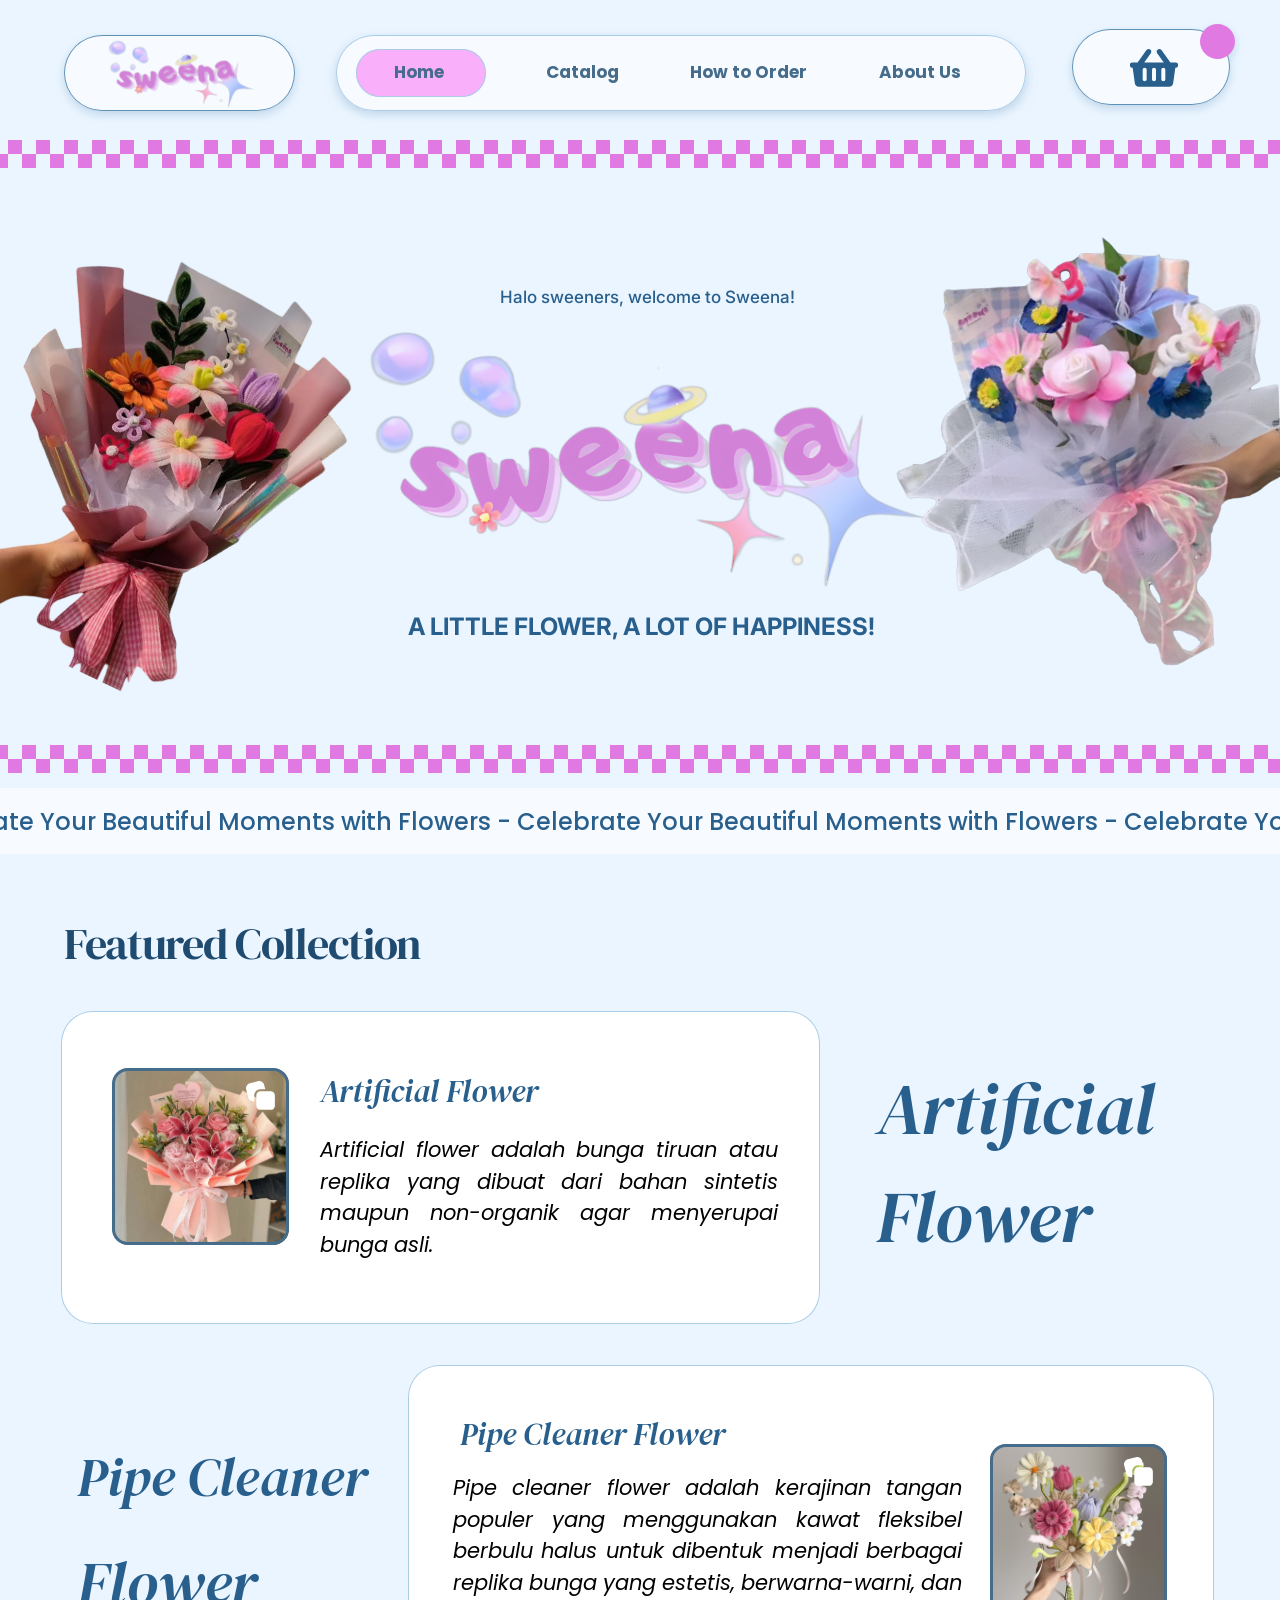
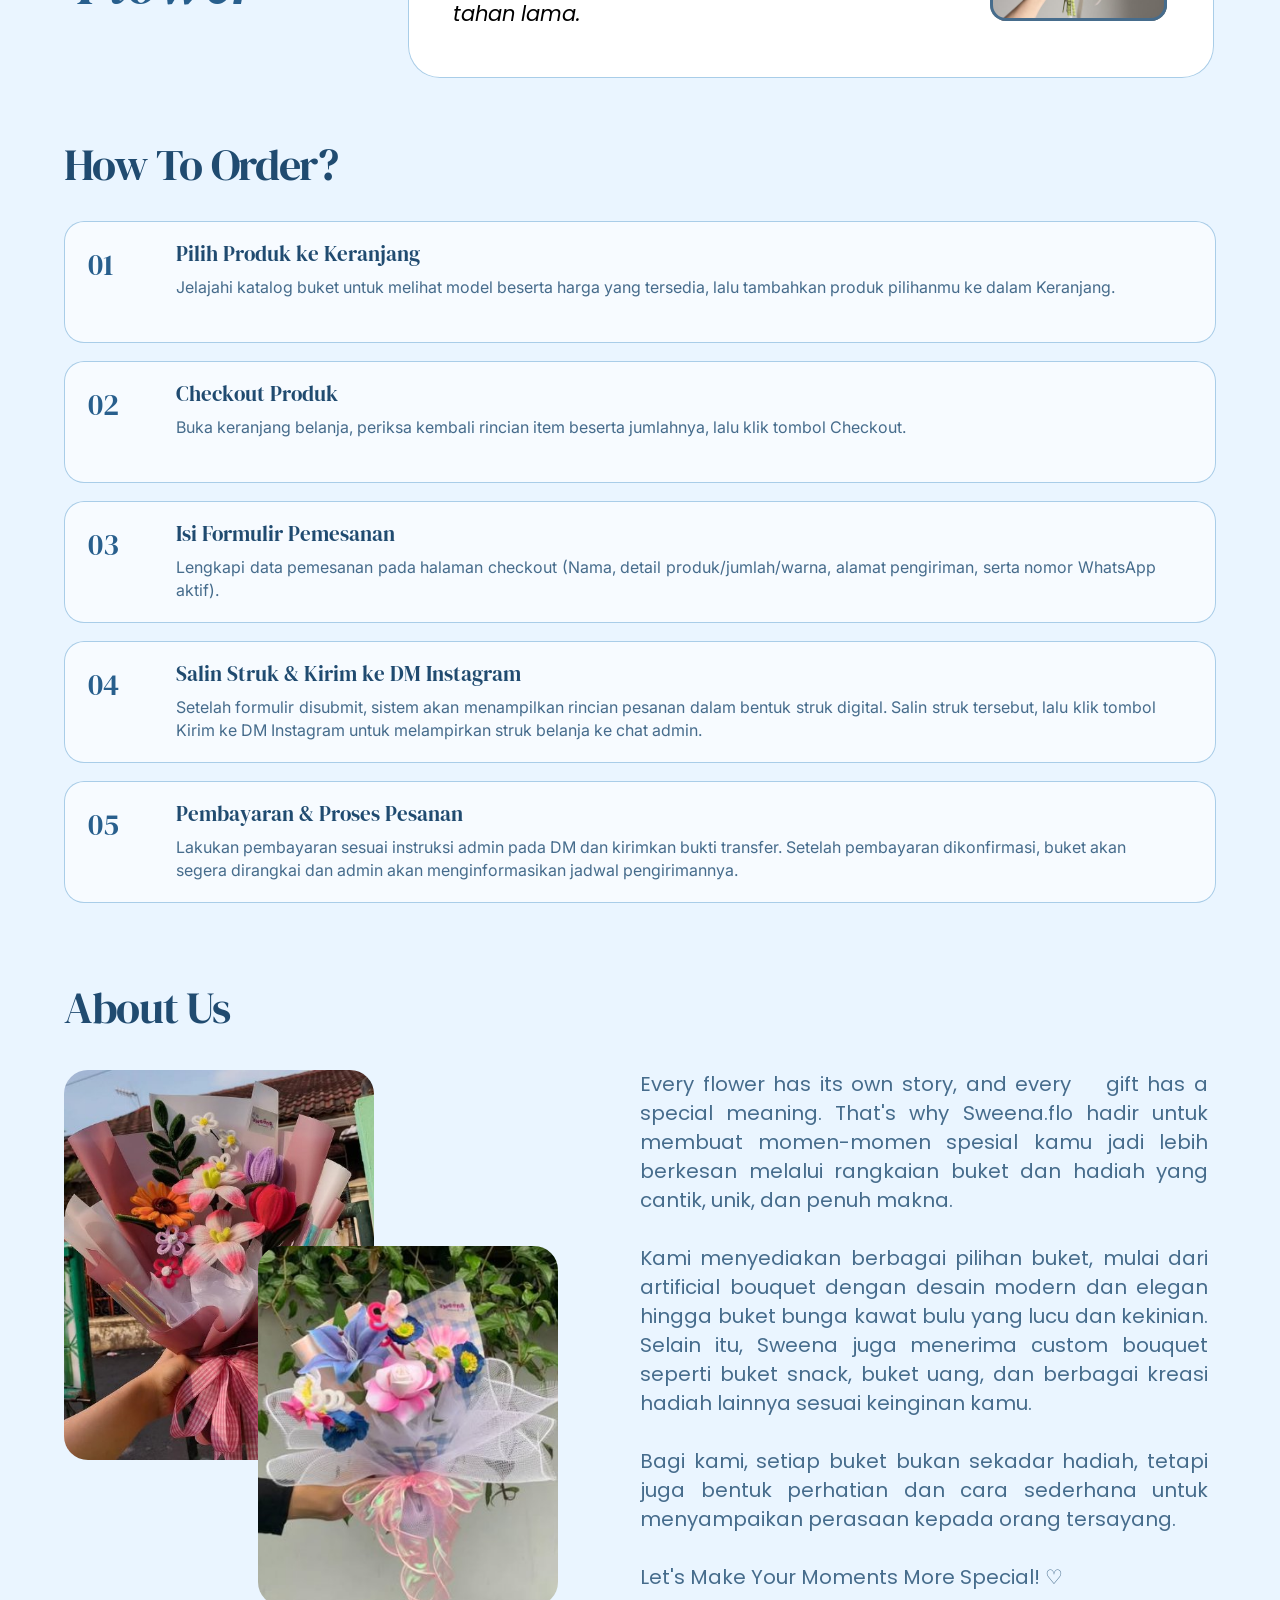
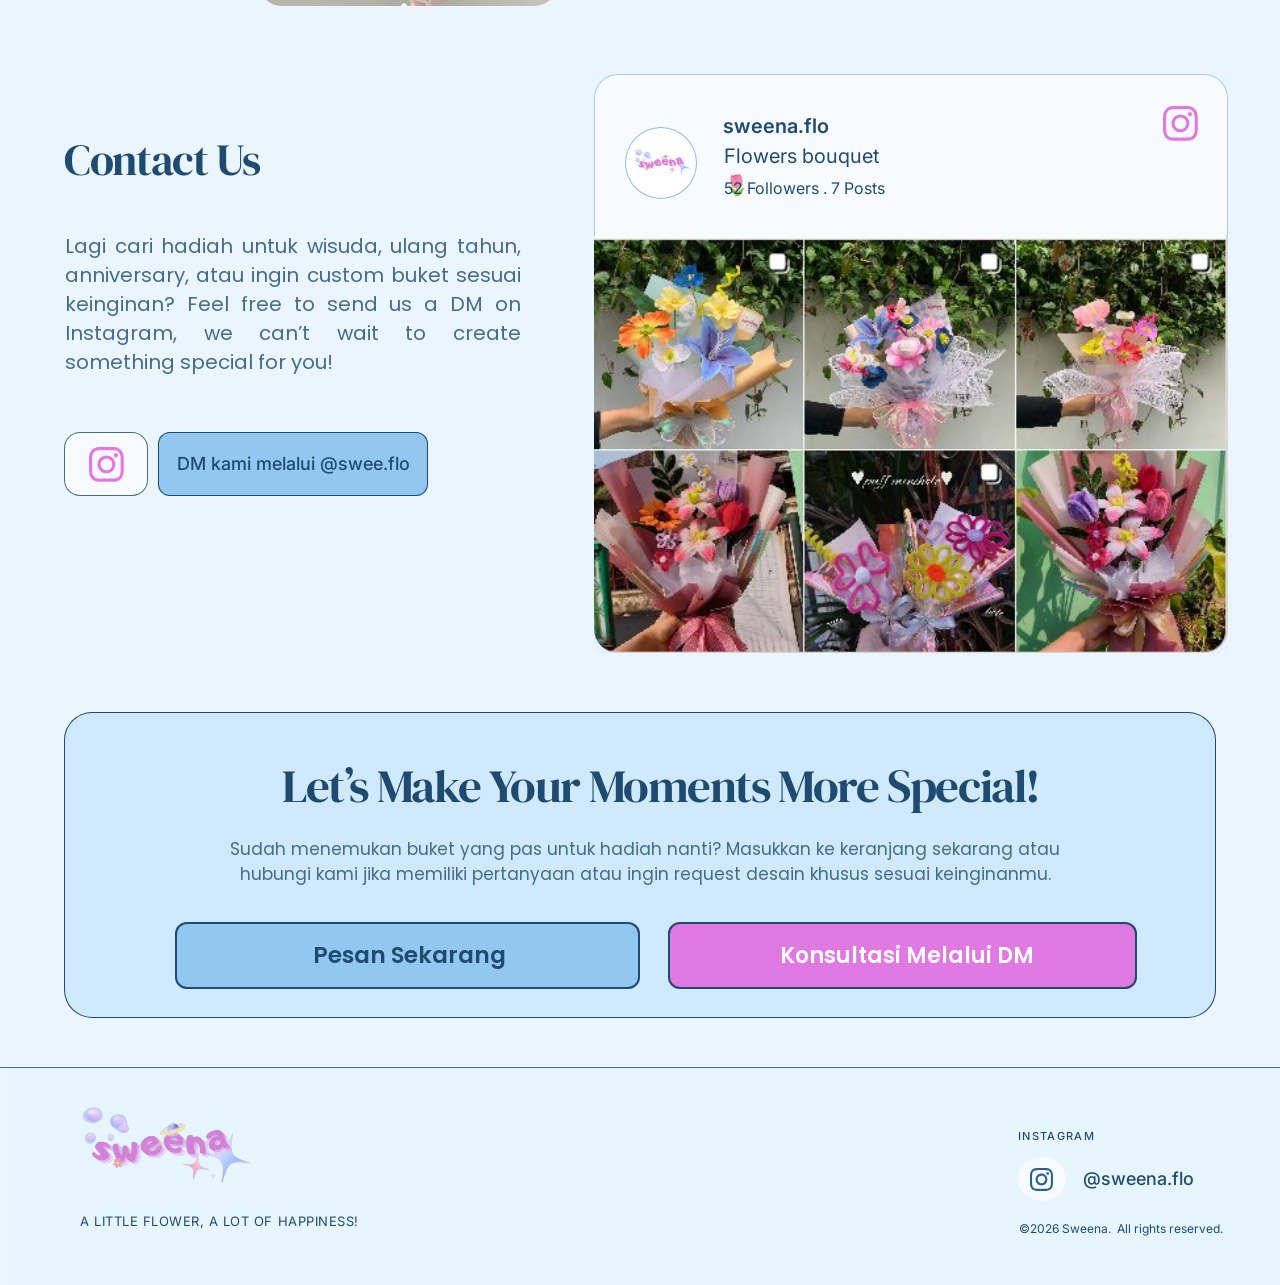
<file: index.html>
<!DOCTYPE html>
<html lang="id">
<head>
  <meta charset="utf-8">
  <meta name="viewport" content="width=device-width, initial-scale=1">
  <title>Sweena – A Little Flower, A Lot of Happiness</title>
  <link rel="preconnect" href="https://fonts.googleapis.com">
  <link href="https://fonts.googleapis.com/css2?family=DM+Serif+Display:ital@0;1&family=DM+Serif+Text:ital@0;1&family=Inter:wght@300;400;500;600;700&family=Poppins:ital,wght@0,300;0,400;0,500;0,600;0,700;1,400&display=swap" rel="stylesheet">
  <link rel="stylesheet" href="style.css">
</head>
<body data-page="index">
  <main class="page">
    <div class="fit fit--desktop" data-width="1280" data-height="4485">
      <div class="frame">
        <div class="landing-page">
          <div class="tagline-container"></div>
          <p class="tagline">Celebrate Your Beautiful Moments with Flowers - Celebrate Your Beautiful Moments with Flowers - Celebrate Your Beautiful Moments with Flowers</p>
          <div class="hero-image"></div>
          <div class="hero-image-2"></div>
          <div class="order-step-5-surface"></div>
          <div class="order-step-4-surface"></div>
          <div class="order-step-3-surface"></div>
          <div class="order-step-2-surface"></div>
          <div class="order-step-1-surface"></div>
          <div class="about-us-image">
            <div class="about-us-image-2"></div>
            <div class="about-us-image-3"></div>
          </div>
          <p class="about-us-label" id="about">About Us</p>
          <p class="catalog-label" id="catalog">Featured Collection</p>
          <p class="how-to-order-label" id="order">How To Order?</p>
          <div class="how-to-order-steps">
            <div class="step-1">
              <p class="how-to-order-step-1">01</p>
              <p class="how-to-order-step-1-text">Pilih Produk ke Keranjang</p>
              <p class="how-to-order-step-1-desc">Jelajahi katalog buket untuk melihat model beserta harga yang tersedia, lalu tambahkan produk pilihanmu ke dalam Keranjang.</p>
            </div>
            <div class="step-2">
              <p class="how-to-order-step-1">02</p>
              <p class="how-to-order-step-1-text">Checkout Produk</p>
              <p class="how-to-order-step-1-desc">Buka keranjang belanja, periksa kembali rincian item beserta jumlahnya, lalu klik tombol Checkout.</p>
            </div>
            <div class="step-3">
              <p class="how-to-order-step-1">03</p>
              <p class="how-to-order-step-1-text">Isi Formulir Pemesanan</p>
              <p class="how-to-order-step-3-desc">Lengkapi data pemesanan pada halaman checkout (Nama, detail produk/jumlah/warna, alamat pengiriman, serta nomor WhatsApp aktif).</p>
            </div>
            <div class="step-4">
              <p class="how-to-order-step-1">04</p>
              <p class="how-to-order-step-1-text">Salin Struk &amp; Kirim ke DM Instagram</p>
              <p class="how-to-order-step-3-desc">Setelah formulir disubmit, sistem akan menampilkan rincian pesanan dalam bentuk struk digital. Salin struk tersebut, lalu klik tombol Kirim ke DM Instagram untuk melampirkan struk belanja ke chat admin.</p>
            </div>
            <div class="step-5">
              <p class="how-to-order-step-1">05</p>
              <p class="how-to-order-step-1-text">Pembayaran &amp; Proses Pesanan</p>
              <p class="how-to-order-step-5-desc">Lakukan pembayaran sesuai instruksi admin pada DM dan kirimkan bukti transfer. Setelah pembayaran dikonfirmasi, buket akan segera dirangkai dan admin akan menginformasikan jadwal pengirimannya.</p>
            </div>
          </div>
          <p class="about-us-words">Every flower has its own story, and every    gift has a special meaning. That&#x27;s why Sweena.flo hadir untuk membuat momen-momen spesial kamu jadi lebih berkesan melalui rangkaian buket dan hadiah yang cantik, unik, dan penuh makna.

Kami menyediakan berbagai pilihan buket, mulai dari artificial bouquet dengan desain modern dan elegan hingga buket bunga kawat bulu yang lucu dan kekinian. Selain itu, Sweena juga menerima custom bouquet seperti buket snack, buket uang, dan berbagai kreasi hadiah lainnya sesuai keinginan kamu.

Bagi kami, setiap buket bukan sekadar hadiah, tetapi juga bentuk perhatian dan cara sederhana untuk menyampaikan perasaan kepada orang tersayang.

Let&#x27;s Make Your Moments More Special! ♡</p>
          <p class="contact-us-label" id="contact">Contact Us</p>
          <p class="contact-words">Lagi cari hadiah untuk wisuda, ulang tahun, anniversary, atau ingin custom buket sesuai keinginan? Feel free to send us a DM on Instagram, we can’t wait to create something special for you! </p>
          <a class="contact-us-button" href="https://instagram.com/sweena.flo" rel="noopener" target="_blank">
            <div class="cta-container"></div>
            <p class="cta-text">DM kami melalui @swee.flo</p>
          </a>
          <div class="instagram-icon">
            <div class="instgaram-logo-container"></div>
            <div class="akar-icons-instagram-fill">
              <svg class="vector" aria-hidden="true" viewBox="0 0 34.83 34.83"><path d="M10.24 0.1 C12.09 0.02 12.69 0 17.42 0 C22.15 0 22.74 0.02 24.6 0.1 C26.45 0.19 27.72 0.48 28.83 0.91 C29.99 1.35 31.04 2.04 31.91 2.92 C32.8 3.79 33.48 4.84 33.92 6.01 C34.35 7.12 34.64 8.38 34.73 10.23 C34.81 12.1 34.83 12.69 34.83 17.42 C34.83 22.15 34.81 22.74 34.73 24.6 C34.64 26.45 34.35 27.72 33.92 28.82 C33.48 29.99 32.8 31.04 31.91 31.91 C31.04 32.8 29.99 33.48 28.83 33.92 C27.72 34.35 26.45 34.64 24.6 34.73 C22.74 34.81 22.15 34.83 17.42 34.83 C12.69 34.83 12.09 34.81 10.24 34.73 C8.38 34.64 7.12 34.35 6.01 33.92 C4.85 33.48 3.79 32.8 2.92 31.91 C2.04 31.04 1.35 29.99 0.91 28.83 C0.48 27.72 0.19 26.45 0.1 24.6 C0.02 22.74 0 22.15 0 17.42 C0 12.69 0.02 12.09 0.1 10.24 C0.19 8.38 0.48 7.12 0.91 6.01 C1.35 4.85 2.04 3.79 2.92 2.92 C3.79 2.04 4.85 1.35 6.01 0.91 C7.12 0.48 8.38 0.19 10.24 0.1 Z M24.45 3.24 C22.62 3.16 22.07 3.14 17.42 3.14 C12.76 3.14 12.21 3.16 10.38 3.24 C8.68 3.32 7.76 3.6 7.14 3.84 C6.33 4.16 5.75 4.53 5.14 5.14 C4.56 5.7 4.12 6.39 3.84 7.14 C3.6 7.76 3.32 8.68 3.24 10.38 C3.15 12.22 3.14 12.77 3.14 17.42 C3.14 22.07 3.15 22.62 3.24 24.45 C3.32 26.15 3.6 27.07 3.84 27.69 C4.12 28.44 4.56 29.13 5.14 29.69 C5.7 30.27 6.39 30.72 7.14 30.99 C7.76 31.23 8.68 31.52 10.38 31.59 C12.21 31.68 12.76 31.7 17.42 31.7 C22.07 31.7 22.62 31.68 24.45 31.59 C26.15 31.52 27.07 31.23 27.69 30.99 C28.5 30.68 29.08 30.3 29.69 29.69 C30.27 29.13 30.71 28.44 30.99 27.69 C31.23 27.07 31.51 26.15 31.59 24.45 C31.68 22.62 31.69 22.07 31.69 17.42 C31.69 12.77 31.68 12.22 31.59 10.38 C31.51 8.68 31.23 7.76 30.99 7.14 C30.68 6.33 30.3 5.75 29.69 5.14 C29.13 4.56 28.44 4.12 27.69 3.84 C27.07 3.6 26.15 3.32 24.45 3.24 Z M15.19 22.79 C16.43 23.3 17.82 23.37 19.1 22.98 C20.39 22.59 21.51 21.77 22.25 20.65 C23 19.53 23.34 18.19 23.2 16.85 C23.07 15.51 22.48 14.26 21.52 13.31 C20.92 12.7 20.18 12.24 19.37 11.95 C18.56 11.66 17.7 11.55 16.85 11.64 C15.99 11.72 15.17 11.99 14.43 12.43 C13.69 12.88 13.06 13.48 12.58 14.19 C12.11 14.9 11.79 15.72 11.67 16.56 C11.54 17.41 11.61 18.28 11.86 19.1 C12.1 19.93 12.53 20.68 13.11 21.32 C13.69 21.96 14.4 22.46 15.19 22.79 Z M11.09 11.09 C11.92 10.26 12.9 9.6 13.99 9.15 C15.08 8.7 16.24 8.46 17.42 8.46 C18.59 8.46 19.76 8.7 20.84 9.15 C21.93 9.6 22.92 10.26 23.75 11.09 C24.58 11.92 25.24 12.9 25.69 13.99 C26.14 15.08 26.37 16.24 26.37 17.42 C26.37 18.59 26.14 19.76 25.69 20.84 C25.24 21.93 24.58 22.92 23.75 23.75 C22.07 25.43 19.79 26.37 17.42 26.37 C15.04 26.37 12.77 25.43 11.09 23.75 C9.41 22.07 8.46 19.79 8.46 17.42 C8.46 15.04 9.41 12.77 11.09 11.09 Z M28.35 9.8 C28.56 9.6 28.73 9.37 28.84 9.11 C28.95 8.85 29.01 8.57 29.02 8.29 C29.02 8.01 28.97 7.72 28.86 7.46 C28.76 7.2 28.6 6.96 28.4 6.76 C28.2 6.56 27.96 6.4 27.7 6.3 C27.44 6.19 27.15 6.14 26.87 6.14 C26.59 6.15 26.31 6.21 26.05 6.32 C25.79 6.43 25.56 6.6 25.36 6.81 C24.98 7.21 24.78 7.74 24.79 8.29 C24.79 8.84 25.02 9.37 25.4 9.75 C25.79 10.14 26.32 10.37 26.87 10.37 C27.42 10.38 27.95 10.18 28.35 9.8 Z" fill-rule="evenodd"/></svg>
            </div>
          </div>
          <a class="iframe-instagram" href="https://instagram.com/sweena.flo" rel="noopener" target="_blank">
            <div class="iframe-container"></div>
            <div class="profil-picture"></div>
            <p class="username">sweena.flo</p>
            <p class="alternate-name">Flowers bouquet🌷</p>
            <p class="acount-details">52 Followers . 7 Posts</p>
            <div class="instagram-post"></div>
            <div class="akar-icons-instagram-fill-2">
              <svg class="vector" aria-hidden="true" viewBox="0 0 34.83 34.83"><path d="M10.24 0.1 C12.09 0.02 12.69 0 17.42 0 C22.15 0 22.74 0.02 24.6 0.1 C26.45 0.19 27.72 0.48 28.83 0.91 C29.99 1.35 31.04 2.04 31.91 2.92 C32.8 3.79 33.48 4.84 33.92 6.01 C34.35 7.12 34.64 8.38 34.73 10.23 C34.81 12.1 34.83 12.69 34.83 17.42 C34.83 22.15 34.81 22.74 34.73 24.6 C34.64 26.45 34.35 27.72 33.92 28.82 C33.48 29.99 32.8 31.04 31.91 31.91 C31.04 32.8 29.99 33.48 28.83 33.92 C27.72 34.35 26.45 34.64 24.6 34.73 C22.74 34.81 22.15 34.83 17.42 34.83 C12.69 34.83 12.09 34.81 10.24 34.73 C8.38 34.64 7.12 34.35 6.01 33.92 C4.85 33.48 3.79 32.8 2.92 31.91 C2.04 31.04 1.35 29.99 0.91 28.83 C0.48 27.72 0.19 26.45 0.1 24.6 C0.02 22.74 0 22.15 0 17.42 C0 12.69 0.02 12.09 0.1 10.24 C0.19 8.38 0.48 7.12 0.91 6.01 C1.35 4.85 2.04 3.79 2.92 2.92 C3.79 2.04 4.85 1.35 6.01 0.91 C7.12 0.48 8.38 0.19 10.24 0.1 Z M24.45 3.24 C22.62 3.16 22.07 3.14 17.42 3.14 C12.76 3.14 12.21 3.16 10.38 3.24 C8.68 3.32 7.76 3.6 7.14 3.84 C6.33 4.16 5.75 4.53 5.14 5.14 C4.56 5.7 4.12 6.39 3.84 7.14 C3.6 7.76 3.32 8.68 3.24 10.38 C3.15 12.22 3.14 12.77 3.14 17.42 C3.14 22.07 3.15 22.62 3.24 24.45 C3.32 26.15 3.6 27.07 3.84 27.69 C4.12 28.44 4.56 29.13 5.14 29.69 C5.7 30.27 6.39 30.72 7.14 30.99 C7.76 31.23 8.68 31.52 10.38 31.59 C12.21 31.68 12.76 31.7 17.42 31.7 C22.07 31.7 22.62 31.68 24.45 31.59 C26.15 31.52 27.07 31.23 27.69 30.99 C28.5 30.68 29.08 30.3 29.69 29.69 C30.27 29.13 30.71 28.44 30.99 27.69 C31.23 27.07 31.51 26.15 31.59 24.45 C31.68 22.62 31.69 22.07 31.69 17.42 C31.69 12.77 31.68 12.22 31.59 10.38 C31.51 8.68 31.23 7.76 30.99 7.14 C30.68 6.33 30.3 5.75 29.69 5.14 C29.13 4.56 28.44 4.12 27.69 3.84 C27.07 3.6 26.15 3.32 24.45 3.24 Z M15.19 22.79 C16.43 23.3 17.82 23.37 19.1 22.98 C20.39 22.59 21.51 21.77 22.25 20.65 C23 19.53 23.34 18.19 23.2 16.85 C23.07 15.51 22.48 14.26 21.52 13.31 C20.92 12.7 20.18 12.24 19.37 11.95 C18.56 11.66 17.7 11.55 16.85 11.64 C15.99 11.72 15.17 11.99 14.43 12.43 C13.69 12.88 13.06 13.48 12.58 14.19 C12.11 14.9 11.79 15.72 11.67 16.56 C11.54 17.41 11.61 18.28 11.86 19.1 C12.1 19.93 12.53 20.68 13.11 21.32 C13.69 21.96 14.4 22.46 15.19 22.79 Z M11.09 11.09 C11.92 10.26 12.9 9.6 13.99 9.15 C15.08 8.7 16.24 8.46 17.42 8.46 C18.59 8.46 19.76 8.7 20.84 9.15 C21.93 9.6 22.92 10.26 23.75 11.09 C24.58 11.92 25.24 12.9 25.69 13.99 C26.14 15.08 26.37 16.24 26.37 17.42 C26.37 18.59 26.14 19.76 25.69 20.84 C25.24 21.93 24.58 22.92 23.75 23.75 C22.07 25.43 19.79 26.37 17.42 26.37 C15.04 26.37 12.77 25.43 11.09 23.75 C9.41 22.07 8.46 19.79 8.46 17.42 C8.46 15.04 9.41 12.77 11.09 11.09 Z M28.35 9.8 C28.56 9.6 28.73 9.37 28.84 9.11 C28.95 8.85 29.01 8.57 29.02 8.29 C29.02 8.01 28.97 7.72 28.86 7.46 C28.76 7.2 28.6 6.96 28.4 6.76 C28.2 6.56 27.96 6.4 27.7 6.3 C27.44 6.19 27.15 6.14 26.87 6.14 C26.59 6.15 26.31 6.21 26.05 6.32 C25.79 6.43 25.56 6.6 25.36 6.81 C24.98 7.21 24.78 7.74 24.79 8.29 C24.79 8.84 25.02 9.37 25.4 9.75 C25.79 10.14 26.32 10.37 26.87 10.37 C27.42 10.38 27.95 10.18 28.35 9.8 Z" fill-rule="evenodd"/></svg>
            </div>
          </a>
          <div class="cta-box">
            <div class="cta-container-2"></div>
            <a class="pesan-sekarang" href="kategori-artificial.html">
              <p class="pesan-sekarang-2">Pesan Sekarang</p>
            </a>
            <a class="konsultasi-melalui-dm" href="https://ig.me/m/sweena.flo" rel="noopener" target="_blank">
              <p class="konsultasi-melalui-dm-2">Konsultasi Melalui DM</p>
            </a>
            <p class="cta-desc">Sudah menemukan buket yang pas untuk hadiah nanti? Masukkan ke keranjang sekarang atau hubungi kami jika memiliki pertanyaan atau ingin request desain khusus sesuai keinginanmu.</p>
            <p class="cta-text-2">Let’s Make Your Moments More Special!</p>
          </div>
          <footer class="footer">
            <div class="footer-container"></div>
            <div class="sweena-logo-footer"></div>
            <p class="tagline-footer">A LITTLE FLOWER, A LOT OF HAPPINESS!</p>
            <p class="copyright">©2026 Sweena.  All rights reserved.</p>
            <a class="footer-instagram" href="https://instagram.com/sweena.flo" rel="noopener" target="_blank">
              <div class="instagram-icon-surface"></div>
              <p class="instagram-username">@sweena.flo</p>
              <div class="akar-icons-instagram-fill-3">
                <svg class="vector-2" aria-hidden="true" viewBox="0 0 22.96 22.96"><path d="M6.75 0.07 C7.97 0.01 8.36 0 11.48 0 C14.6 0 14.99 0.01 16.21 0.07 C17.44 0.12 18.27 0.32 19 0.6 C19.77 0.89 20.46 1.34 21.03 1.93 C21.62 2.5 22.07 3.19 22.36 3.96 C22.64 4.69 22.84 5.53 22.89 6.75 C22.95 7.97 22.96 8.36 22.96 11.48 C22.96 14.6 22.95 14.99 22.89 16.21 C22.84 17.43 22.64 18.27 22.36 19 C22.07 19.77 21.62 20.46 21.03 21.03 C20.46 21.62 19.77 22.07 19 22.36 C18.27 22.64 17.44 22.84 16.21 22.89 C14.99 22.95 14.6 22.96 11.48 22.96 C8.36 22.96 7.97 22.95 6.75 22.89 C5.53 22.84 4.69 22.64 3.96 22.36 C3.19 22.07 2.5 21.62 1.93 21.03 C1.34 20.46 0.89 19.77 0.6 19 C0.32 18.27 0.13 17.44 0.07 16.21 C0.01 14.99 0 14.6 0 11.48 C0 8.36 0.01 7.97 0.07 6.75 C0.12 5.53 0.32 4.69 0.6 3.96 C0.89 3.19 1.34 2.5 1.93 1.93 C2.5 1.34 3.19 0.89 3.96 0.6 C4.69 0.32 5.53 0.13 6.75 0.07 Z M16.12 2.14 C14.91 2.08 14.54 2.07 11.48 2.07 C8.41 2.07 8.05 2.08 6.84 2.14 C5.72 2.19 5.11 2.37 4.71 2.53 C4.17 2.74 3.79 2.99 3.39 3.39 C3.01 3.76 2.71 4.21 2.53 4.71 C2.37 5.11 2.19 5.72 2.13 6.84 C2.08 8.05 2.07 8.42 2.07 11.48 C2.07 14.55 2.08 14.91 2.13 16.12 C2.19 17.24 2.37 17.85 2.53 18.25 C2.71 18.75 3.01 19.2 3.39 19.57 C3.76 19.95 4.21 20.25 4.71 20.43 C5.11 20.59 5.72 20.77 6.84 20.83 C8.05 20.88 8.41 20.89 11.48 20.89 C14.55 20.89 14.91 20.88 16.12 20.83 C17.24 20.77 17.85 20.59 18.25 20.43 C18.79 20.22 19.17 19.97 19.57 19.57 C19.95 19.2 20.25 18.75 20.43 18.25 C20.59 17.85 20.77 17.24 20.82 16.12 C20.88 14.91 20.89 14.55 20.89 11.48 C20.89 8.42 20.88 8.05 20.82 6.84 C20.77 5.72 20.59 5.11 20.43 4.71 C20.22 4.17 19.97 3.79 19.57 3.39 C19.2 3.01 18.75 2.71 18.25 2.53 C17.85 2.37 17.24 2.19 16.12 2.14 Z M10.01 15.02 C10.83 15.36 11.74 15.41 12.59 15.15 C13.44 14.89 14.18 14.35 14.67 13.61 C15.16 12.87 15.38 11.99 15.3 11.11 C15.21 10.22 14.82 9.4 14.19 8.77 C13.79 8.37 13.3 8.07 12.77 7.87 C12.24 7.68 11.67 7.61 11.1 7.67 C10.54 7.73 10 7.91 9.51 8.2 C9.03 8.49 8.61 8.88 8.3 9.35 C7.98 9.82 7.77 10.36 7.69 10.92 C7.61 11.48 7.65 12.05 7.81 12.59 C7.98 13.13 8.26 13.63 8.64 14.05 C9.02 14.47 9.49 14.8 10.01 15.02 Z M7.31 7.31 C7.86 6.76 8.51 6.33 9.22 6.03 C9.94 5.73 10.71 5.58 11.48 5.58 C12.26 5.58 13.02 5.73 13.74 6.03 C14.45 6.33 15.11 6.76 15.65 7.31 C16.2 7.86 16.64 8.51 16.93 9.22 C17.23 9.94 17.38 10.71 17.38 11.48 C17.38 12.26 17.23 13.02 16.93 13.74 C16.64 14.45 16.2 15.11 15.65 15.65 C14.55 16.76 13.05 17.38 11.48 17.38 C9.92 17.38 8.41 16.76 7.31 15.65 C6.2 14.55 5.58 13.05 5.58 11.48 C5.58 9.92 6.2 8.41 7.31 7.31 Z M18.69 6.46 C18.83 6.33 18.93 6.18 19.01 6.01 C19.09 5.83 19.13 5.65 19.13 5.46 C19.13 5.28 19.1 5.09 19.03 4.92 C18.96 4.75 18.85 4.59 18.72 4.46 C18.59 4.32 18.43 4.22 18.26 4.15 C18.08 4.08 17.9 4.05 17.71 4.05 C17.53 4.05 17.34 4.09 17.17 4.17 C17 4.24 16.85 4.35 16.72 4.49 C16.47 4.75 16.33 5.1 16.34 5.46 C16.34 5.83 16.49 6.17 16.75 6.43 C17 6.69 17.35 6.83 17.71 6.84 C18.08 6.84 18.43 6.71 18.69 6.46 Z" fill-rule="evenodd"/></svg>
              </div>
              <p class="instagram-section-label">INSTAGRAM</p>
            </a>
            <div class="footer-line"></div>
          </footer>
          <div class="sweena-logo"></div>
          <p class="greetings">Halo sweeners, welcome to Sweena!</p>
          <p class="slogan">A LITTLE FLOWER, A LOT OF HAPPINESS!</p>
          <div class="retro-line"></div>
          <div class="retro-line-2"></div>
          <div class="rectangle-121" data-link="kategori-artificial.html"></div>
          <p class="artificial-flower-adalah-bunga-tiruan-atau-replika-yang-dibuat-dari-bahan-sintetis-maupun-non-organik-agar-menyerupai-bunga-asli">Artificial flower adalah bunga tiruan atau replika yang dibuat dari bahan sintetis maupun non-organik agar menyerupai bunga asli.</p>
          <p class="artificial-flower">Artificial Flower</p>
          <p class="artificial-flower-2">Artificial Flower</p>
          <p class="pipe-cleaner-flower"><span style="font-family: 'DM Serif Display', sans-serif; font-size: 54px; font-weight: 400; font-style: italic; color: #285f8d">Pipe Cleaner </span><span style="font-family: 'DM Serif Display', sans-serif; font-size: 60px; font-weight: 400; font-style: italic; color: #285f8d">Flower</span></p>
          <div class="artificial-flower-ilust"></div>
          <div class="fluent-collections-empty-16-filled">
            <svg class="vector-3" aria-hidden="true" viewBox="0 0 19.25 19.25"><path d="M2.55 1.54 C2.11 1.66 1.7 1.86 1.35 2.13 C0.99 2.41 0.69 2.75 0.46 3.14 C0.23 3.53 0.09 3.96 0.03 4.41 C-0.03 4.86 0 5.31 0.12 5.75 L1.54 11.06 C1.76 11.9 2.3 12.62 3.03 13.09 C3.76 13.55 4.65 13.71 5.5 13.55 L5.5 9.62 C5.5 8.53 5.93 7.48 6.71 6.71 C7.48 5.93 8.53 5.5 9.62 5.5 L12.86 5.5 L12.07 2.55 C11.95 2.11 11.75 1.7 11.48 1.35 C11.2 0.99 10.86 0.69 10.47 0.46 C10.08 0.23 9.65 0.09 9.2 0.03 C8.75 -0.03 8.3 0 7.86 0.12 L2.55 1.54 Z M6.87 9.62 C6.87 8.89 7.16 8.2 7.68 7.68 C8.2 7.16 8.89 6.87 9.62 6.87 L16.5 6.87 C17.23 6.87 17.93 7.16 18.44 7.68 C18.96 8.2 19.25 8.89 19.25 9.62 L19.25 16.5 C19.25 17.23 18.96 17.93 18.44 18.44 C17.93 18.96 17.23 19.25 16.5 19.25 L9.62 19.25 C8.89 19.25 8.2 18.96 7.68 18.44 C7.16 17.93 6.87 17.23 6.87 16.5 L6.87 9.62 Z" fill-rule="nonzero"/></svg>
          </div>
          <div class="rectangle-122" data-link="kategori-pipecleaner.html"></div>
          <p class="pipe-cleaner-flower-adalah-kerajinan-tangan-populer-yang-menggunakan-kawat-fleksibel-berbulu-halus-untuk-dibentuk-menjadi-berbagai-replika-bunga-yang-estetis-berwarna-warni-dan-tahan-lama">Pipe cleaner flower adalah kerajinan tangan populer yang menggunakan kawat fleksibel berbulu halus untuk dibentuk menjadi berbagai replika bunga yang estetis, berwarna-warni, dan tahan lama.</p>
          <p class="pipe-cleaner-flower-2">Pipe Cleaner Flower</p>
          <div class="artificial-flower-ilust-2"></div>
          <div class="fluent-collections-empty-16-filled-2">
            <svg class="vector-3" aria-hidden="true" viewBox="0 0 19.25 19.25"><path d="M2.55 1.54 C2.11 1.66 1.7 1.86 1.35 2.13 C0.99 2.41 0.69 2.75 0.46 3.14 C0.23 3.53 0.09 3.96 0.03 4.41 C-0.03 4.86 0 5.31 0.12 5.75 L1.54 11.06 C1.76 11.9 2.3 12.62 3.03 13.09 C3.76 13.55 4.65 13.71 5.5 13.55 L5.5 9.62 C5.5 8.53 5.93 7.48 6.71 6.71 C7.48 5.93 8.53 5.5 9.62 5.5 L12.86 5.5 L12.07 2.55 C11.95 2.11 11.75 1.7 11.48 1.35 C11.2 0.99 10.86 0.69 10.47 0.46 C10.08 0.23 9.65 0.09 9.2 0.03 C8.75 -0.03 8.3 0 7.86 0.12 L2.55 1.54 Z M6.87 9.62 C6.87 8.89 7.16 8.2 7.68 7.68 C8.2 7.16 8.89 6.87 9.62 6.87 L16.5 6.87 C17.23 6.87 17.93 7.16 18.44 7.68 C18.96 8.2 19.25 8.89 19.25 9.62 L19.25 16.5 C19.25 17.23 18.96 17.93 18.44 18.44 C17.93 18.96 17.23 19.25 16.5 19.25 L9.62 19.25 C8.89 19.25 8.2 18.96 7.68 18.44 C7.16 17.93 6.87 17.23 6.87 16.5 L6.87 9.62 Z" fill-rule="nonzero"/></svg>
          </div>
          <nav class="navbar">
            <div class="navbar-container"></div>
            <div class="selected"></div>
            <a class="how-to-order" href="index.html#order">How to Order</a>
            <a class="about-us" href="index.html#about">About Us</a>
            <div class="cart" aria-label="Buka keranjang" data-action="open-cart" role="button" tabindex="0">
              <div class="cart-button"></div>
              <div class="basket">
                <svg class="vector-4" aria-hidden="true" viewBox="0 0 48 37.63"><path d="M48 15.45 L48 16.8 C48 17.91 47.1 18.81 46 18.81 L45.33 18.81 L43.16 34.16 C42.88 36.15 41.19 37.63 39.2 37.63 L8.8 37.63 C6.81 37.63 5.12 36.15 4.84 34.16 L2.67 18.81 L2 18.81 C0.9 18.81 0 17.91 0 16.8 L0 15.45 C0 14.34 0.9 13.44 2 13.44 L7.61 13.44 L16.51 1.11 C17.38 -0.09 19.04 -0.36 20.24 0.51 C21.43 1.39 21.69 3.07 20.82 4.27 L14.21 13.44 L33.79 13.44 L27.18 4.27 C26.31 3.07 26.57 1.39 27.76 0.51 C28.96 -0.36 30.62 -0.09 31.49 1.11 L40.39 13.44 L46 13.44 C47.1 13.44 48 14.34 48 15.45 Z M26 30.23 L26 20.83 C26 19.72 25.1 18.81 24 18.81 C22.9 18.81 22 19.72 22 20.83 L22 30.23 C22 31.35 22.9 32.25 24 32.25 C25.1 32.25 26 31.35 26 30.23 Z M35.33 30.23 L35.33 20.83 C35.33 19.72 34.44 18.81 33.33 18.81 C32.23 18.81 31.33 19.72 31.33 20.83 L31.33 30.23 C31.33 31.35 32.23 32.25 33.33 32.25 C34.44 32.25 35.33 31.35 35.33 30.23 Z M16.67 30.23 L16.67 20.83 C16.67 19.72 15.77 18.81 14.67 18.81 C13.56 18.81 12.67 19.72 12.67 20.83 L12.67 30.23 C12.67 31.35 13.56 32.25 14.67 32.25 C15.77 32.25 16.67 31.35 16.67 30.23 Z" fill-rule="nonzero"/></svg>
              </div>
              <svg class="amount-container" aria-hidden="true" data-bind="badge" viewBox="0 0 35 35"><path d="M35 17.5 C35 27.16 27.16 35 17.5 35 C7.84 35 0 27.16 0 17.5 C0 7.84 7.84 0 17.5 0 C27.16 0 35 7.84 35 17.5 Z" fill-rule="nonzero"/></svg>
              <p class="item-amount" data-bind="count">1</p>
            </div>
            <div class="logo">
              <div class="home-button"></div>
              <div class="sweena-logo-2"></div>
            </div>
            <a class="catalog" href="index.html#catalog">Catalog</a>
            <a class="home" href="index.html">Home</a>
          </nav>
        </div>
      </div>
    </div>
    <div class="fit fit--mobile" data-width="402" data-height="2516">
      <div class="frame">
        <div class="home-2">
          <div class="mobile-header">
            <div class="brand-and-cart">
              <div class="sweena-logo-3">
                <div class="logo-container"></div>
                <div class="sweena-logo-4"></div>
              </div>
              <div class="keranjang-dan-menu">
                <div class="buka-keranjang" data-action="open-cart" role="button" tabindex="0">
                  <div class="cart-container"></div>
                  <div class="basket-2">
                    <svg class="vector-5" aria-hidden="true" viewBox="0 0 48 37.63"><path d="M48 15.45 L48 16.8 C48 17.91 47.1 18.81 46 18.81 L45.33 18.81 L43.16 34.16 C42.88 36.15 41.19 37.63 39.2 37.63 L8.8 37.63 C6.81 37.63 5.12 36.15 4.84 34.16 L2.67 18.81 L2 18.81 C0.9 18.81 0 17.91 0 16.8 L0 15.45 C0 14.34 0.9 13.44 2 13.44 L7.61 13.44 L16.51 1.11 C17.38 -0.09 19.04 -0.36 20.24 0.51 C21.43 1.39 21.69 3.07 20.82 4.27 L14.21 13.44 L33.79 13.44 L27.18 4.27 C26.31 3.07 26.57 1.39 27.76 0.51 C28.96 -0.36 30.62 -0.09 31.49 1.11 L40.39 13.44 L46 13.44 C47.1 13.44 48 14.34 48 15.45 Z M26 30.23 L26 20.83 C26 19.72 25.1 18.81 24 18.81 C22.9 18.81 22 19.72 22 20.83 L22 30.23 C22 31.35 22.9 32.25 24 32.25 C25.1 32.25 26 31.35 26 30.23 Z M35.33 30.23 L35.33 20.83 C35.33 19.72 34.44 18.81 33.33 18.81 C32.23 18.81 31.33 19.72 31.33 20.83 L31.33 30.23 C31.33 31.35 32.23 32.25 33.33 32.25 C34.44 32.25 35.33 31.35 35.33 30.23 Z M16.67 30.23 L16.67 20.83 C16.67 19.72 15.77 18.81 14.67 18.81 C13.56 18.81 12.67 19.72 12.67 20.83 L12.67 30.23 C12.67 31.35 13.56 32.25 14.67 32.25 C15.77 32.25 16.67 31.35 16.67 30.23 Z" fill-rule="nonzero"/></svg>
                  </div>
                  <div class="item-notif">
                    <div class="amount-container-2" data-bind="badge"></div>
                    <p class="item-amount-2" data-bind="count">1</p>
                  </div>
                </div>
                <div class="buka-atau-tutup-navigasi" data-action="toggle-menu" role="button" tabindex="0">
                  <div class="hamburger-menu-container"></div>
                  <div class="hamburger-icon">
                    <div class="garis-menu-1"></div>
                    <div class="garis-menu-2"></div>
                    <div class="garis-menu-3"></div>
                  </div>
                </div>
              </div>
            </div>
          </div>
          <div class="full-length-page-content">
            <div class="scroll-content">
              <div class="hero">
                <p class="halo-sweeners-welcome-to-sweena">Halo sweeners, welcome to Sweena!</p>
                <div class="bouquets-and-logo">
                  <div class="sweena-hero-logo"></div>
                </div>
                <p class="a-little-flower-a-lot-of-happiness">A LITTLE FLOWER, A LOT OF HAPPINESS!</p>
                <div class="retro-line-3"></div>
                <div class="retro-line-4"></div>
              </div>
              <div class="brand-marquee">
                <div class="scrolling-brand-phrase">
                  <p class="celebrate-your-beautiful-moments-with-flowers">Celebrate Your Beautiful Moments with Flowers - Celebrate Your Beautiful Moments with Flowers - Celebrate Your Beautiful Moments with Flowers</p>
                </div>
              </div>
              <div class="our-catalog">
                <div class="background-catalog"></div>
                <p class="our-catalog-2" id="catalog-mobile">Featured Collection</p>
                <div class="af">
                  <div class="artificial-flower-ilust-3" data-link="kategori-artificial.html"></div>
                </div>
                <div class="af-2">
                  <div class="artificial-flower-ilust-4" data-link="kategori-pipecleaner.html"></div>
                </div>
                <p class="artificial-flower-3">Artificial Flower</p>
                <p class="pipe-cleaner-flower-3">Pipe Cleaner Flower</p>
                <div class="fluent-collections-empty-16-filled-3">
                  <svg class="vector-6" aria-hidden="true" viewBox="0 0 19.25 19.25"><path d="M2.55 1.54 C2.11 1.66 1.7 1.86 1.35 2.13 C0.99 2.41 0.69 2.75 0.46 3.14 C0.23 3.53 0.09 3.96 0.03 4.41 C-0.03 4.86 0 5.31 0.12 5.75 L1.54 11.06 C1.76 11.9 2.3 12.62 3.03 13.09 C3.76 13.55 4.65 13.71 5.5 13.55 L5.5 9.62 C5.5 8.53 5.93 7.48 6.71 6.71 C7.48 5.93 8.53 5.5 9.62 5.5 L12.86 5.5 L12.07 2.55 C11.95 2.11 11.75 1.7 11.48 1.35 C11.2 0.99 10.86 0.69 10.47 0.46 C10.08 0.23 9.65 0.09 9.2 0.03 C8.75 -0.03 8.3 0 7.86 0.12 L2.55 1.54 Z M6.87 9.62 C6.87 8.89 7.16 8.2 7.68 7.68 C8.2 7.16 8.89 6.87 9.62 6.87 L16.5 6.87 C17.23 6.87 17.93 7.16 18.44 7.68 C18.96 8.2 19.25 8.89 19.25 9.62 L19.25 16.5 C19.25 17.23 18.96 17.93 18.44 18.44 C17.93 18.96 17.23 19.25 16.5 19.25 L9.62 19.25 C8.89 19.25 8.2 18.96 7.68 18.44 C7.16 17.93 6.87 17.23 6.87 16.5 L6.87 9.62 Z" fill-rule="nonzero"/></svg>
                </div>
                <div class="fluent-collections-empty-16-filled-4">
                  <svg class="vector-6" aria-hidden="true" viewBox="0 0 19.25 19.25"><path d="M2.55 1.54 C2.11 1.66 1.7 1.86 1.35 2.13 C0.99 2.41 0.69 2.75 0.46 3.14 C0.23 3.53 0.09 3.96 0.03 4.41 C-0.03 4.86 0 5.31 0.12 5.75 L1.54 11.06 C1.76 11.9 2.3 12.62 3.03 13.09 C3.76 13.55 4.65 13.71 5.5 13.55 L5.5 9.62 C5.5 8.53 5.93 7.48 6.71 6.71 C7.48 5.93 8.53 5.5 9.62 5.5 L12.86 5.5 L12.07 2.55 C11.95 2.11 11.75 1.7 11.48 1.35 C11.2 0.99 10.86 0.69 10.47 0.46 C10.08 0.23 9.65 0.09 9.2 0.03 C8.75 -0.03 8.3 0 7.86 0.12 L2.55 1.54 Z M6.87 9.62 C6.87 8.89 7.16 8.2 7.68 7.68 C8.2 7.16 8.89 6.87 9.62 6.87 L16.5 6.87 C17.23 6.87 17.93 7.16 18.44 7.68 C18.96 8.2 19.25 8.89 19.25 9.62 L19.25 16.5 C19.25 17.23 18.96 17.93 18.44 18.44 C17.93 18.96 17.23 19.25 16.5 19.25 L9.62 19.25 C8.89 19.25 8.2 18.96 7.68 18.44 C7.16 17.93 6.87 17.23 6.87 16.5 L6.87 9.62 Z" fill-rule="nonzero"/></svg>
                </div>
              </div>
              <div class="how-to-order-2">
                <p class="how-to-order-3" id="order-mobile">How To Order?</p>
                <div class="langkah-pemesanan-geser-horizontal">
                  <div class="lima-langkah-pemesanan">
                    <div class="langkah-01">
                      <p class="n-01">01</p>
                      <p class="pilih-produk-ke-keranjang">Pilih Produk ke Keranjang</p>
                      <p class="jelajahi-katalog-buket-untuk-melihat-model-beser">Jelajahi katalog buket untuk melihat model beserta harga yang tersedia, lalu tambahkan produk pilihanmu ke dalam Keranjang.</p>
                    </div>
                    <div class="langkah-02">
                      <p class="n-01">02</p>
                      <p class="pilih-produk-ke-keranjang">Checkout Produk</p>
                      <p class="buka-keranjang-belanja-periksa-kembali-rincian">Buka keranjang belanja, periksa kembali rincian item beserta jumlahnya, lalu klik tombol Checkout.</p>
                    </div>
                    <div class="langkah-03">
                      <p class="n-01">03</p>
                      <p class="pilih-produk-ke-keranjang">Isi Formulir Pemesanan</p>
                      <p class="jelajahi-katalog-buket-untuk-melihat-model-beser">Lengkapi data pemesanan pada halaman checkout (Nama, detail produk/jumlah/warna, alamat pengiriman, serta nomor WhatsApp aktif).</p>
                    </div>
                    <div class="langkah-04">
                      <p class="n-01">04</p>
                      <p class="pilih-produk-ke-keranjang">Salin Struk &amp; Kirim ke DM Instagram</p>
                      <p class="setelah-formulir-disubmit-sistem-akan-menampilk">Setelah formulir disubmit, sistem akan menampilkan rincian pesanan dalam bentuk struk digital. Salin struk tersebut, lalu klik tombol Kirim ke DM Instagram untuk melampirkan struk belanja ke chat admin.</p>
                    </div>
                    <div class="langkah-05">
                      <p class="n-01">05</p>
                      <p class="pilih-produk-ke-keranjang">Pembayaran &amp; Proses Pesanan</p>
                      <p class="setelah-formulir-disubmit-sistem-akan-menampilk">Lakukan pembayaran sesuai instruksi admin pada DM dan kirimkan bukti transfer. Setelah pembayaran dikonfirmasi, buket akan segera dirangkai dan admin akan menginformasikan jadwal pengirimannya.</p>
                    </div>
                  </div>
                </div>
              </div>
              <div class="about-us-2">
                <p class="about-us-3" id="about-mobile">About Us</p>
                <p class="every-flower-has-its-own-story-and-every-gif">Every flower has its own story, and every gift has a special meaning.</p>
                <div class="pilihan-buket-dan-kreasi-hadiah">
                  <p class="kami-menyediakan-berbagai-pilihan-buket-mulai-d"><span style="font-family: 'Poppins', sans-serif; font-size: 14px; font-weight: 400; color: #466c8c">Sweena.flo hadir untuk membuat momen-momen spesial kamu jadi lebih berkesan melalui rangkaian buket dan hadiah yang cantik, unik, dan penuh makna.

Kami menyediakan berbagai pilihan buket, mulai dari artificial bouquet dengan desain modern dan elegan hingga buket bunga kawat bulu yang lucu dan kekinian. Selain itu, Sweena juga menerima custom bouquet seperti buket snack, buket uang, dan berbagai kreasi hadiah lainnya sesuai keinginan kamu.

Bagi kami, setiap buket bukan sekadar hadiah, tetapi juga bentuk perhatian dan cara sederhana untuk menyampaikan perasaan kepada orang tersayang.

</span><span style="font-family: 'Poppins', sans-serif; font-size: 14px; font-weight: 700; color: #466c8c">Let&#x27;s Make Your Moments More Special! ♡</span></p>
                </div>
              </div>
              <div class="contact-us">
                <p class="contact-us-2" id="contact-mobile">Contact Us</p>
                <p class="lagi-cari-hadiah-untuk-wisuda-ulang-tahun-anni">Lagi cari hadiah untuk wisuda, ulang tahun, anniversary, atau ingin custom buket sesuai keinginan? Feel free to send us a DM on Instagram, we can’t wait to create something special for you! </p>
                <div class="instagram-preview">
                  <div class="profil-instagram">
                    <div class="profil-picture-2"></div>
                    <div class="nama-dan-statistik-instagram">
                      <p class="sweena-flo">sweena.flo</p>
                      <p class="n-52-followers-7-posts">52 Followers . 7 Posts</p>
                    </div>
                    <div class="akar-icons-instagram-fill-4">
                      <svg class="vector-7" aria-hidden="true" viewBox="0 0 34.83 34.83"><path d="M10.24 0.1 C12.09 0.02 12.69 0 17.42 0 C22.15 0 22.74 0.02 24.6 0.1 C26.45 0.19 27.72 0.48 28.83 0.91 C29.99 1.35 31.04 2.04 31.91 2.92 C32.8 3.79 33.48 4.84 33.92 6.01 C34.35 7.12 34.64 8.38 34.73 10.23 C34.81 12.1 34.83 12.69 34.83 17.42 C34.83 22.15 34.81 22.74 34.73 24.6 C34.64 26.45 34.35 27.72 33.92 28.82 C33.48 29.99 32.8 31.04 31.91 31.91 C31.04 32.8 29.99 33.48 28.83 33.92 C27.72 34.35 26.45 34.64 24.6 34.73 C22.74 34.81 22.15 34.83 17.42 34.83 C12.69 34.83 12.09 34.81 10.24 34.73 C8.38 34.64 7.12 34.35 6.01 33.92 C4.85 33.48 3.79 32.8 2.92 31.91 C2.04 31.04 1.35 29.99 0.91 28.83 C0.48 27.72 0.19 26.45 0.1 24.6 C0.02 22.74 0 22.15 0 17.42 C0 12.69 0.02 12.09 0.1 10.24 C0.19 8.38 0.48 7.12 0.91 6.01 C1.35 4.85 2.04 3.79 2.92 2.92 C3.79 2.04 4.85 1.35 6.01 0.91 C7.12 0.48 8.38 0.19 10.24 0.1 Z M24.45 3.24 C22.62 3.16 22.07 3.14 17.42 3.14 C12.76 3.14 12.21 3.16 10.38 3.24 C8.68 3.32 7.76 3.6 7.14 3.84 C6.33 4.16 5.75 4.53 5.14 5.14 C4.56 5.7 4.12 6.39 3.84 7.14 C3.6 7.76 3.32 8.68 3.24 10.38 C3.15 12.22 3.14 12.77 3.14 17.42 C3.14 22.07 3.15 22.62 3.24 24.45 C3.32 26.15 3.6 27.07 3.84 27.69 C4.12 28.44 4.56 29.13 5.14 29.69 C5.7 30.27 6.39 30.72 7.14 30.99 C7.76 31.23 8.68 31.52 10.38 31.59 C12.21 31.68 12.76 31.7 17.42 31.7 C22.07 31.7 22.62 31.68 24.45 31.59 C26.15 31.52 27.07 31.23 27.69 30.99 C28.5 30.68 29.08 30.3 29.69 29.69 C30.27 29.13 30.71 28.44 30.99 27.69 C31.23 27.07 31.51 26.15 31.59 24.45 C31.68 22.62 31.69 22.07 31.69 17.42 C31.69 12.77 31.68 12.22 31.59 10.38 C31.51 8.68 31.23 7.76 30.99 7.14 C30.68 6.33 30.3 5.75 29.69 5.14 C29.13 4.56 28.44 4.12 27.69 3.84 C27.07 3.6 26.15 3.32 24.45 3.24 Z M15.19 22.79 C16.43 23.3 17.82 23.37 19.1 22.98 C20.39 22.59 21.51 21.77 22.25 20.65 C23 19.53 23.34 18.19 23.2 16.85 C23.07 15.51 22.48 14.26 21.52 13.31 C20.92 12.7 20.18 12.24 19.37 11.95 C18.56 11.66 17.7 11.55 16.85 11.64 C15.99 11.72 15.17 11.99 14.43 12.43 C13.69 12.88 13.06 13.48 12.58 14.19 C12.11 14.9 11.79 15.72 11.67 16.56 C11.54 17.41 11.61 18.28 11.86 19.1 C12.1 19.93 12.53 20.68 13.11 21.32 C13.69 21.96 14.4 22.46 15.19 22.79 Z M11.09 11.09 C11.92 10.26 12.9 9.6 13.99 9.15 C15.08 8.7 16.24 8.46 17.42 8.46 C18.59 8.46 19.76 8.7 20.84 9.15 C21.93 9.6 22.92 10.26 23.75 11.09 C24.58 11.92 25.24 12.9 25.69 13.99 C26.14 15.08 26.37 16.24 26.37 17.42 C26.37 18.59 26.14 19.76 25.69 20.84 C25.24 21.93 24.58 22.92 23.75 23.75 C22.07 25.43 19.79 26.37 17.42 26.37 C15.04 26.37 12.77 25.43 11.09 23.75 C9.41 22.07 8.46 19.79 8.46 17.42 C8.46 15.04 9.41 12.77 11.09 11.09 Z M28.35 9.8 C28.56 9.6 28.73 9.37 28.84 9.11 C28.95 8.85 29.01 8.57 29.02 8.29 C29.02 8.01 28.97 7.72 28.86 7.46 C28.76 7.2 28.6 6.96 28.4 6.76 C28.2 6.56 27.96 6.4 27.7 6.3 C27.44 6.19 27.15 6.14 26.87 6.14 C26.59 6.15 26.31 6.21 26.05 6.32 C25.79 6.43 25.56 6.6 25.36 6.81 C24.98 7.21 24.78 7.74 24.79 8.29 C24.79 8.84 25.02 9.37 25.4 9.75 C25.79 10.14 26.32 10.37 26.87 10.37 C27.42 10.38 27.95 10.18 28.35 9.8 Z" fill-rule="evenodd"/></svg>
                    </div>
                  </div>
                  <div class="instagram-post-2"></div>
                </div>
                <div class="dm-kami-melalui-swee-flo">
                  <p class="dm-kami-melalui-swee-flo-2">DM kami melalui @swee.flo</p>
                </div>
                <div class="instagram-icon-2">
                  <div class="instgaram-logo-container-2"></div>
                  <div class="akar-icons-instagram-fill-5">
                    <svg class="vector-8" aria-hidden="true" viewBox="0 0 34.83 34.83"><path d="M10.24 0.1 C12.09 0.02 12.69 0 17.42 0 C22.15 0 22.74 0.02 24.6 0.1 C26.45 0.19 27.72 0.48 28.83 0.91 C29.99 1.35 31.04 2.04 31.91 2.92 C32.8 3.79 33.48 4.84 33.92 6.01 C34.35 7.12 34.64 8.38 34.73 10.23 C34.81 12.1 34.83 12.69 34.83 17.42 C34.83 22.15 34.81 22.74 34.73 24.6 C34.64 26.45 34.35 27.72 33.92 28.82 C33.48 29.99 32.8 31.04 31.91 31.91 C31.04 32.8 29.99 33.48 28.83 33.92 C27.72 34.35 26.45 34.64 24.6 34.73 C22.74 34.81 22.15 34.83 17.42 34.83 C12.69 34.83 12.09 34.81 10.24 34.73 C8.38 34.64 7.12 34.35 6.01 33.92 C4.85 33.48 3.79 32.8 2.92 31.91 C2.04 31.04 1.35 29.99 0.91 28.83 C0.48 27.72 0.19 26.45 0.1 24.6 C0.02 22.74 0 22.15 0 17.42 C0 12.69 0.02 12.09 0.1 10.24 C0.19 8.38 0.48 7.12 0.91 6.01 C1.35 4.85 2.04 3.79 2.92 2.92 C3.79 2.04 4.85 1.35 6.01 0.91 C7.12 0.48 8.38 0.19 10.24 0.1 Z M24.45 3.24 C22.62 3.16 22.07 3.14 17.42 3.14 C12.76 3.14 12.21 3.16 10.38 3.24 C8.68 3.32 7.76 3.6 7.14 3.84 C6.33 4.16 5.75 4.53 5.14 5.14 C4.56 5.7 4.12 6.39 3.84 7.14 C3.6 7.76 3.32 8.68 3.24 10.38 C3.15 12.22 3.14 12.77 3.14 17.42 C3.14 22.07 3.15 22.62 3.24 24.45 C3.32 26.15 3.6 27.07 3.84 27.69 C4.12 28.44 4.56 29.13 5.14 29.69 C5.7 30.27 6.39 30.72 7.14 30.99 C7.76 31.23 8.68 31.52 10.38 31.59 C12.21 31.68 12.76 31.7 17.42 31.7 C22.07 31.7 22.62 31.68 24.45 31.59 C26.15 31.52 27.07 31.23 27.69 30.99 C28.5 30.68 29.08 30.3 29.69 29.69 C30.27 29.13 30.71 28.44 30.99 27.69 C31.23 27.07 31.51 26.15 31.59 24.45 C31.68 22.62 31.69 22.07 31.69 17.42 C31.69 12.77 31.68 12.22 31.59 10.38 C31.51 8.68 31.23 7.76 30.99 7.14 C30.68 6.33 30.3 5.75 29.69 5.14 C29.13 4.56 28.44 4.12 27.69 3.84 C27.07 3.6 26.15 3.32 24.45 3.24 Z M15.19 22.79 C16.43 23.3 17.82 23.37 19.1 22.98 C20.39 22.59 21.51 21.77 22.25 20.65 C23 19.53 23.34 18.19 23.2 16.85 C23.07 15.51 22.48 14.26 21.52 13.31 C20.92 12.7 20.18 12.24 19.37 11.95 C18.56 11.66 17.7 11.55 16.85 11.64 C15.99 11.72 15.17 11.99 14.43 12.43 C13.69 12.88 13.06 13.48 12.58 14.19 C12.11 14.9 11.79 15.72 11.67 16.56 C11.54 17.41 11.61 18.28 11.86 19.1 C12.1 19.93 12.53 20.68 13.11 21.32 C13.69 21.96 14.4 22.46 15.19 22.79 Z M11.09 11.09 C11.92 10.26 12.9 9.6 13.99 9.15 C15.08 8.7 16.24 8.46 17.42 8.46 C18.59 8.46 19.76 8.7 20.84 9.15 C21.93 9.6 22.92 10.26 23.75 11.09 C24.58 11.92 25.24 12.9 25.69 13.99 C26.14 15.08 26.37 16.24 26.37 17.42 C26.37 18.59 26.14 19.76 25.69 20.84 C25.24 21.93 24.58 22.92 23.75 23.75 C22.07 25.43 19.79 26.37 17.42 26.37 C15.04 26.37 12.77 25.43 11.09 23.75 C9.41 22.07 8.46 19.79 8.46 17.42 C8.46 15.04 9.41 12.77 11.09 11.09 Z M28.35 9.8 C28.56 9.6 28.73 9.37 28.84 9.11 C28.95 8.85 29.01 8.57 29.02 8.29 C29.02 8.01 28.97 7.72 28.86 7.46 C28.76 7.2 28.6 6.96 28.4 6.76 C28.2 6.56 27.96 6.4 27.7 6.3 C27.44 6.19 27.15 6.14 26.87 6.14 C26.59 6.15 26.31 6.21 26.05 6.32 C25.79 6.43 25.56 6.6 25.36 6.81 C24.98 7.21 24.78 7.74 24.79 8.29 C24.79 8.84 25.02 9.37 25.4 9.75 C25.79 10.14 26.32 10.37 26.87 10.37 C27.42 10.38 27.95 10.18 28.35 9.8 Z" fill-rule="evenodd"/></svg>
                  </div>
                </div>
              </div>
              <div class="final-call-to-action">
                <div class="pesan-atau-konsultasi">
                  <p class="let-s-make-your-moments-more-special">Let’s Make Your Moments More Special!</p>
                  <p class="sudah-menemukan-buket-yang-pas-untuk-hadiah-nant">Sudah menemukan buket yang pas untuk hadiah nanti? Masukkan ke keranjang sekarang atau hubungi kami jika memiliki pertanyaan atau ingin request desain khusus sesuai keinginanmu.</p>
                  <a class="pesan-sekarang-3" href="kategori-artificial.html">
                    <p class="pesan-sekarang-4">Pesan Sekarang</p>
                  </a>
                  <a class="konsultasi-melalui-dm-3" href="https://ig.me/m/sweena.flo" rel="noopener" target="_blank">
                    <p class="konsultasi-melalui-dm-4">Konsultasi Melalui DM</p>
                  </a>
                </div>
              </div>
              <footer class="footer-2">
                <p class="copyright-2">2026©Sweena. All Rights Reserved</p>
              </footer>
              <div class="dot-indicator">
                <div class="rectangle-31-2"></div>
                <div class="ellipse-1"></div>
                <div class="ellipse-2"></div>
                <div class="ellipse-3"></div>
                <div class="ellipse-4"></div>
              </div>
            </div>
          </div>
        </div>
      </div>
    </div>
  </main>

    <!-- Menu navigasi untuk layar mobile (tombol hamburger) -->
    <nav class="mobile-menu" id="mobile-menu" aria-label="Menu utama" hidden>
      <a href="index.html">Home</a>
      <a href="index.html#catalog">Catalog</a>
      <a href="index.html#order">How to Order</a>
      <a href="index.html#about">About Us</a>
      <a href="index.html#contact">Contact Us</a>
    </nav>

    <!-- Panel keranjang (muncul saat ikon keranjang diklik) -->
    <div class="cart-overlay" id="cart-overlay" hidden>
    <div class="fit fit--desktop fit--overlay" data-width="640" data-height="536">
        <div class="frame">
          <div class="side-panel" data-base-height="536" data-grow="cart-d">
            <div class="sidepanel-cart" data-base-height="536" data-grow="cart-d"></div>
            <div class="cart-items" data-empty-h="96" data-gap="16" data-kind="items" data-region="cart-d" data-row-h="184">
              <template>
                <div class="cart-item">
                  <div class="cart-item-surface"></div>
                  <div class="delete-button" aria-label="Hapus item" data-action="remove" role="button" tabindex="0">
                    <div class="container-delete" aria-label="Hapus item" data-action="remove" role="button" tabindex="0"></div>
                    <div class="ep-delete-filled" aria-label="Hapus item" data-action="remove" role="button" tabindex="0">
                      <svg class="vector-9" aria-hidden="true" viewBox="0 0 19.25 19.25"><path d="M6.19 2.75 L6.19 0.69 C6.19 0.51 6.26 0.33 6.39 0.2 C6.52 0.07 6.69 0 6.88 0 L12.38 0 C12.56 0 12.73 0.07 12.86 0.2 C12.99 0.33 13.06 0.51 13.06 0.69 L13.06 2.75 L18.56 2.75 C18.74 2.75 18.92 2.82 19.05 2.95 C19.18 3.08 19.25 3.26 19.25 3.44 C19.25 3.62 19.18 3.79 19.05 3.92 C18.92 4.05 18.74 4.12 18.56 4.12 L0.69 4.12 C0.51 4.12 0.33 4.05 0.2 3.92 C0.07 3.79 0 3.62 0 3.44 C0 3.26 0.07 3.08 0.2 2.95 C0.33 2.82 0.51 2.75 0.69 2.75 L6.19 2.75 Z M7.56 2.75 L11.69 2.75 L11.69 1.38 L7.56 1.38 L7.56 2.75 Z M2.75 19.25 C2.57 19.25 2.39 19.18 2.26 19.05 C2.13 18.92 2.06 18.74 2.06 18.56 L2.06 4.12 L17.19 4.12 L17.19 18.56 C17.19 18.74 17.12 18.92 16.99 19.05 C16.86 19.18 16.68 19.25 16.5 19.25 L2.75 19.25 Z M7.56 15.12 C7.74 15.12 7.92 15.05 8.05 14.92 C8.18 14.79 8.25 14.62 8.25 14.44 L8.25 7.56 C8.25 7.38 8.18 7.21 8.05 7.08 C7.92 6.95 7.74 6.88 7.56 6.88 C7.38 6.88 7.21 6.95 7.08 7.08 C6.95 7.21 6.88 7.38 6.88 7.56 L6.88 14.44 C6.88 14.62 6.95 14.79 7.08 14.92 C7.21 15.05 7.38 15.12 7.56 15.12 Z M11.69 15.12 C11.87 15.12 12.04 15.05 12.17 14.92 C12.3 14.79 12.38 14.62 12.38 14.44 L12.38 7.56 C12.38 7.38 12.3 7.21 12.17 7.08 C12.04 6.95 11.87 6.88 11.69 6.88 C11.51 6.88 11.33 6.95 11.2 7.08 C11.07 7.21 11 7.38 11 7.56 L11 14.44 C11 14.62 11.07 14.79 11.2 14.92 C11.33 15.05 11.51 15.12 11.69 15.12 Z" fill-rule="nonzero"/></svg>
                    </div>
                  </div>
                  <div class="amount-button">
                    <div class="amount-container-3"></div>
                    <p class="item-amount-3" data-bind="qty">2</p>
                  </div>
                  <div class="plus-button" data-action="inc" role="button" tabindex="0">
                    <div class="container"></div>
                    <p class="plus-icon">+</p>
                  </div>
                  <div class="minus-button" data-action="dec" role="button" tabindex="0">
                    <div class="container-2"></div>
                    <p class="minus-icon">-</p>
                  </div>
                  <p class="product-description" data-bind="unit-price" data-compact="1">Rp90.000/Item</p>
                  <div class="rincian-item">
                    <p class="nama-produk" data-bind="name">Blooming Aurora Bouquet</p>
                    <p class="subtotal" data-bind="subtotal">Rp 180.000</p>
                  </div>
                  <div class="bouquet-thumbnail" data-bind="image"></div>
                </div>
              </template>
              <p class="items-empty" hidden>Keranjang masih kosong. Pilih produk di katalog dulu, ya.</p>
            </div>
            <p class="cart-label">Keranjangmu</p>
            <div class="close-sidebar" aria-label="Tutup keranjang" data-action="close-cart" role="button" tabindex="0">
              <svg class="vector-10" aria-hidden="true" viewBox="0 0 24.61 24.61"><path d="M3.5 0.61 C2.7 -0.19 1.4 -0.19 0.6 0.61 C-0.2 1.41 -0.2 2.71 0.6 3.51 L9.4 12.3 L0.61 21.11 C-0.19 21.91 -0.19 23.21 0.61 24.01 C1.41 24.81 2.71 24.81 3.51 24.01 L12.3 15.21 L21.11 24 C21.91 24.8 23.21 24.8 24.01 24 C24.81 23.2 24.81 21.9 24.01 21.1 L15.21 12.3 L24 3.5 C24.8 2.7 24.8 1.4 24 0.6 C23.2 -0.2 21.9 -0.2 21.1 0.6 L12.3 9.4 L3.5 0.61 Z" fill-rule="nonzero"/></svg>
            </div>
            <div class="line"></div>
            <div class="line-2" data-base-top="346" data-follow="cart-d"></div>
            <div class="total" data-base-top="369" data-follow="cart-d">
              <p class="total-2" data-bind="total">Rp 180.000</p>
              <p class="total-label">Total</p>
            </div>
            <a class="checkout-button" href="checkout.html" data-action="checkout" data-base-top="440" data-follow="cart-d">
              <div class="button-checkout"></div>
              <p class="checkout-pesanan">Checkout Pesanan</p>
            </a>
          </div>
        </div>
      </div>
    <div class="fit fit--mobile fit--overlay" data-width="402" data-height="874">
        <div class="frame">
          <div class="cart-2">
            <div class="mobile-header-2">
              <div class="cart-header">
                <div class="icon-button" aria-label="Tutup keranjang" data-action="close-cart" role="button" tabindex="0">
                  <div class="back">
                    <svg class="vector-11" aria-hidden="true" viewBox="0 0 11.96 23.92"><path d="M9.97 23.92 C9.72 23.92 9.46 23.86 9.23 23.75 C9 23.64 8.8 23.48 8.64 23.29 L0.39 13.04 C0.14 12.73 0 12.35 0 11.95 C0 11.56 0.14 11.17 0.39 10.87 L8.93 0.62 C9.22 0.27 9.64 0.05 10.09 0.01 C10.54 -0.03 10.99 0.11 11.34 0.4 C11.69 0.69 11.91 1.1 11.95 1.55 C11.99 2.01 11.85 2.45 11.56 2.8 L3.92 11.96 L11.3 21.12 C11.51 21.37 11.65 21.67 11.69 22 C11.73 22.32 11.68 22.65 11.54 22.94 C11.39 23.24 11.17 23.49 10.9 23.66 C10.62 23.83 10.3 23.92 9.97 23.92 Z" fill-rule="nonzero"/></svg>
                  </div>
                </div>
                <p class="keranjangmu">Keranjangmu</p>
              </div>
            </div>
            <div class="vertical-scroll-viewport" data-scroll>
              <div class="scroll-content-2" data-base-height="242" data-grow="cart-m">
                <div class="cart-items-2" data-empty-h="96" data-gap="16" data-kind="items" data-region="cart-m" data-row-h="198">
                  <template>
                    <div class="cart-item-2">
                      <div class="rincian-produk-dalam-keranjang">
                        <div class="foto-dan-informasi-produk">
                          <div class="foto-produk-keranjang" data-bind="image"></div>
                          <div class="informasi-produk">
                            <p class="blooming-aurora-bouquet" data-bind="name">Blooming Aurora Bouquet</p>
                            <p class="flower-description-goes-here" data-bind="unit-price" data-compact="0">Rp 90.00/Item</p>
                            <p class="rp-180-000" data-bind="subtotal">Rp 180.000</p>
                          </div>
                        </div>
                        <div class="hapus-dan-ubah-jumlah">
                          <div class="hapus-produk" aria-label="Hapus item" data-action="remove" role="button" tabindex="0">
                            <div class="ep-delete-filled-2" aria-label="Hapus item" data-action="remove" role="button" tabindex="0">
                              <svg class="vector-12" aria-hidden="true" viewBox="0 0 19.25 19.25"><path d="M6.19 2.75 L6.19 0.69 C6.19 0.51 6.26 0.33 6.39 0.2 C6.52 0.07 6.69 0 6.88 0 L12.38 0 C12.56 0 12.73 0.07 12.86 0.2 C12.99 0.33 13.06 0.51 13.06 0.69 L13.06 2.75 L18.56 2.75 C18.74 2.75 18.92 2.82 19.05 2.95 C19.18 3.08 19.25 3.26 19.25 3.44 C19.25 3.62 19.18 3.79 19.05 3.92 C18.92 4.05 18.74 4.12 18.56 4.12 L0.69 4.12 C0.51 4.12 0.33 4.05 0.2 3.92 C0.07 3.79 0 3.62 0 3.44 C0 3.26 0.07 3.08 0.2 2.95 C0.33 2.82 0.51 2.75 0.69 2.75 L6.19 2.75 Z M7.56 2.75 L11.69 2.75 L11.69 1.38 L7.56 1.38 L7.56 2.75 Z M2.75 19.25 C2.57 19.25 2.39 19.18 2.26 19.05 C2.13 18.92 2.06 18.74 2.06 18.56 L2.06 4.12 L17.19 4.12 L17.19 18.56 C17.19 18.74 17.12 18.92 16.99 19.05 C16.86 19.18 16.68 19.25 16.5 19.25 L2.75 19.25 Z M7.56 15.12 C7.74 15.12 7.92 15.05 8.05 14.92 C8.18 14.79 8.25 14.62 8.25 14.44 L8.25 7.56 C8.25 7.38 8.18 7.21 8.05 7.08 C7.92 6.95 7.74 6.88 7.56 6.88 C7.38 6.88 7.21 6.95 7.08 7.08 C6.95 7.21 6.88 7.38 6.88 7.56 L6.88 14.44 C6.88 14.62 6.95 14.79 7.08 14.92 C7.21 15.05 7.38 15.12 7.56 15.12 Z M11.69 15.12 C11.87 15.12 12.04 15.05 12.17 14.92 C12.3 14.79 12.38 14.62 12.38 14.44 L12.38 7.56 C12.38 7.38 12.3 7.21 12.17 7.08 C12.04 6.95 11.87 6.88 11.69 6.88 C11.51 6.88 11.33 6.95 11.2 7.08 C11.07 7.21 11 7.38 11 7.56 L11 14.44 C11 14.62 11.07 14.79 11.2 14.92 C11.33 15.05 11.51 15.12 11.69 15.12 Z" fill-rule="nonzero"/></svg>
                            </div>
                          </div>
                          <div class="kontrol-jumlah">
                            <div class="layer" data-action="dec" role="button" tabindex="0">
                              <p class="layer-2">−</p>
                            </div>
                            <div class="n-2">
                              <p class="n-2-2" data-bind="qty">2</p>
                            </div>
                            <div class="layer-3" data-action="inc" role="button" tabindex="0">
                              <p class="layer-2">+</p>
                            </div>
                          </div>
                        </div>
                      </div>
                    </div>
                  </template>
                  <p class="items-empty" hidden>Keranjang masih kosong. Pilih produk di katalog dulu, ya.</p>
                </div>
              </div>
            </div>
            <div class="bottom-actions">
              <div class="total-belanja">
                <p class="total-3">Total</p>
                <p class="rp-180-000-2" data-bind="total">Rp 180.000</p>
              </div>
              <a class="checkout-pesanan-2" href="checkout.html" data-action="checkout">
                <p class="checkout-pesanan-3">Checkout Pesanan</p>
              </a>
            </div>
          </div>
        </div>
      </div>
    </div>

  <script src="script.js"></script>
</body>
</html>
</file>
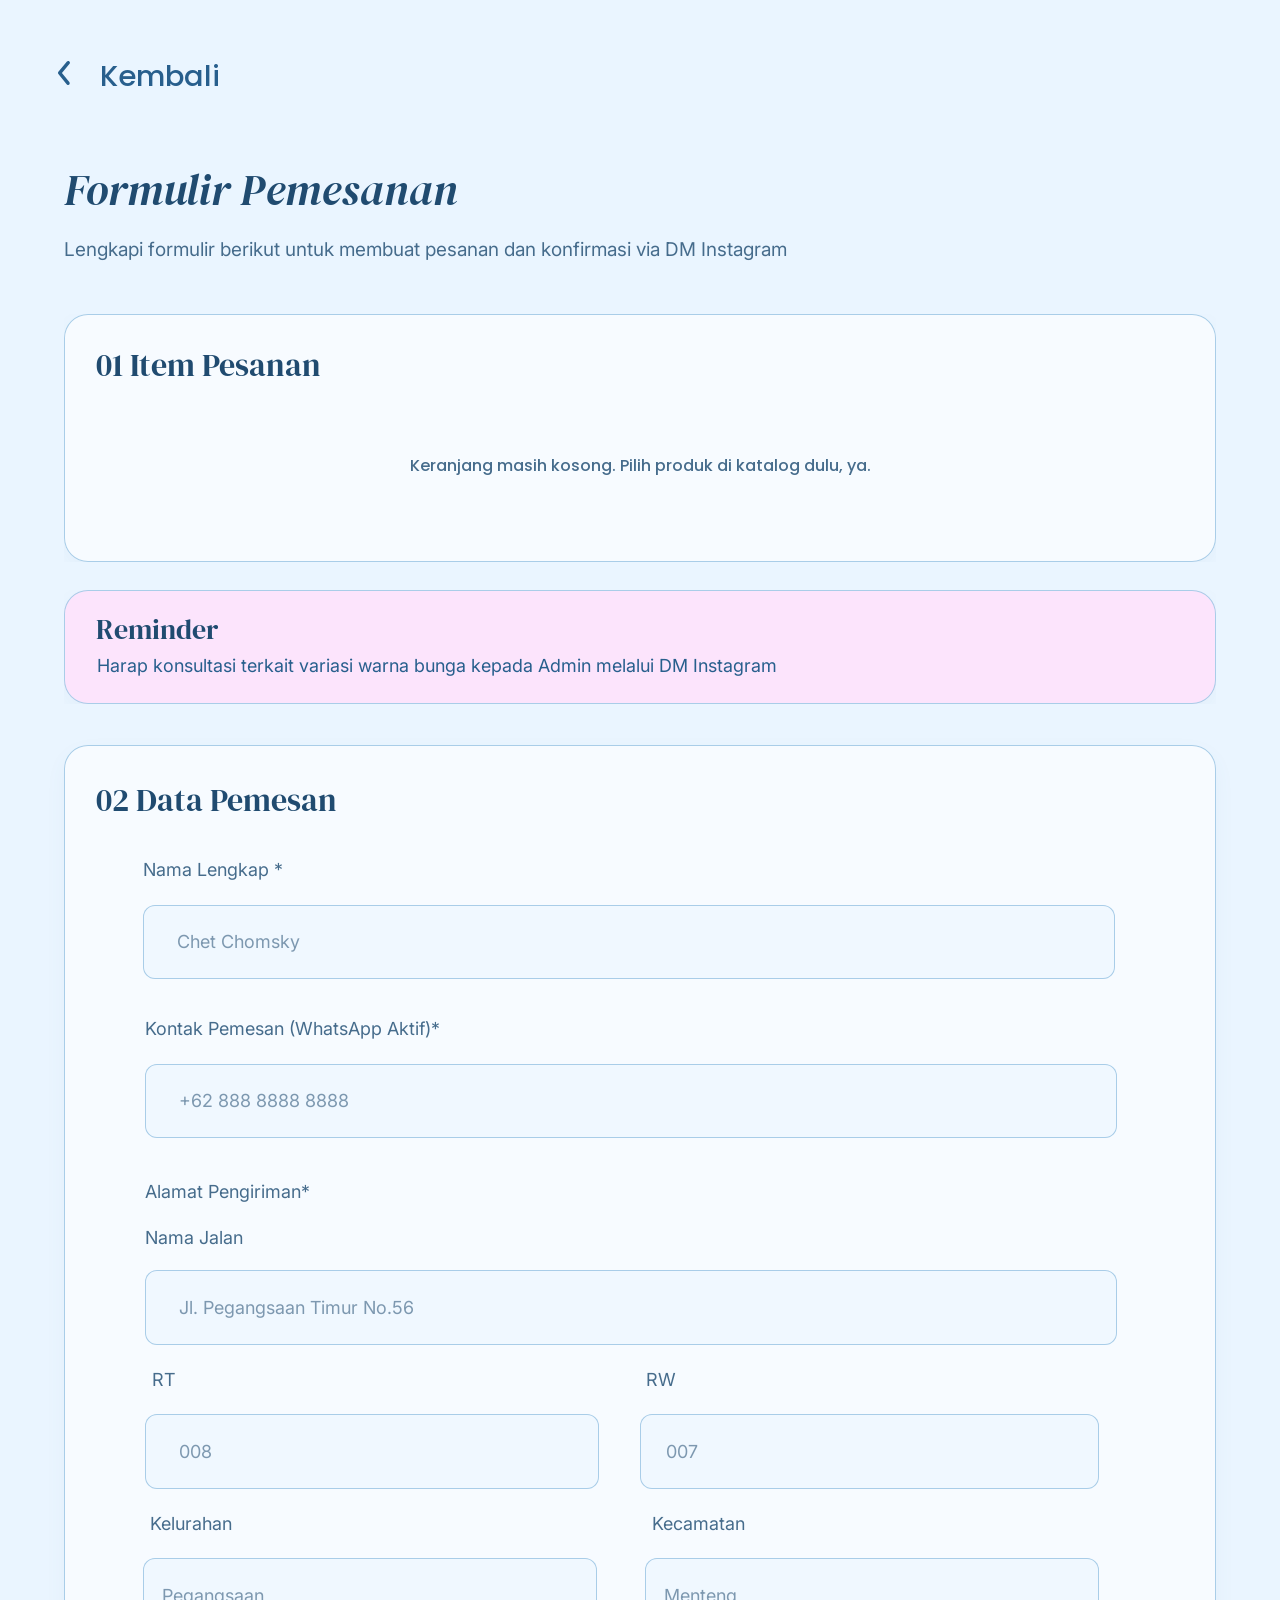
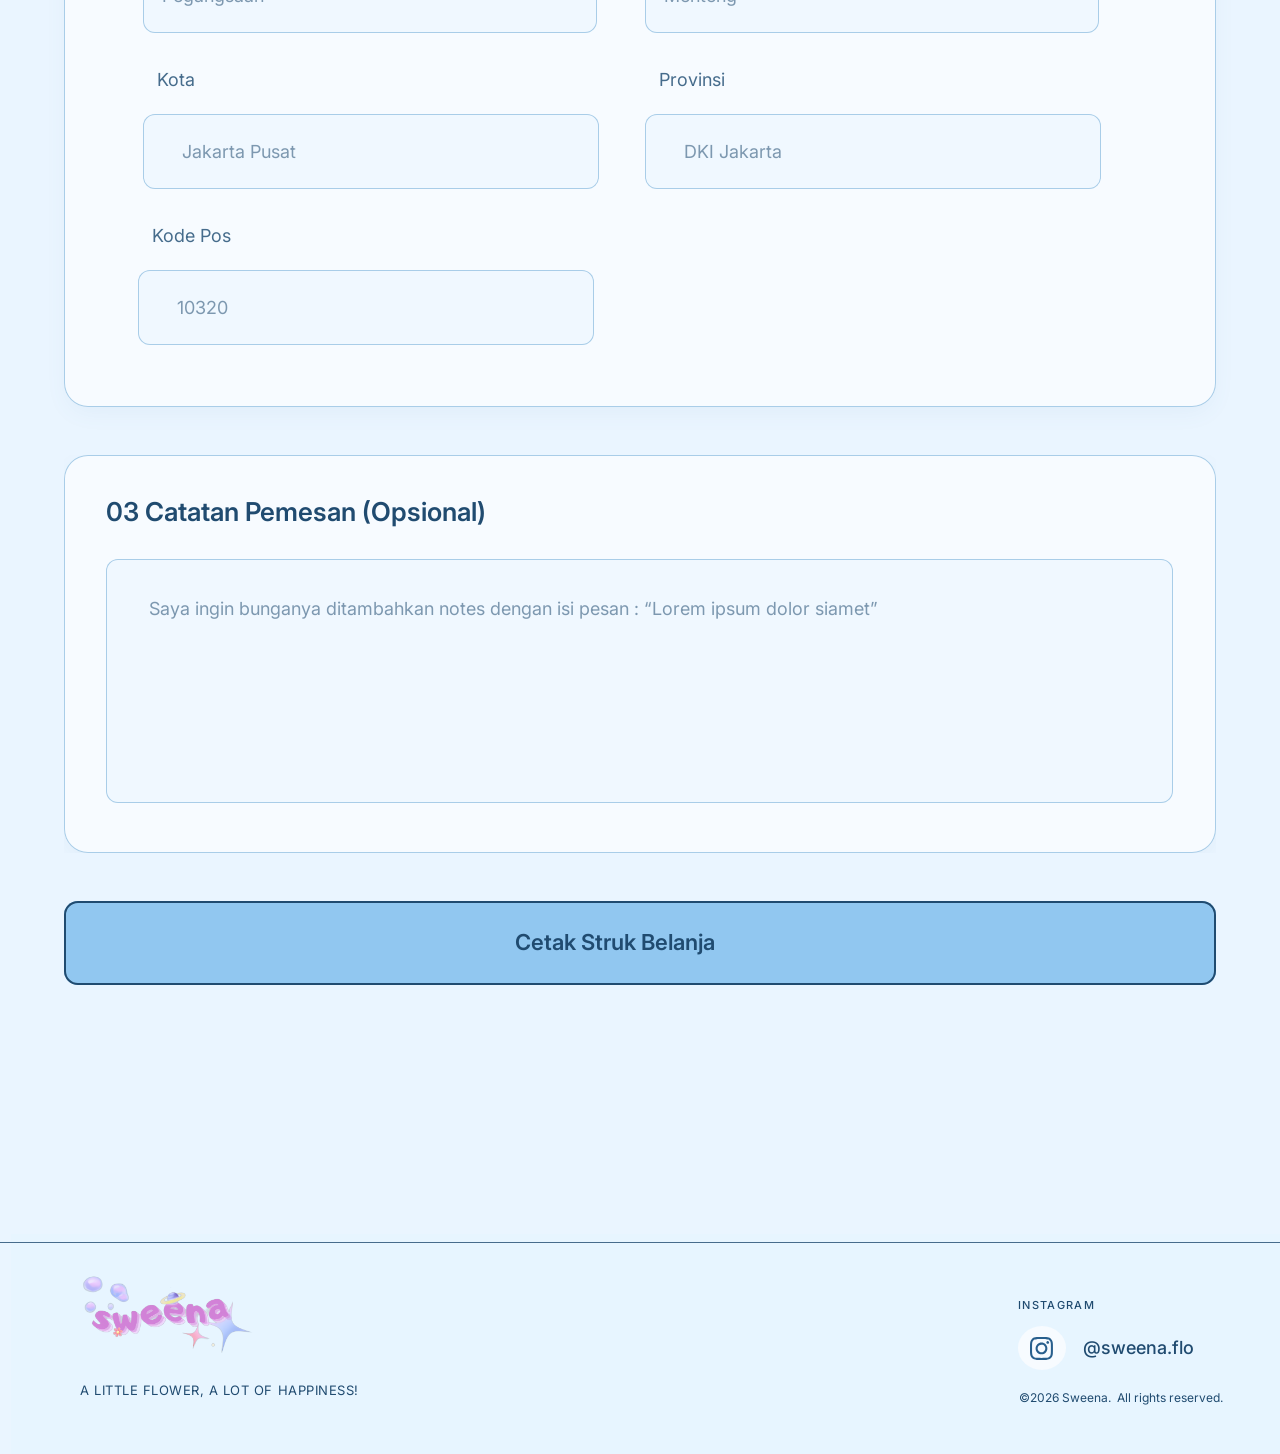
<file: checkout.html>
<!DOCTYPE html>
<html lang="id">
<head>
  <meta charset="utf-8">
  <meta name="viewport" content="width=device-width, initial-scale=1">
  <title>Checkout – Sweena</title>
  <link rel="preconnect" href="https://fonts.googleapis.com">
  <link href="https://fonts.googleapis.com/css2?family=DM+Serif+Display:ital@0;1&family=DM+Serif+Text:ital@0;1&family=Inter:wght@300;400;500;600;700&family=Poppins:ital,wght@0,300;0,400;0,500;0,600;0,700;1,400&display=swap" rel="stylesheet">
  <link rel="stylesheet" href="style.css">
</head>
<body data-page="checkout">
  <main class="page">
    <div class="fit fit--desktop" data-width="1280" data-height="3990">
      <div class="frame">
        <div class="checkout" data-base-height="3990" data-grow="items-d receipt-d card-d">
          <div class="background" data-base-height="3990" data-grow="items-d receipt-d card-d"></div>
          <div class="title-page-checkout" data-action="back" role="button" tabindex="0">
            <div class="back-3">
              <svg class="vector-13" aria-hidden="true" viewBox="0 0 11.96 23.92"><path d="M9.97 23.92 C9.72 23.92 9.46 23.86 9.23 23.75 C9 23.64 8.8 23.48 8.64 23.29 L0.39 13.04 C0.14 12.73 0 12.35 0 11.95 C0 11.56 0.14 11.17 0.39 10.87 L8.93 0.62 C9.22 0.27 9.64 0.05 10.09 0.01 C10.54 -0.03 10.99 0.11 11.34 0.4 C11.69 0.69 11.91 1.1 11.95 1.55 C11.99 2.01 11.85 2.45 11.56 2.8 L3.92 11.96 L11.3 21.12 C11.51 21.37 11.65 21.67 11.69 22 C11.73 22.32 11.68 22.65 11.54 22.94 C11.39 23.24 11.17 23.49 10.9 23.66 C10.62 23.83 10.3 23.92 9.97 23.92 Z" fill-rule="nonzero"/></svg>
            </div>
            <p class="checkout-label">Kembali</p>
          </div>
          <p class="formulir-label">Formulir Pemesanan</p>
          <p class="deskripsi-form">Lengkapi formulir berikut untuk membuat pesanan dan konfirmasi via DM Instagram</p>
          <div class="container-data-pemesan" data-base-top="837" data-follow="items-d"></div>
          <div class="nama-pemesan" data-base-top="949" data-follow="items-d">
            <div class="kolom-nama"></div>
            <p class="label-nama">Nama Lengkap *</p>
            <input class="form-nama" autocomplete="off" data-field-input="nama" name="nama" placeholder="Chet Chomsky">
          </div>
          <div class="kontak-pemesan" data-base-top="1108" data-follow="items-d">
            <div class="kolom-nama"></div>
            <p class="label-kontak">Kontak Pemesan (WhatsApp Aktif)*</p>
            <input class="form-nama" autocomplete="off" data-field-input="kontak" inputmode="tel" name="kontak" placeholder="+62 888 8888 8888">
          </div>
          <div class="alamat-pemesan" data-base-top="1271" data-follow="items-d">
            <div class="kolom-jalan"></div>
            <input class="form-jalan" autocomplete="off" data-field-input="jalan" name="jalan" placeholder="Jl. Pegangsaan Timur No.56">
            <p class="label-alamat">Alamat Pengiriman*</p>
            <p class="label-nama-jalan">Nama Jalan</p>
            <div class="rt">
              <div class="kolom-rt"></div>
              <input class="form-rt" autocomplete="off" data-field-input="rt" inputmode="numeric" name="rt" placeholder="008">
              <p class="label-rt">RT</p>
            </div>
            <div class="rw">
              <div class="kolom-rw"></div>
              <input class="form-rw" autocomplete="off" data-field-input="rw" inputmode="numeric" name="rw" placeholder="007">
              <p class="label-rw">RW</p>
            </div>
            <div class="kelurahan">
              <div class="kolom-rt"></div>
              <input class="form-kelurahan" autocomplete="off" data-field-input="kelurahan" name="kelurahan" placeholder="Pegangsaan">
              <p class="label-rt-2">Kelurahan</p>
            </div>
            <div class="kecamatan">
              <div class="kolom-rt"></div>
              <input class="form-kelurahan" autocomplete="off" data-field-input="kecamatan" name="kecamatan" placeholder="Menteng">
              <p class="label-kecamatan">Kecamatan</p>
            </div>
            <div class="kota">
              <div class="kolom-kota"></div>
              <input class="form-kota" autocomplete="off" data-field-input="kota" name="kota" placeholder="Jakarta Pusat">
              <p class="label-kota">Kota</p>
            </div>
            <div class="provinsi">
              <div class="kolom-kota"></div>
              <input class="form-provinsi" autocomplete="off" data-field-input="provinsi" name="provinsi" placeholder="DKI Jakarta">
              <p class="label-kota">Provinsi</p>
            </div>
            <div class="kode-pos">
              <div class="kolom-kota"></div>
              <input class="form-kota" autocomplete="off" data-field-input="kodepos" inputmode="numeric" name="kodepos" placeholder="10320">
              <p class="label-kota">Kode Pos</p>
            </div>
          </div>
          <p class="label-data-pemesan" data-base-top="869" data-follow="items-d">02 Data Pemesan</p>
          <div class="card-reminder" data-base-top="682" data-follow="items-d">
            <div class="container-item-pesanan"></div>
            <p class="item-label">Reminder</p>
            <p class="reminder">Harap konsultasi terkait variasi warna bunga kepada Admin melalui DM Instagram</p>
          </div>
          <div class="form-item" data-base-height="340" data-grow="items-d">
            <div class="container-item-pesanan-2" data-base-height="340" data-grow="items-d"></div>
            <div class="checkout-items" data-empty-h="120" data-gap="16" data-kind="items" data-region="items-d" data-row-h="212">
              <template>
                <div class="checkout-item">
                  <div class="item-container-specific"></div>
                  <p class="price-pcs" data-bind="unit-price" data-compact="0">Rp 90.000/Item</p>
                  <p class="item-name" data-bind="name">Blooming Aurora Bouquet</p>
                  <p class="price-subtotal" data-bind="subtotal">Rp 180.000</p>
                  <div class="container-item-image" data-bind="image"></div>
                  <div class="amount-button-2">
                    <div class="amount-container-3"></div>
                    <p class="item-amount-3" data-bind="qty">2</p>
                  </div>
                  <div class="plus-button-2" data-action="inc" role="button" tabindex="0">
                    <div class="container"></div>
                    <p class="plus-icon">+</p>
                  </div>
                  <div class="minus-button-2" data-action="dec" role="button" tabindex="0">
                    <div class="container-2"></div>
                    <p class="minus-icon">-</p>
                  </div>
                  <div class="delete-button-2" aria-label="Hapus item" data-action="remove" role="button" tabindex="0">
                    <div class="container-delete" aria-label="Hapus item" data-action="remove" role="button" tabindex="0"></div>
                    <div class="ep-delete-filled" aria-label="Hapus item" data-action="remove" role="button" tabindex="0">
                      <svg class="vector-9" aria-hidden="true" viewBox="0 0 19.25 19.25"><path d="M6.19 2.75 L6.19 0.69 C6.19 0.51 6.26 0.33 6.39 0.2 C6.52 0.07 6.69 0 6.88 0 L12.38 0 C12.56 0 12.73 0.07 12.86 0.2 C12.99 0.33 13.06 0.51 13.06 0.69 L13.06 2.75 L18.56 2.75 C18.74 2.75 18.92 2.82 19.05 2.95 C19.18 3.08 19.25 3.26 19.25 3.44 C19.25 3.62 19.18 3.79 19.05 3.92 C18.92 4.05 18.74 4.12 18.56 4.12 L0.69 4.12 C0.51 4.12 0.33 4.05 0.2 3.92 C0.07 3.79 0 3.62 0 3.44 C0 3.26 0.07 3.08 0.2 2.95 C0.33 2.82 0.51 2.75 0.69 2.75 L6.19 2.75 Z M7.56 2.75 L11.69 2.75 L11.69 1.38 L7.56 1.38 L7.56 2.75 Z M2.75 19.25 C2.57 19.25 2.39 19.18 2.26 19.05 C2.13 18.92 2.06 18.74 2.06 18.56 L2.06 4.12 L17.19 4.12 L17.19 18.56 C17.19 18.74 17.12 18.92 16.99 19.05 C16.86 19.18 16.68 19.25 16.5 19.25 L2.75 19.25 Z M7.56 15.12 C7.74 15.12 7.92 15.05 8.05 14.92 C8.18 14.79 8.25 14.62 8.25 14.44 L8.25 7.56 C8.25 7.38 8.18 7.21 8.05 7.08 C7.92 6.95 7.74 6.88 7.56 6.88 C7.38 6.88 7.21 6.95 7.08 7.08 C6.95 7.21 6.88 7.38 6.88 7.56 L6.88 14.44 C6.88 14.62 6.95 14.79 7.08 14.92 C7.21 15.05 7.38 15.12 7.56 15.12 Z M11.69 15.12 C11.87 15.12 12.04 15.05 12.17 14.92 C12.3 14.79 12.38 14.62 12.38 14.44 L12.38 7.56 C12.38 7.38 12.3 7.21 12.17 7.08 C12.04 6.95 11.87 6.88 11.69 6.88 C11.51 6.88 11.33 6.95 11.2 7.08 C11.07 7.21 11 7.38 11 7.56 L11 14.44 C11 14.62 11.07 14.79 11.2 14.92 C11.33 15.05 11.51 15.12 11.69 15.12 Z" fill-rule="nonzero"/></svg>
                    </div>
                  </div>
                </div>
              </template>
              <p class="items-empty" hidden>Keranjang masih kosong. Pilih produk di katalog dulu, ya.</p>
            </div>
            <p class="item-label-2">01 Item Pesanan</p>
          </div>
          <div class="generate-receipt" data-action="generate-receipt" data-base-top="2593" data-follow="items-d" role="button" tabindex="0">
            <div class="button-container-print"></div>
            <p class="cetak-struk-belanja">Cetak Struk Belanja</p>
            <div class="fa-solid-print"></div>
          </div>
          <div class="form-notes-pelanggan" data-base-top="2147" data-follow="items-d">
            <div class="container-notes"></div>
            <p class="label-catatan-pemesan">03 Catatan Pemesan (Opsional)</p>
            <div class="kolom-komentar-catatan"></div>
            <textarea class="form-catatan" autocomplete="off" data-field-input="catatan" name="catatan" placeholder="Saya ingin bunganya ditambahkan notes dengan isi pesan : “Lorem ipsum dolor siamet”"></textarea>
          </div>
          <footer class="footer-6" data-base-top="3770" data-follow="items-d receipt-d card-d">
            <div class="footer-container"></div>
            <div class="sweena-logo-footer"></div>
            <p class="tagline-footer">A LITTLE FLOWER, A LOT OF HAPPINESS!</p>
            <p class="copyright">©2026 Sweena.  All rights reserved.</p>
            <a class="footer-instagram" href="https://instagram.com/sweena.flo" rel="noopener" target="_blank">
              <div class="instagram-icon-surface"></div>
              <p class="instagram-username">@sweena.flo</p>
              <div class="akar-icons-instagram-fill-3">
                <svg class="vector-2" aria-hidden="true" viewBox="0 0 22.96 22.96"><path d="M6.75 0.07 C7.97 0.01 8.36 0 11.48 0 C14.6 0 14.99 0.01 16.21 0.07 C17.44 0.12 18.27 0.32 19 0.6 C19.77 0.89 20.46 1.34 21.03 1.93 C21.62 2.5 22.07 3.19 22.36 3.96 C22.64 4.69 22.84 5.53 22.89 6.75 C22.95 7.97 22.96 8.36 22.96 11.48 C22.96 14.6 22.95 14.99 22.89 16.21 C22.84 17.43 22.64 18.27 22.36 19 C22.07 19.77 21.62 20.46 21.03 21.03 C20.46 21.62 19.77 22.07 19 22.36 C18.27 22.64 17.44 22.84 16.21 22.89 C14.99 22.95 14.6 22.96 11.48 22.96 C8.36 22.96 7.97 22.95 6.75 22.89 C5.53 22.84 4.69 22.64 3.96 22.36 C3.19 22.07 2.5 21.62 1.93 21.03 C1.34 20.46 0.89 19.77 0.6 19 C0.32 18.27 0.13 17.44 0.07 16.21 C0.01 14.99 0 14.6 0 11.48 C0 8.36 0.01 7.97 0.07 6.75 C0.12 5.53 0.32 4.69 0.6 3.96 C0.89 3.19 1.34 2.5 1.93 1.93 C2.5 1.34 3.19 0.89 3.96 0.6 C4.69 0.32 5.53 0.13 6.75 0.07 Z M16.12 2.14 C14.91 2.08 14.54 2.07 11.48 2.07 C8.41 2.07 8.05 2.08 6.84 2.14 C5.72 2.19 5.11 2.37 4.71 2.53 C4.17 2.74 3.79 2.99 3.39 3.39 C3.01 3.76 2.71 4.21 2.53 4.71 C2.37 5.11 2.19 5.72 2.13 6.84 C2.08 8.05 2.07 8.42 2.07 11.48 C2.07 14.55 2.08 14.91 2.13 16.12 C2.19 17.24 2.37 17.85 2.53 18.25 C2.71 18.75 3.01 19.2 3.39 19.57 C3.76 19.95 4.21 20.25 4.71 20.43 C5.11 20.59 5.72 20.77 6.84 20.83 C8.05 20.88 8.41 20.89 11.48 20.89 C14.55 20.89 14.91 20.88 16.12 20.83 C17.24 20.77 17.85 20.59 18.25 20.43 C18.79 20.22 19.17 19.97 19.57 19.57 C19.95 19.2 20.25 18.75 20.43 18.25 C20.59 17.85 20.77 17.24 20.82 16.12 C20.88 14.91 20.89 14.55 20.89 11.48 C20.89 8.42 20.88 8.05 20.82 6.84 C20.77 5.72 20.59 5.11 20.43 4.71 C20.22 4.17 19.97 3.79 19.57 3.39 C19.2 3.01 18.75 2.71 18.25 2.53 C17.85 2.37 17.24 2.19 16.12 2.14 Z M10.01 15.02 C10.83 15.36 11.74 15.41 12.59 15.15 C13.44 14.89 14.18 14.35 14.67 13.61 C15.16 12.87 15.38 11.99 15.3 11.11 C15.21 10.22 14.82 9.4 14.19 8.77 C13.79 8.37 13.3 8.07 12.77 7.87 C12.24 7.68 11.67 7.61 11.1 7.67 C10.54 7.73 10 7.91 9.51 8.2 C9.03 8.49 8.61 8.88 8.3 9.35 C7.98 9.82 7.77 10.36 7.69 10.92 C7.61 11.48 7.65 12.05 7.81 12.59 C7.98 13.13 8.26 13.63 8.64 14.05 C9.02 14.47 9.49 14.8 10.01 15.02 Z M7.31 7.31 C7.86 6.76 8.51 6.33 9.22 6.03 C9.94 5.73 10.71 5.58 11.48 5.58 C12.26 5.58 13.02 5.73 13.74 6.03 C14.45 6.33 15.11 6.76 15.65 7.31 C16.2 7.86 16.64 8.51 16.93 9.22 C17.23 9.94 17.38 10.71 17.38 11.48 C17.38 12.26 17.23 13.02 16.93 13.74 C16.64 14.45 16.2 15.11 15.65 15.65 C14.55 16.76 13.05 17.38 11.48 17.38 C9.92 17.38 8.41 16.76 7.31 15.65 C6.2 14.55 5.58 13.05 5.58 11.48 C5.58 9.92 6.2 8.41 7.31 7.31 Z M18.69 6.46 C18.83 6.33 18.93 6.18 19.01 6.01 C19.09 5.83 19.13 5.65 19.13 5.46 C19.13 5.28 19.1 5.09 19.03 4.92 C18.96 4.75 18.85 4.59 18.72 4.46 C18.59 4.32 18.43 4.22 18.26 4.15 C18.08 4.08 17.9 4.05 17.71 4.05 C17.53 4.05 17.34 4.09 17.17 4.17 C17 4.24 16.85 4.35 16.72 4.49 C16.47 4.75 16.33 5.1 16.34 5.46 C16.34 5.83 16.49 6.17 16.75 6.43 C17 6.69 17.35 6.83 17.71 6.84 C18.08 6.84 18.43 6.71 18.69 6.46 Z" fill-rule="evenodd"/></svg>
              </div>
              <p class="instagram-section-label">INSTAGRAM</p>
            </a>
            <div class="footer-line-2"></div>
          </footer>
          <div class="card-detail-belanja" data-base-h="844" data-base-height="844" data-base-top="2762" data-follow="items-d" data-grow="receipt-d" data-kind="toggle" data-region="card-d">
            <div class="container-detail-belanja" data-base-height="767" data-grow="receipt-d"></div>
            <div class="container-text" data-base-height="534" data-grow="receipt-d"></div>
            <p class="detail-belanja">Detail Belanja </p>
            <div class="receipt-text" data-base-h="434" data-kind="receipt" data-region="receipt-d">
              <div class="receipt receipt--desktop"></div>
            </div>
            <div class="download-button" data-action="download-receipt" data-base-top="715" data-follow="receipt-d" role="button" tabindex="0">
              <div class="download-receipt-container"></div>
              <p class="download-detail-belanja">Download Detail Belanja</p>
              <div class="griddy-icons-file-download-filled"></div>
            </div>
            <div class="send-receipt-to-dm" data-action="send-receipt" data-base-top="715" data-follow="receipt-d" role="button" tabindex="0">
              <div class="send-to-instagram"></div>
              <p class="kirim-ke-admin">Kirim ke Admin</p>
            </div>
          </div>
        </div>
      </div>
    </div>
    <div class="fit fit--mobile" data-width="402" data-height="2442">
      <div class="frame">
        <div class="checkout-2" data-base-height="2442" data-grow="items-m receipt-m card-m">
          <div class="mobile-header-2">
            <div class="cart-header">
              <div class="icon-button" aria-label="Kembali" data-action="back" role="button" tabindex="0">
                <div class="back">
                  <svg class="vector-11" aria-hidden="true" viewBox="0 0 11.96 23.92"><path d="M9.97 23.92 C9.72 23.92 9.46 23.86 9.23 23.75 C9 23.64 8.8 23.48 8.64 23.29 L0.39 13.04 C0.14 12.73 0 12.35 0 11.95 C0 11.56 0.14 11.17 0.39 10.87 L8.93 0.62 C9.22 0.27 9.64 0.05 10.09 0.01 C10.54 -0.03 10.99 0.11 11.34 0.4 C11.69 0.69 11.91 1.1 11.95 1.55 C11.99 2.01 11.85 2.45 11.56 2.8 L3.92 11.96 L11.3 21.12 C11.51 21.37 11.65 21.67 11.69 22 C11.73 22.32 11.68 22.65 11.54 22.94 C11.39 23.24 11.17 23.49 10.9 23.66 C10.62 23.83 10.3 23.92 9.97 23.92 Z" fill-rule="nonzero"/></svg>
                </div>
              </div>
              <p class="keranjangmu">Checkout</p>
            </div>
          </div>
          <div class="full-length-checkout-content" data-base-height="2310" data-grow="items-m receipt-m card-m">
            <div class="scroll-content-3" data-base-height="2310" data-grow="items-m receipt-m card-m">
              <p class="formulir-pemesanan">Formulir Pemesanan</p>
              <p class="lengkapi-formulir-berikut-untuk-membuat-pesanan">Lengkapi formulir berikut untuk membuat pesanan dan konfirmasi via DM Instagram</p>
              <div class="n-01-item-pesanan" data-base-height="227" data-grow="items-m">
                <p class="n-01-item-pesanan-2">01 Item Pesanan</p>
                <div class="checkout-items-2" data-empty-h="100" data-gap="24" data-kind="items" data-region="items-m" data-row-h="148">
                  <template>
                    <div class="checkout-item-2">
                      <div class="ringkasan-item">
                        <div class="foto-pesanan" data-bind="image"></div>
                        <div class="nama-dan-harga">
                          <p class="blooming-aurora-bouquet-2" data-bind="name">Blooming Aurora Bouquet</p>
                          <p class="rp-90-000-item" data-bind="unit-price" data-compact="0">Rp 90.000/Item</p>
                          <p class="rp-180-000-3" data-bind="subtotal">Rp 180.000</p>
                        </div>
                      </div>
                      <div class="hapus-dan-jumlah-produk">
                        <div class="hapus-produk-2" aria-label="Hapus item" data-action="remove" role="button" tabindex="0">
                          <div class="ep-delete-filled-3" aria-label="Hapus item" data-action="remove" role="button" tabindex="0">
                            <svg class="vector-16" aria-hidden="true" viewBox="0 0 19.25 19.25"><path d="M6.19 2.75 L6.19 0.69 C6.19 0.51 6.26 0.33 6.39 0.2 C6.52 0.07 6.69 0 6.88 0 L12.38 0 C12.56 0 12.73 0.07 12.86 0.2 C12.99 0.33 13.06 0.51 13.06 0.69 L13.06 2.75 L18.56 2.75 C18.74 2.75 18.92 2.82 19.05 2.95 C19.18 3.08 19.25 3.26 19.25 3.44 C19.25 3.62 19.18 3.79 19.05 3.92 C18.92 4.05 18.74 4.12 18.56 4.12 L0.69 4.12 C0.51 4.12 0.33 4.05 0.2 3.92 C0.07 3.79 0 3.62 0 3.44 C0 3.26 0.07 3.08 0.2 2.95 C0.33 2.82 0.51 2.75 0.69 2.75 L6.19 2.75 Z M7.56 2.75 L11.69 2.75 L11.69 1.38 L7.56 1.38 L7.56 2.75 Z M2.75 19.25 C2.57 19.25 2.39 19.18 2.26 19.05 C2.13 18.92 2.06 18.74 2.06 18.56 L2.06 4.12 L17.19 4.12 L17.19 18.56 C17.19 18.74 17.12 18.92 16.99 19.05 C16.86 19.18 16.68 19.25 16.5 19.25 L2.75 19.25 Z M7.56 15.12 C7.74 15.12 7.92 15.05 8.05 14.92 C8.18 14.79 8.25 14.62 8.25 14.44 L8.25 7.56 C8.25 7.38 8.18 7.21 8.05 7.08 C7.92 6.95 7.74 6.88 7.56 6.88 C7.38 6.88 7.21 6.95 7.08 7.08 C6.95 7.21 6.88 7.38 6.88 7.56 L6.88 14.44 C6.88 14.62 6.95 14.79 7.08 14.92 C7.21 15.05 7.38 15.12 7.56 15.12 Z M11.69 15.12 C11.87 15.12 12.04 15.05 12.17 14.92 C12.3 14.79 12.38 14.62 12.38 14.44 L12.38 7.56 C12.38 7.38 12.3 7.21 12.17 7.08 C12.04 6.95 11.87 6.88 11.69 6.88 C11.51 6.88 11.33 6.95 11.2 7.08 C11.07 7.21 11 7.38 11 7.56 L11 14.44 C11 14.62 11.07 14.79 11.2 14.92 C11.33 15.05 11.51 15.12 11.69 15.12 Z" fill-rule="nonzero"/></svg>
                          </div>
                        </div>
                        <div class="kontrol-jumlah-produk">
                          <div class="hapus-produk-2" data-action="dec" role="button" tabindex="0">
                            <p class="layer-2">−</p>
                          </div>
                          <div class="n-2-3">
                            <p class="n-2-4" data-bind="qty">2</p>
                          </div>
                          <div class="layer-8" data-action="inc" role="button" tabindex="0">
                            <p class="layer-2">+</p>
                          </div>
                        </div>
                      </div>
                    </div>
                  </template>
                  <p class="items-empty" hidden>Keranjang masih kosong. Pilih produk di katalog dulu, ya.</p>
                </div>
              </div>
              <div class="reminder-warna-bunga" data-base-top="369" data-follow="items-m">
                <p class="reminder-2">Reminder</p>
                <p class="harap-konsultasi-terkait-variasi-warna-bunga-kep">Harap konsultasi terkait variasi warna bunga kepada Admin melalui DM Instagram</p>
              </div>
              <div class="n-02-data-pemesan" data-base-top="493" data-follow="items-m">
                <p class="n-01-item-pesanan-2">02 Data Pemesan</p>
                <div class="isian-nama-lengkap">
                  <p class="nama-lengkap">Nama Lengkap *</p>
                  <div class="input-nama-lengkap">
                    <input class="form-nama-2" autocomplete="off" data-field-input="nama" name="nama" placeholder="Chet Chomsky">
                  </div>
                </div>
                <div class="isian-kontak-pemesan-whatsapp-aktif">
                  <p class="nama-lengkap">Kontak Pemesan (WhatsApp Aktif)*</p>
                  <div class="input-nama-lengkap">
                    <input class="form-nama-2" autocomplete="off" data-field-input="kontak" inputmode="tel" name="kontak" placeholder="+62 888 8888 8888">
                  </div>
                </div>
                <p class="alamat-pengiriman">Alamat Pengiriman*</p>
                <div class="isian-nama-jalan">
                  <p class="nama-jalan">Nama Jalan</p>
                  <div class="input-nama-lengkap">
                    <input class="form-nama-2" autocomplete="off" data-field-input="jalan" name="jalan" placeholder="Jl. Pegangsaan Timur No.56">
                  </div>
                </div>
                <div class="dua-kolom-alamat">
                  <div class="isian-rt">
                    <p class="rt-2">RT</p>
                    <div class="input-rt">
                      <input class="form-rt-2" autocomplete="off" data-field-input="rt" inputmode="numeric" name="rt" placeholder="008">
                    </div>
                  </div>
                  <div class="isian-rw">
                    <p class="rt-2">RW</p>
                    <div class="input-rt">
                      <input class="form-rt-2" autocomplete="off" data-field-input="rw" inputmode="numeric" name="rw" placeholder="007">
                    </div>
                  </div>
                </div>
                <div class="dua-kolom-alamat-2">
                  <div class="isian-rt">
                    <p class="rt-2">Kelurahan</p>
                    <div class="input-rt">
                      <input class="form-rt-2" autocomplete="off" data-field-input="kelurahan" name="kelurahan" placeholder="Pegangsaan">
                    </div>
                  </div>
                  <div class="isian-rw">
                    <p class="rt-2">Kecamatan</p>
                    <div class="input-rt">
                      <input class="form-rt-2" autocomplete="off" data-field-input="kecamatan" name="kecamatan" placeholder="Menteng">
                    </div>
                  </div>
                </div>
                <div class="dua-kolom-alamat-3">
                  <div class="isian-rt">
                    <p class="rt-2">Kota</p>
                    <div class="input-rt">
                      <input class="form-rt-2" autocomplete="off" data-field-input="kota" name="kota" placeholder="Jakarta Pusat">
                    </div>
                  </div>
                  <div class="isian-rw">
                    <p class="rt-2">Provinsi</p>
                    <div class="input-rt">
                      <input class="form-rt-2" autocomplete="off" data-field-input="provinsi" name="provinsi" placeholder="DKI Jakarta">
                    </div>
                  </div>
                </div>
                <div class="isian-kode-pos">
                  <p class="nama-jalan">Kode Pos</p>
                  <div class="input-nama-lengkap">
                    <input class="form-nama-2" autocomplete="off" data-field-input="kodepos" inputmode="numeric" name="kodepos" placeholder="10320">
                  </div>
                </div>
              </div>
              <div class="n-03-catatan-pemesan" data-base-top="1229" data-follow="items-m">
                <p class="n-03-catatan-pemesan-opsional">03 Catatan Pemesan (Opsional)</p>
                <div class="isi-catatan-opsional">
                  <textarea class="form-catatan-2" autocomplete="off" data-field-input="catatan" name="catatan" placeholder="Saya ingin bunganya ditambahkan notes dengan isi pesan : “Lorem ipsum dolor siamet”"></textarea>
                </div>
              </div>
              <div class="cetak-struk-inline" data-base-top="1428" data-follow="items-m">
                <div class="cetak-struk-belanja-2" data-action="generate-receipt" role="button" tabindex="0">
                  <p class="cetak-struk-belanja-3">Cetak Struk Belanja</p>
                </div>
              </div>
              <div class="detail-belanja-inline" data-base-h="734" data-base-height="734" data-base-top="1494" data-follow="items-m" data-grow="receipt-m" data-kind="toggle" data-region="card-m">
                <p class="detail-belanja-2">Detail Belanja</p>
                <div class="rincian-lengkap-struk" data-base-h="570" data-kind="receipt" data-region="receipt-m">
                  <div class="receipt receipt--mobile"></div>
                </div>
                <div class="unduh-dan-kirim-detail-belanja" data-base-top="630" data-follow="receipt-m">
                  <div class="download-detail-belanja-2" data-action="download-receipt" role="button" tabindex="0">
                    <p class="download-detail-belanja-3">Download Detail Belanja</p>
                  </div>
                  <div class="kirim-ke-admin-2" data-action="send-receipt" role="button" tabindex="0">
                    <p class="kirim-ke-admin-3">Kirim ke Admin</p>
                  </div>
                </div>
              </div>
              <div class="checkout-footer" data-base-top="2261" data-follow="items-m receipt-m card-m">
                <p class="copyright-3">2026©Sweena. All Rights Reserved</p>
              </div>
            </div>
          </div>
        </div>
      </div>
    </div>
  </main>

    <!-- Menu navigasi untuk layar mobile (tombol hamburger) -->
    <nav class="mobile-menu" id="mobile-menu" aria-label="Menu utama" hidden>
      <a href="index.html">Home</a>
      <a href="index.html#catalog">Catalog</a>
      <a href="index.html#order">How to Order</a>
      <a href="index.html#about">About Us</a>
      <a href="index.html#contact">Contact Us</a>
    </nav>

    <!-- Notifikasi singkat (toast) -->
    <div class="toasts" aria-live="polite">
    <div class="fit fit--desktop fit--toast" data-width="652" data-height="85" data-toast="added">
        <div class="frame">
          <div class="add-to-cart-message">
            <div class="notification-container"></div>
            <p class="success-message" data-bind="toast-text">Pesanan berhasil ditambahkan ke keranjang</p>
            <div class="charm-tick" data-toast-icon>
              <svg class="vector-14" aria-hidden="true" viewBox="0 0 18.38 13.12"><path d="M1.2 6.9 L6.5 11.9 L17.2 1.2"/></svg>
            </div>
          </div>
        </div>
      </div>
    <div class="fit fit--desktop fit--toast" data-width="475" data-height="85" data-toast="downloaded">
        <div class="frame">
          <div class="download-receipt-as-image">
            <div class="notification-container-2"></div>
            <p class="success-message-2" data-bind="toast-text">Struk belanja berhasil didownload</p>
            <div class="charm-tick-2" data-toast-icon>
              <svg class="vector-14" aria-hidden="true" viewBox="0 0 18.38 13.12"><path d="M1.2 6.9 L6.5 11.9 L17.2 1.2"/></svg>
            </div>
          </div>
        </div>
      </div>
    <div class="fit fit--mobile fit--toast" data-width="231" data-height="46" data-toast="added">
        <div class="frame">
          <div class="notif-success-add-to-cart">
            <p class="pesanan-berhasil-ditambahkan-ke-keranjang" data-bind="toast-text">Pesanan berhasil ditambahkan ke keranjang</p>
            <div class="charm-tick-3" data-toast-icon>
              <svg class="vector-15" aria-hidden="true" viewBox="0 0 18.38 13.12"><path d="M1.2 6.9 L6.5 11.9 L17.2 1.2"/></svg>
            </div>
          </div>
        </div>
      </div>
    <div class="fit fit--mobile fit--toast" data-width="224" data-height="45" data-toast="downloaded">
        <div class="frame">
          <div class="notif-success-download-struk">
            <p class="struk-belanja-berhasil-didownload" data-bind="toast-text">Struk belanja berhasil didownload</p>
            <div class="charm-tick-4" data-toast-icon>
              <svg class="vector-15" aria-hidden="true" viewBox="0 0 18.38 13.12"><path d="M1.2 6.9 L6.5 11.9 L17.2 1.2"/></svg>
            </div>
          </div>
        </div>
      </div>
    </div>

  <script src="script.js"></script>
</body>
</html>
</file>
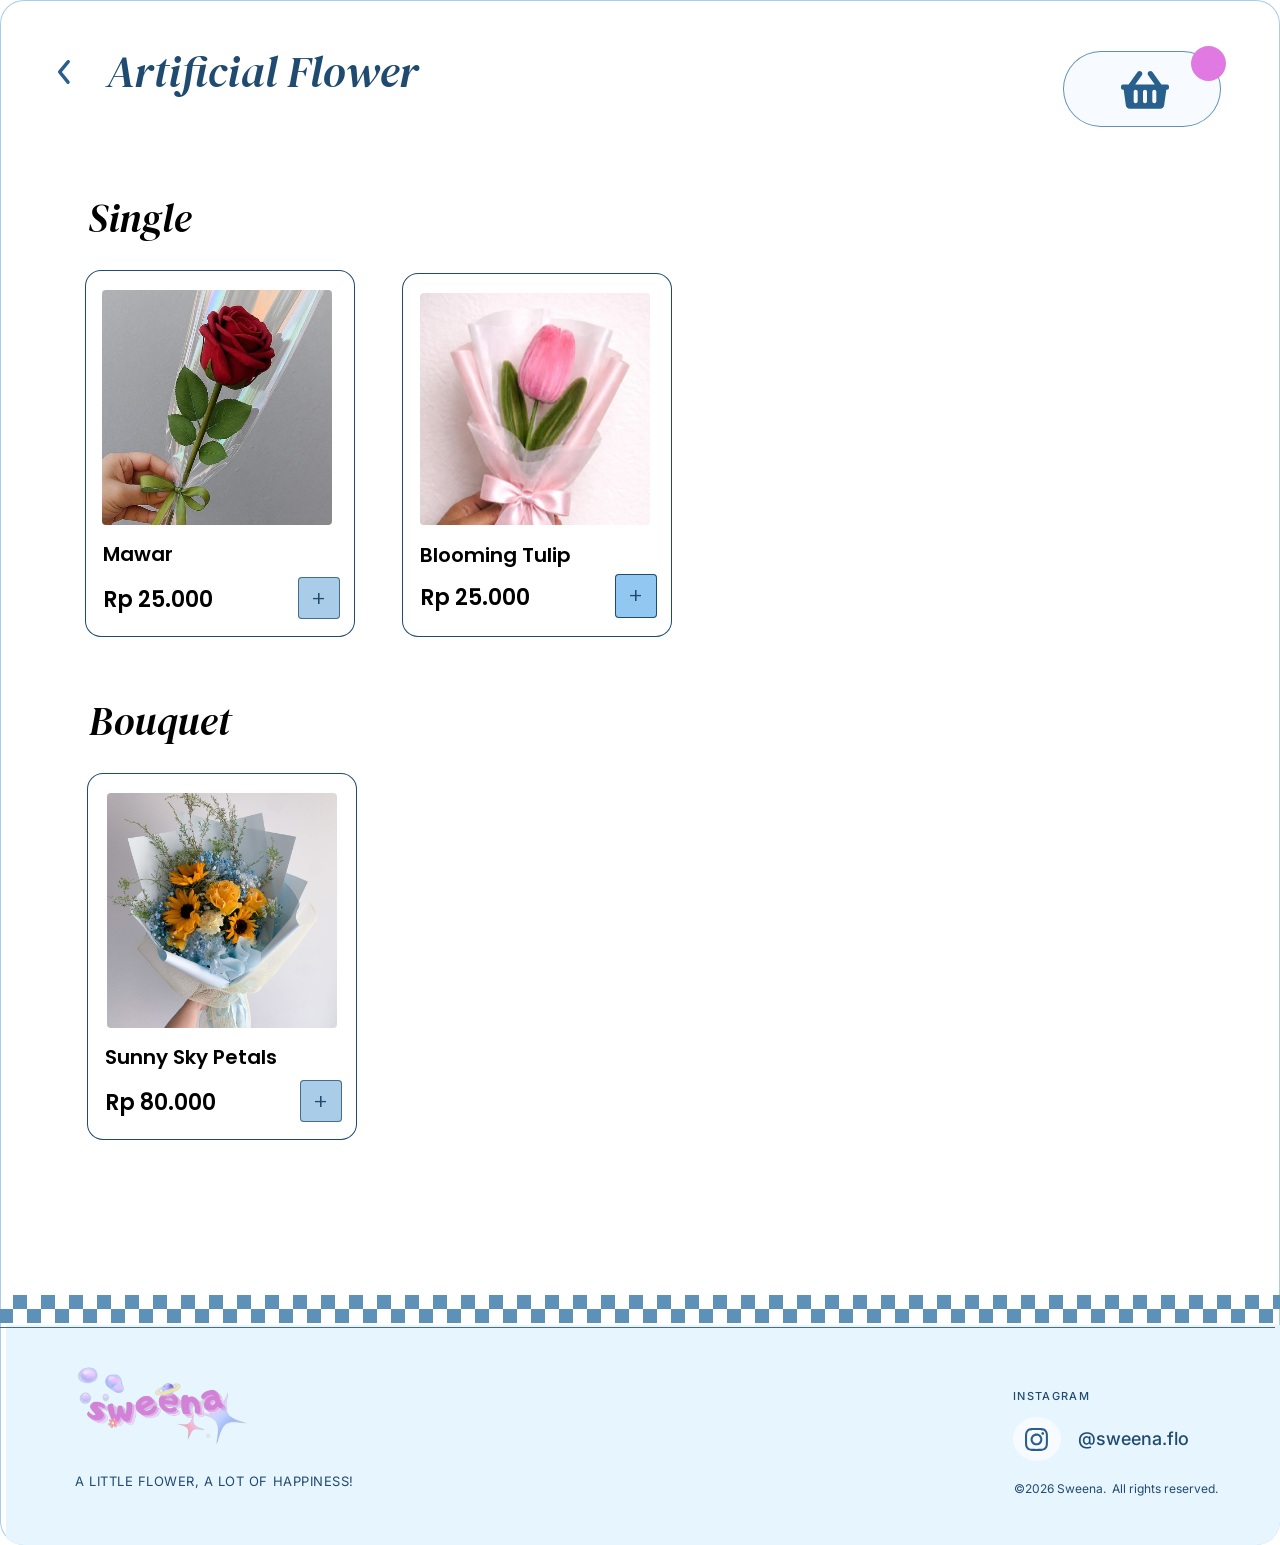
<file: kategori-artificial.html>
<!DOCTYPE html>
<html lang="id">
<head>
  <meta charset="utf-8">
  <meta name="viewport" content="width=device-width, initial-scale=1">
  <title>Artificial Flower – Sweena</title>
  <link rel="preconnect" href="https://fonts.googleapis.com">
  <link href="https://fonts.googleapis.com/css2?family=DM+Serif+Display:ital@0;1&family=DM+Serif+Text:ital@0;1&family=Inter:wght@300;400;500;600;700&family=Poppins:ital,wght@0,300;0,400;0,500;0,600;0,700;1,400&display=swap" rel="stylesheet">
  <link rel="stylesheet" href="style.css">
</head>
<body data-page="kategori-artificial" data-category="af">
  <main class="page">
    <div class="fit fit--desktop" data-width="1280" data-height="1545">
      <div class="frame">
        <div class="kategori-af">
          <p class="detail-produk">Artificial Flower</p>
          <div class="back-2" aria-label="Kembali" data-action="back" role="button" tabindex="0">
            <svg class="vector-13" aria-hidden="true" viewBox="0 0 11.96 23.92"><path d="M9.97 23.92 C9.72 23.92 9.46 23.86 9.23 23.75 C9 23.64 8.8 23.48 8.64 23.29 L0.39 13.04 C0.14 12.73 0 12.35 0 11.95 C0 11.56 0.14 11.17 0.39 10.87 L8.93 0.62 C9.22 0.27 9.64 0.05 10.09 0.01 C10.54 -0.03 10.99 0.11 11.34 0.4 C11.69 0.69 11.91 1.1 11.95 1.55 C11.99 2.01 11.85 2.45 11.56 2.8 L3.92 11.96 L11.3 21.12 C11.51 21.37 11.65 21.67 11.69 22 C11.73 22.32 11.68 22.65 11.54 22.94 C11.39 23.24 11.17 23.49 10.9 23.66 C10.62 23.83 10.3 23.92 9.97 23.92 Z" fill-rule="nonzero"/></svg>
          </div>
          <div class="card-product-mawar" data-product>
            <div class="product-card"></div>
            <div class="mawar" data-field="image"></div>
            <p class="nama-produk-2" data-field="name">Mawar</p>
            <p class="harga" data-field="price">Rp 25.000</p>
            <div class="add-button" aria-label="Tambah ke keranjang" data-action="add-to-cart" role="button" tabindex="0">
              <div class="add-button-2"></div>
              <p class="layer-4">+</p>
            </div>
          </div>
          <div class="card-product-blooming-tulip" data-product>
            <div class="product-card-2"></div>
            <div class="mawar-2" data-field="image"></div>
            <p class="nama-produk-3" data-field="name">Blooming Tulip</p>
            <p class="harga-2" data-field="price">Rp 25.000</p>
            <div class="add-button-3" aria-label="Tambah ke keranjang" data-action="add-to-cart" role="button" tabindex="0">
              <div class="add-button-4"></div>
              <p class="layer-5">+</p>
            </div>
          </div>
          <p class="single">Single</p>
          <div class="card-product-mawar-2" data-product>
            <div class="product-card"></div>
            <div class="mawar-3" data-field="image"></div>
            <p class="nama-produk-4" data-field="name">Sunny Sky Petals</p>
            <p class="harga-3" data-field="price">Rp 80.000</p>
            <div class="add-button" aria-label="Tambah ke keranjang" data-action="add-to-cart" role="button" tabindex="0">
              <div class="add-button-2"></div>
              <p class="layer-4">+</p>
            </div>
          </div>
          <p class="bouquet">Bouquet</p>
          <div class="cart-3" aria-label="Buka keranjang" data-action="open-cart" role="button" tabindex="0">
            <div class="cart-button"></div>
            <div class="basket">
              <svg class="vector-4" aria-hidden="true" viewBox="0 0 48 37.63"><path d="M48 15.45 L48 16.8 C48 17.91 47.1 18.81 46 18.81 L45.33 18.81 L43.16 34.16 C42.88 36.15 41.19 37.63 39.2 37.63 L8.8 37.63 C6.81 37.63 5.12 36.15 4.84 34.16 L2.67 18.81 L2 18.81 C0.9 18.81 0 17.91 0 16.8 L0 15.45 C0 14.34 0.9 13.44 2 13.44 L7.61 13.44 L16.51 1.11 C17.38 -0.09 19.04 -0.36 20.24 0.51 C21.43 1.39 21.69 3.07 20.82 4.27 L14.21 13.44 L33.79 13.44 L27.18 4.27 C26.31 3.07 26.57 1.39 27.76 0.51 C28.96 -0.36 30.62 -0.09 31.49 1.11 L40.39 13.44 L46 13.44 C47.1 13.44 48 14.34 48 15.45 Z M26 30.23 L26 20.83 C26 19.72 25.1 18.81 24 18.81 C22.9 18.81 22 19.72 22 20.83 L22 30.23 C22 31.35 22.9 32.25 24 32.25 C25.1 32.25 26 31.35 26 30.23 Z M35.33 30.23 L35.33 20.83 C35.33 19.72 34.44 18.81 33.33 18.81 C32.23 18.81 31.33 19.72 31.33 20.83 L31.33 30.23 C31.33 31.35 32.23 32.25 33.33 32.25 C34.44 32.25 35.33 31.35 35.33 30.23 Z M16.67 30.23 L16.67 20.83 C16.67 19.72 15.77 18.81 14.67 18.81 C13.56 18.81 12.67 19.72 12.67 20.83 L12.67 30.23 C12.67 31.35 13.56 32.25 14.67 32.25 C15.77 32.25 16.67 31.35 16.67 30.23 Z" fill-rule="nonzero"/></svg>
            </div>
            <svg class="amount-container" aria-hidden="true" data-bind="badge" viewBox="0 0 35 35"><path d="M35 17.5 C35 27.16 27.16 35 17.5 35 C7.84 35 0 27.16 0 17.5 C0 7.84 7.84 0 17.5 0 C27.16 0 35 7.84 35 17.5 Z" fill-rule="nonzero"/></svg>
            <p class="item-amount" data-bind="count">1</p>
          </div>
          <footer class="footer-3">
            <div class="footer-container"></div>
            <div class="sweena-logo-footer"></div>
            <p class="tagline-footer">A LITTLE FLOWER, A LOT OF HAPPINESS!</p>
            <p class="copyright">©2026 Sweena.  All rights reserved.</p>
            <a class="footer-instagram" href="https://instagram.com/sweena.flo" rel="noopener" target="_blank">
              <div class="instagram-icon-surface"></div>
              <p class="instagram-username">@sweena.flo</p>
              <div class="akar-icons-instagram-fill-3">
                <svg class="vector-2" aria-hidden="true" viewBox="0 0 22.96 22.96"><path d="M6.75 0.07 C7.97 0.01 8.36 0 11.48 0 C14.6 0 14.99 0.01 16.21 0.07 C17.44 0.12 18.27 0.32 19 0.6 C19.77 0.89 20.46 1.34 21.03 1.93 C21.62 2.5 22.07 3.19 22.36 3.96 C22.64 4.69 22.84 5.53 22.89 6.75 C22.95 7.97 22.96 8.36 22.96 11.48 C22.96 14.6 22.95 14.99 22.89 16.21 C22.84 17.43 22.64 18.27 22.36 19 C22.07 19.77 21.62 20.46 21.03 21.03 C20.46 21.62 19.77 22.07 19 22.36 C18.27 22.64 17.44 22.84 16.21 22.89 C14.99 22.95 14.6 22.96 11.48 22.96 C8.36 22.96 7.97 22.95 6.75 22.89 C5.53 22.84 4.69 22.64 3.96 22.36 C3.19 22.07 2.5 21.62 1.93 21.03 C1.34 20.46 0.89 19.77 0.6 19 C0.32 18.27 0.13 17.44 0.07 16.21 C0.01 14.99 0 14.6 0 11.48 C0 8.36 0.01 7.97 0.07 6.75 C0.12 5.53 0.32 4.69 0.6 3.96 C0.89 3.19 1.34 2.5 1.93 1.93 C2.5 1.34 3.19 0.89 3.96 0.6 C4.69 0.32 5.53 0.13 6.75 0.07 Z M16.12 2.14 C14.91 2.08 14.54 2.07 11.48 2.07 C8.41 2.07 8.05 2.08 6.84 2.14 C5.72 2.19 5.11 2.37 4.71 2.53 C4.17 2.74 3.79 2.99 3.39 3.39 C3.01 3.76 2.71 4.21 2.53 4.71 C2.37 5.11 2.19 5.72 2.13 6.84 C2.08 8.05 2.07 8.42 2.07 11.48 C2.07 14.55 2.08 14.91 2.13 16.12 C2.19 17.24 2.37 17.85 2.53 18.25 C2.71 18.75 3.01 19.2 3.39 19.57 C3.76 19.95 4.21 20.25 4.71 20.43 C5.11 20.59 5.72 20.77 6.84 20.83 C8.05 20.88 8.41 20.89 11.48 20.89 C14.55 20.89 14.91 20.88 16.12 20.83 C17.24 20.77 17.85 20.59 18.25 20.43 C18.79 20.22 19.17 19.97 19.57 19.57 C19.95 19.2 20.25 18.75 20.43 18.25 C20.59 17.85 20.77 17.24 20.82 16.12 C20.88 14.91 20.89 14.55 20.89 11.48 C20.89 8.42 20.88 8.05 20.82 6.84 C20.77 5.72 20.59 5.11 20.43 4.71 C20.22 4.17 19.97 3.79 19.57 3.39 C19.2 3.01 18.75 2.71 18.25 2.53 C17.85 2.37 17.24 2.19 16.12 2.14 Z M10.01 15.02 C10.83 15.36 11.74 15.41 12.59 15.15 C13.44 14.89 14.18 14.35 14.67 13.61 C15.16 12.87 15.38 11.99 15.3 11.11 C15.21 10.22 14.82 9.4 14.19 8.77 C13.79 8.37 13.3 8.07 12.77 7.87 C12.24 7.68 11.67 7.61 11.1 7.67 C10.54 7.73 10 7.91 9.51 8.2 C9.03 8.49 8.61 8.88 8.3 9.35 C7.98 9.82 7.77 10.36 7.69 10.92 C7.61 11.48 7.65 12.05 7.81 12.59 C7.98 13.13 8.26 13.63 8.64 14.05 C9.02 14.47 9.49 14.8 10.01 15.02 Z M7.31 7.31 C7.86 6.76 8.51 6.33 9.22 6.03 C9.94 5.73 10.71 5.58 11.48 5.58 C12.26 5.58 13.02 5.73 13.74 6.03 C14.45 6.33 15.11 6.76 15.65 7.31 C16.2 7.86 16.64 8.51 16.93 9.22 C17.23 9.94 17.38 10.71 17.38 11.48 C17.38 12.26 17.23 13.02 16.93 13.74 C16.64 14.45 16.2 15.11 15.65 15.65 C14.55 16.76 13.05 17.38 11.48 17.38 C9.92 17.38 8.41 16.76 7.31 15.65 C6.2 14.55 5.58 13.05 5.58 11.48 C5.58 9.92 6.2 8.41 7.31 7.31 Z M18.69 6.46 C18.83 6.33 18.93 6.18 19.01 6.01 C19.09 5.83 19.13 5.65 19.13 5.46 C19.13 5.28 19.1 5.09 19.03 4.92 C18.96 4.75 18.85 4.59 18.72 4.46 C18.59 4.32 18.43 4.22 18.26 4.15 C18.08 4.08 17.9 4.05 17.71 4.05 C17.53 4.05 17.34 4.09 17.17 4.17 C17 4.24 16.85 4.35 16.72 4.49 C16.47 4.75 16.33 5.1 16.34 5.46 C16.34 5.83 16.49 6.17 16.75 6.43 C17 6.69 17.35 6.83 17.71 6.84 C18.08 6.84 18.43 6.71 18.69 6.46 Z" fill-rule="evenodd"/></svg>
              </div>
              <p class="instagram-section-label">INSTAGRAM</p>
            </a>
            <div class="footer-line"></div>
          </footer>
          <div class="retro-line-5"></div>
        </div>
      </div>
    </div>
    <div class="fit fit--mobile" data-width="402" data-height="874">
      <div class="frame">
        <div class="katalog-af">
          <div class="mobile-header-2">
            <div class="cart-header">
              <div class="frame-2">
                <div class="back" aria-label="Kembali" data-action="back" role="button" tabindex="0">
                  <svg class="vector-11" aria-hidden="true" viewBox="0 0 11.96 23.92"><path d="M9.97 23.92 C9.72 23.92 9.46 23.86 9.23 23.75 C9 23.64 8.8 23.48 8.64 23.29 L0.39 13.04 C0.14 12.73 0 12.35 0 11.95 C0 11.56 0.14 11.17 0.39 10.87 L8.93 0.62 C9.22 0.27 9.64 0.05 10.09 0.01 C10.54 -0.03 10.99 0.11 11.34 0.4 C11.69 0.69 11.91 1.1 11.95 1.55 C11.99 2.01 11.85 2.45 11.56 2.8 L3.92 11.96 L11.3 21.12 C11.51 21.37 11.65 21.67 11.69 22 C11.73 22.32 11.68 22.65 11.54 22.94 C11.39 23.24 11.17 23.49 10.9 23.66 C10.62 23.83 10.3 23.92 9.97 23.92 Z" fill-rule="nonzero"/></svg>
                </div>
              </div>
              <p class="detail-produk-2">Artificial Flower</p>
              <div class="frame-3" aria-label="Buka keranjang" data-action="open-cart" role="button" tabindex="0">
                <div class="basket-3">
                  <svg class="vector-5" aria-hidden="true" viewBox="0 0 48 37.63"><path d="M48 15.45 L48 16.8 C48 17.91 47.1 18.81 46 18.81 L45.33 18.81 L43.16 34.16 C42.88 36.15 41.19 37.63 39.2 37.63 L8.8 37.63 C6.81 37.63 5.12 36.15 4.84 34.16 L2.67 18.81 L2 18.81 C0.9 18.81 0 17.91 0 16.8 L0 15.45 C0 14.34 0.9 13.44 2 13.44 L7.61 13.44 L16.51 1.11 C17.38 -0.09 19.04 -0.36 20.24 0.51 C21.43 1.39 21.69 3.07 20.82 4.27 L14.21 13.44 L33.79 13.44 L27.18 4.27 C26.31 3.07 26.57 1.39 27.76 0.51 C28.96 -0.36 30.62 -0.09 31.49 1.11 L40.39 13.44 L46 13.44 C47.1 13.44 48 14.34 48 15.45 Z M26 30.23 L26 20.83 C26 19.72 25.1 18.81 24 18.81 C22.9 18.81 22 19.72 22 20.83 L22 30.23 C22 31.35 22.9 32.25 24 32.25 C25.1 32.25 26 31.35 26 30.23 Z M35.33 30.23 L35.33 20.83 C35.33 19.72 34.44 18.81 33.33 18.81 C32.23 18.81 31.33 19.72 31.33 20.83 L31.33 30.23 C31.33 31.35 32.23 32.25 33.33 32.25 C34.44 32.25 35.33 31.35 35.33 30.23 Z M16.67 30.23 L16.67 20.83 C16.67 19.72 15.77 18.81 14.67 18.81 C13.56 18.81 12.67 19.72 12.67 20.83 L12.67 30.23 C12.67 31.35 13.56 32.25 14.67 32.25 C15.77 32.25 16.67 31.35 16.67 30.23 Z" fill-rule="nonzero"/></svg>
                </div>
                <div class="item-notif-2">
                  <div class="amount-container-2" data-bind="badge"></div>
                  <p class="item-amount-2" data-bind="count">1</p>
                </div>
              </div>
            </div>
          </div>
          <div class="vertical-scroll-viewport-2">
            <div class="card-product-mawar-3" data-product>
              <div class="product-card-3"></div>
              <div class="mawar-4" data-field="image"></div>
              <p class="nama-produk-5" data-field="name">Mawar</p>
              <p class="harga-4" data-field="price">Rp 25.000</p>
              <div class="add-button-5" aria-label="Tambah ke keranjang" data-action="add-to-cart" role="button" tabindex="0">
                <div class="add-button-6"></div>
                <p class="layer-6">+</p>
              </div>
            </div>
            <div class="card-product-mawar-4" data-product>
              <div class="product-card-4"></div>
              <div class="mawar-5" data-field="image"></div>
              <p class="nama-produk-6" data-field="name">Sunny Sky Petals</p>
              <p class="harga-5" data-field="price">Rp 80.000</p>
              <div class="add-button-7" aria-label="Tambah ke keranjang" data-action="add-to-cart" role="button" tabindex="0">
                <div class="add-button-6"></div>
                <p class="layer-6">+</p>
              </div>
            </div>
            <div class="card-product-blooming-tulip-2" data-product>
              <div class="product-card-5"></div>
              <div class="mawar-6" data-field="image"></div>
              <p class="nama-produk-7" data-field="name">Blooming Tulip</p>
              <p class="harga-6" data-field="price">Rp 25.000</p>
              <div class="add-button-8" aria-label="Tambah ke keranjang" data-action="add-to-cart" role="button" tabindex="0">
                <div class="add-button-9"></div>
                <p class="layer-7">+</p>
              </div>
            </div>
            <p class="single-2">Single</p>
            <p class="bouquet-2">Bouquet</p>
            <footer class="footer-4">
              <p class="copyright-2">2026©Sweena. All Rights Reserved</p>
            </footer>
            <div class="retro-line-6"></div>
          </div>
        </div>
      </div>
    </div>
  </main>

    <!-- Menu navigasi untuk layar mobile (tombol hamburger) -->
    <nav class="mobile-menu" id="mobile-menu" aria-label="Menu utama" hidden>
      <a href="index.html">Home</a>
      <a href="index.html#catalog">Catalog</a>
      <a href="index.html#order">How to Order</a>
      <a href="index.html#about">About Us</a>
      <a href="index.html#contact">Contact Us</a>
    </nav>

    <!-- Panel keranjang (muncul saat ikon keranjang diklik) -->
    <div class="cart-overlay" id="cart-overlay" hidden>
    <div class="fit fit--desktop fit--overlay" data-width="640" data-height="536">
        <div class="frame">
          <div class="side-panel" data-base-height="536" data-grow="cart-d">
            <div class="sidepanel-cart" data-base-height="536" data-grow="cart-d"></div>
            <div class="cart-items" data-empty-h="96" data-gap="16" data-kind="items" data-region="cart-d" data-row-h="184">
              <template>
                <div class="cart-item">
                  <div class="cart-item-surface"></div>
                  <div class="delete-button" aria-label="Hapus item" data-action="remove" role="button" tabindex="0">
                    <div class="container-delete" aria-label="Hapus item" data-action="remove" role="button" tabindex="0"></div>
                    <div class="ep-delete-filled" aria-label="Hapus item" data-action="remove" role="button" tabindex="0">
                      <svg class="vector-9" aria-hidden="true" viewBox="0 0 19.25 19.25"><path d="M6.19 2.75 L6.19 0.69 C6.19 0.51 6.26 0.33 6.39 0.2 C6.52 0.07 6.69 0 6.88 0 L12.38 0 C12.56 0 12.73 0.07 12.86 0.2 C12.99 0.33 13.06 0.51 13.06 0.69 L13.06 2.75 L18.56 2.75 C18.74 2.75 18.92 2.82 19.05 2.95 C19.18 3.08 19.25 3.26 19.25 3.44 C19.25 3.62 19.18 3.79 19.05 3.92 C18.92 4.05 18.74 4.12 18.56 4.12 L0.69 4.12 C0.51 4.12 0.33 4.05 0.2 3.92 C0.07 3.79 0 3.62 0 3.44 C0 3.26 0.07 3.08 0.2 2.95 C0.33 2.82 0.51 2.75 0.69 2.75 L6.19 2.75 Z M7.56 2.75 L11.69 2.75 L11.69 1.38 L7.56 1.38 L7.56 2.75 Z M2.75 19.25 C2.57 19.25 2.39 19.18 2.26 19.05 C2.13 18.92 2.06 18.74 2.06 18.56 L2.06 4.12 L17.19 4.12 L17.19 18.56 C17.19 18.74 17.12 18.92 16.99 19.05 C16.86 19.18 16.68 19.25 16.5 19.25 L2.75 19.25 Z M7.56 15.12 C7.74 15.12 7.92 15.05 8.05 14.92 C8.18 14.79 8.25 14.62 8.25 14.44 L8.25 7.56 C8.25 7.38 8.18 7.21 8.05 7.08 C7.92 6.95 7.74 6.88 7.56 6.88 C7.38 6.88 7.21 6.95 7.08 7.08 C6.95 7.21 6.88 7.38 6.88 7.56 L6.88 14.44 C6.88 14.62 6.95 14.79 7.08 14.92 C7.21 15.05 7.38 15.12 7.56 15.12 Z M11.69 15.12 C11.87 15.12 12.04 15.05 12.17 14.92 C12.3 14.79 12.38 14.62 12.38 14.44 L12.38 7.56 C12.38 7.38 12.3 7.21 12.17 7.08 C12.04 6.95 11.87 6.88 11.69 6.88 C11.51 6.88 11.33 6.95 11.2 7.08 C11.07 7.21 11 7.38 11 7.56 L11 14.44 C11 14.62 11.07 14.79 11.2 14.92 C11.33 15.05 11.51 15.12 11.69 15.12 Z" fill-rule="nonzero"/></svg>
                    </div>
                  </div>
                  <div class="amount-button">
                    <div class="amount-container-3"></div>
                    <p class="item-amount-3" data-bind="qty">2</p>
                  </div>
                  <div class="plus-button" data-action="inc" role="button" tabindex="0">
                    <div class="container"></div>
                    <p class="plus-icon">+</p>
                  </div>
                  <div class="minus-button" data-action="dec" role="button" tabindex="0">
                    <div class="container-2"></div>
                    <p class="minus-icon">-</p>
                  </div>
                  <p class="product-description" data-bind="unit-price" data-compact="1">Rp90.000/Item</p>
                  <div class="rincian-item">
                    <p class="nama-produk" data-bind="name">Blooming Aurora Bouquet</p>
                    <p class="subtotal" data-bind="subtotal">Rp 180.000</p>
                  </div>
                  <div class="bouquet-thumbnail" data-bind="image"></div>
                </div>
              </template>
              <p class="items-empty" hidden>Keranjang masih kosong. Pilih produk di katalog dulu, ya.</p>
            </div>
            <p class="cart-label">Keranjangmu</p>
            <div class="close-sidebar" aria-label="Tutup keranjang" data-action="close-cart" role="button" tabindex="0">
              <svg class="vector-10" aria-hidden="true" viewBox="0 0 24.61 24.61"><path d="M3.5 0.61 C2.7 -0.19 1.4 -0.19 0.6 0.61 C-0.2 1.41 -0.2 2.71 0.6 3.51 L9.4 12.3 L0.61 21.11 C-0.19 21.91 -0.19 23.21 0.61 24.01 C1.41 24.81 2.71 24.81 3.51 24.01 L12.3 15.21 L21.11 24 C21.91 24.8 23.21 24.8 24.01 24 C24.81 23.2 24.81 21.9 24.01 21.1 L15.21 12.3 L24 3.5 C24.8 2.7 24.8 1.4 24 0.6 C23.2 -0.2 21.9 -0.2 21.1 0.6 L12.3 9.4 L3.5 0.61 Z" fill-rule="nonzero"/></svg>
            </div>
            <div class="line"></div>
            <div class="line-2" data-base-top="346" data-follow="cart-d"></div>
            <div class="total" data-base-top="369" data-follow="cart-d">
              <p class="total-2" data-bind="total">Rp 180.000</p>
              <p class="total-label">Total</p>
            </div>
            <a class="checkout-button" href="checkout.html" data-action="checkout" data-base-top="440" data-follow="cart-d">
              <div class="button-checkout"></div>
              <p class="checkout-pesanan">Checkout Pesanan</p>
            </a>
          </div>
        </div>
      </div>
    <div class="fit fit--mobile fit--overlay" data-width="402" data-height="874">
        <div class="frame">
          <div class="cart-2">
            <div class="mobile-header-2">
              <div class="cart-header">
                <div class="icon-button" aria-label="Tutup keranjang" data-action="close-cart" role="button" tabindex="0">
                  <div class="back">
                    <svg class="vector-11" aria-hidden="true" viewBox="0 0 11.96 23.92"><path d="M9.97 23.92 C9.72 23.92 9.46 23.86 9.23 23.75 C9 23.64 8.8 23.48 8.64 23.29 L0.39 13.04 C0.14 12.73 0 12.35 0 11.95 C0 11.56 0.14 11.17 0.39 10.87 L8.93 0.62 C9.22 0.27 9.64 0.05 10.09 0.01 C10.54 -0.03 10.99 0.11 11.34 0.4 C11.69 0.69 11.91 1.1 11.95 1.55 C11.99 2.01 11.85 2.45 11.56 2.8 L3.92 11.96 L11.3 21.12 C11.51 21.37 11.65 21.67 11.69 22 C11.73 22.32 11.68 22.65 11.54 22.94 C11.39 23.24 11.17 23.49 10.9 23.66 C10.62 23.83 10.3 23.92 9.97 23.92 Z" fill-rule="nonzero"/></svg>
                  </div>
                </div>
                <p class="keranjangmu">Keranjangmu</p>
              </div>
            </div>
            <div class="vertical-scroll-viewport" data-scroll>
              <div class="scroll-content-2" data-base-height="242" data-grow="cart-m">
                <div class="cart-items-2" data-empty-h="96" data-gap="16" data-kind="items" data-region="cart-m" data-row-h="198">
                  <template>
                    <div class="cart-item-2">
                      <div class="rincian-produk-dalam-keranjang">
                        <div class="foto-dan-informasi-produk">
                          <div class="foto-produk-keranjang" data-bind="image"></div>
                          <div class="informasi-produk">
                            <p class="blooming-aurora-bouquet" data-bind="name">Blooming Aurora Bouquet</p>
                            <p class="flower-description-goes-here" data-bind="unit-price" data-compact="0">Rp 90.00/Item</p>
                            <p class="rp-180-000" data-bind="subtotal">Rp 180.000</p>
                          </div>
                        </div>
                        <div class="hapus-dan-ubah-jumlah">
                          <div class="hapus-produk" aria-label="Hapus item" data-action="remove" role="button" tabindex="0">
                            <div class="ep-delete-filled-2" aria-label="Hapus item" data-action="remove" role="button" tabindex="0">
                              <svg class="vector-12" aria-hidden="true" viewBox="0 0 19.25 19.25"><path d="M6.19 2.75 L6.19 0.69 C6.19 0.51 6.26 0.33 6.39 0.2 C6.52 0.07 6.69 0 6.88 0 L12.38 0 C12.56 0 12.73 0.07 12.86 0.2 C12.99 0.33 13.06 0.51 13.06 0.69 L13.06 2.75 L18.56 2.75 C18.74 2.75 18.92 2.82 19.05 2.95 C19.18 3.08 19.25 3.26 19.25 3.44 C19.25 3.62 19.18 3.79 19.05 3.92 C18.92 4.05 18.74 4.12 18.56 4.12 L0.69 4.12 C0.51 4.12 0.33 4.05 0.2 3.92 C0.07 3.79 0 3.62 0 3.44 C0 3.26 0.07 3.08 0.2 2.95 C0.33 2.82 0.51 2.75 0.69 2.75 L6.19 2.75 Z M7.56 2.75 L11.69 2.75 L11.69 1.38 L7.56 1.38 L7.56 2.75 Z M2.75 19.25 C2.57 19.25 2.39 19.18 2.26 19.05 C2.13 18.92 2.06 18.74 2.06 18.56 L2.06 4.12 L17.19 4.12 L17.19 18.56 C17.19 18.74 17.12 18.92 16.99 19.05 C16.86 19.18 16.68 19.25 16.5 19.25 L2.75 19.25 Z M7.56 15.12 C7.74 15.12 7.92 15.05 8.05 14.92 C8.18 14.79 8.25 14.62 8.25 14.44 L8.25 7.56 C8.25 7.38 8.18 7.21 8.05 7.08 C7.92 6.95 7.74 6.88 7.56 6.88 C7.38 6.88 7.21 6.95 7.08 7.08 C6.95 7.21 6.88 7.38 6.88 7.56 L6.88 14.44 C6.88 14.62 6.95 14.79 7.08 14.92 C7.21 15.05 7.38 15.12 7.56 15.12 Z M11.69 15.12 C11.87 15.12 12.04 15.05 12.17 14.92 C12.3 14.79 12.38 14.62 12.38 14.44 L12.38 7.56 C12.38 7.38 12.3 7.21 12.17 7.08 C12.04 6.95 11.87 6.88 11.69 6.88 C11.51 6.88 11.33 6.95 11.2 7.08 C11.07 7.21 11 7.38 11 7.56 L11 14.44 C11 14.62 11.07 14.79 11.2 14.92 C11.33 15.05 11.51 15.12 11.69 15.12 Z" fill-rule="nonzero"/></svg>
                            </div>
                          </div>
                          <div class="kontrol-jumlah">
                            <div class="layer" data-action="dec" role="button" tabindex="0">
                              <p class="layer-2">−</p>
                            </div>
                            <div class="n-2">
                              <p class="n-2-2" data-bind="qty">2</p>
                            </div>
                            <div class="layer-3" data-action="inc" role="button" tabindex="0">
                              <p class="layer-2">+</p>
                            </div>
                          </div>
                        </div>
                      </div>
                    </div>
                  </template>
                  <p class="items-empty" hidden>Keranjang masih kosong. Pilih produk di katalog dulu, ya.</p>
                </div>
              </div>
            </div>
            <div class="bottom-actions">
              <div class="total-belanja">
                <p class="total-3">Total</p>
                <p class="rp-180-000-2" data-bind="total">Rp 180.000</p>
              </div>
              <a class="checkout-pesanan-2" href="checkout.html" data-action="checkout">
                <p class="checkout-pesanan-3">Checkout Pesanan</p>
              </a>
            </div>
          </div>
        </div>
      </div>
    </div>

    <!-- Notifikasi singkat (toast) -->
    <div class="toasts" aria-live="polite">
    <div class="fit fit--desktop fit--toast" data-width="652" data-height="85" data-toast="added">
        <div class="frame">
          <div class="add-to-cart-message">
            <div class="notification-container"></div>
            <p class="success-message" data-bind="toast-text">Pesanan berhasil ditambahkan ke keranjang</p>
            <div class="charm-tick" data-toast-icon>
              <svg class="vector-14" aria-hidden="true" viewBox="0 0 18.38 13.12"><path d="M1.2 6.9 L6.5 11.9 L17.2 1.2"/></svg>
            </div>
          </div>
        </div>
      </div>
    <div class="fit fit--desktop fit--toast" data-width="475" data-height="85" data-toast="downloaded">
        <div class="frame">
          <div class="download-receipt-as-image">
            <div class="notification-container-2"></div>
            <p class="success-message-2" data-bind="toast-text">Struk belanja berhasil didownload</p>
            <div class="charm-tick-2" data-toast-icon>
              <svg class="vector-14" aria-hidden="true" viewBox="0 0 18.38 13.12"><path d="M1.2 6.9 L6.5 11.9 L17.2 1.2"/></svg>
            </div>
          </div>
        </div>
      </div>
    <div class="fit fit--mobile fit--toast" data-width="231" data-height="46" data-toast="added">
        <div class="frame">
          <div class="notif-success-add-to-cart">
            <p class="pesanan-berhasil-ditambahkan-ke-keranjang" data-bind="toast-text">Pesanan berhasil ditambahkan ke keranjang</p>
            <div class="charm-tick-3" data-toast-icon>
              <svg class="vector-15" aria-hidden="true" viewBox="0 0 18.38 13.12"><path d="M1.2 6.9 L6.5 11.9 L17.2 1.2"/></svg>
            </div>
          </div>
        </div>
      </div>
    <div class="fit fit--mobile fit--toast" data-width="224" data-height="45" data-toast="downloaded">
        <div class="frame">
          <div class="notif-success-download-struk">
            <p class="struk-belanja-berhasil-didownload" data-bind="toast-text">Struk belanja berhasil didownload</p>
            <div class="charm-tick-4" data-toast-icon>
              <svg class="vector-15" aria-hidden="true" viewBox="0 0 18.38 13.12"><path d="M1.2 6.9 L6.5 11.9 L17.2 1.2"/></svg>
            </div>
          </div>
        </div>
      </div>
    </div>

  <script src="script.js"></script>
</body>
</html>
</file>
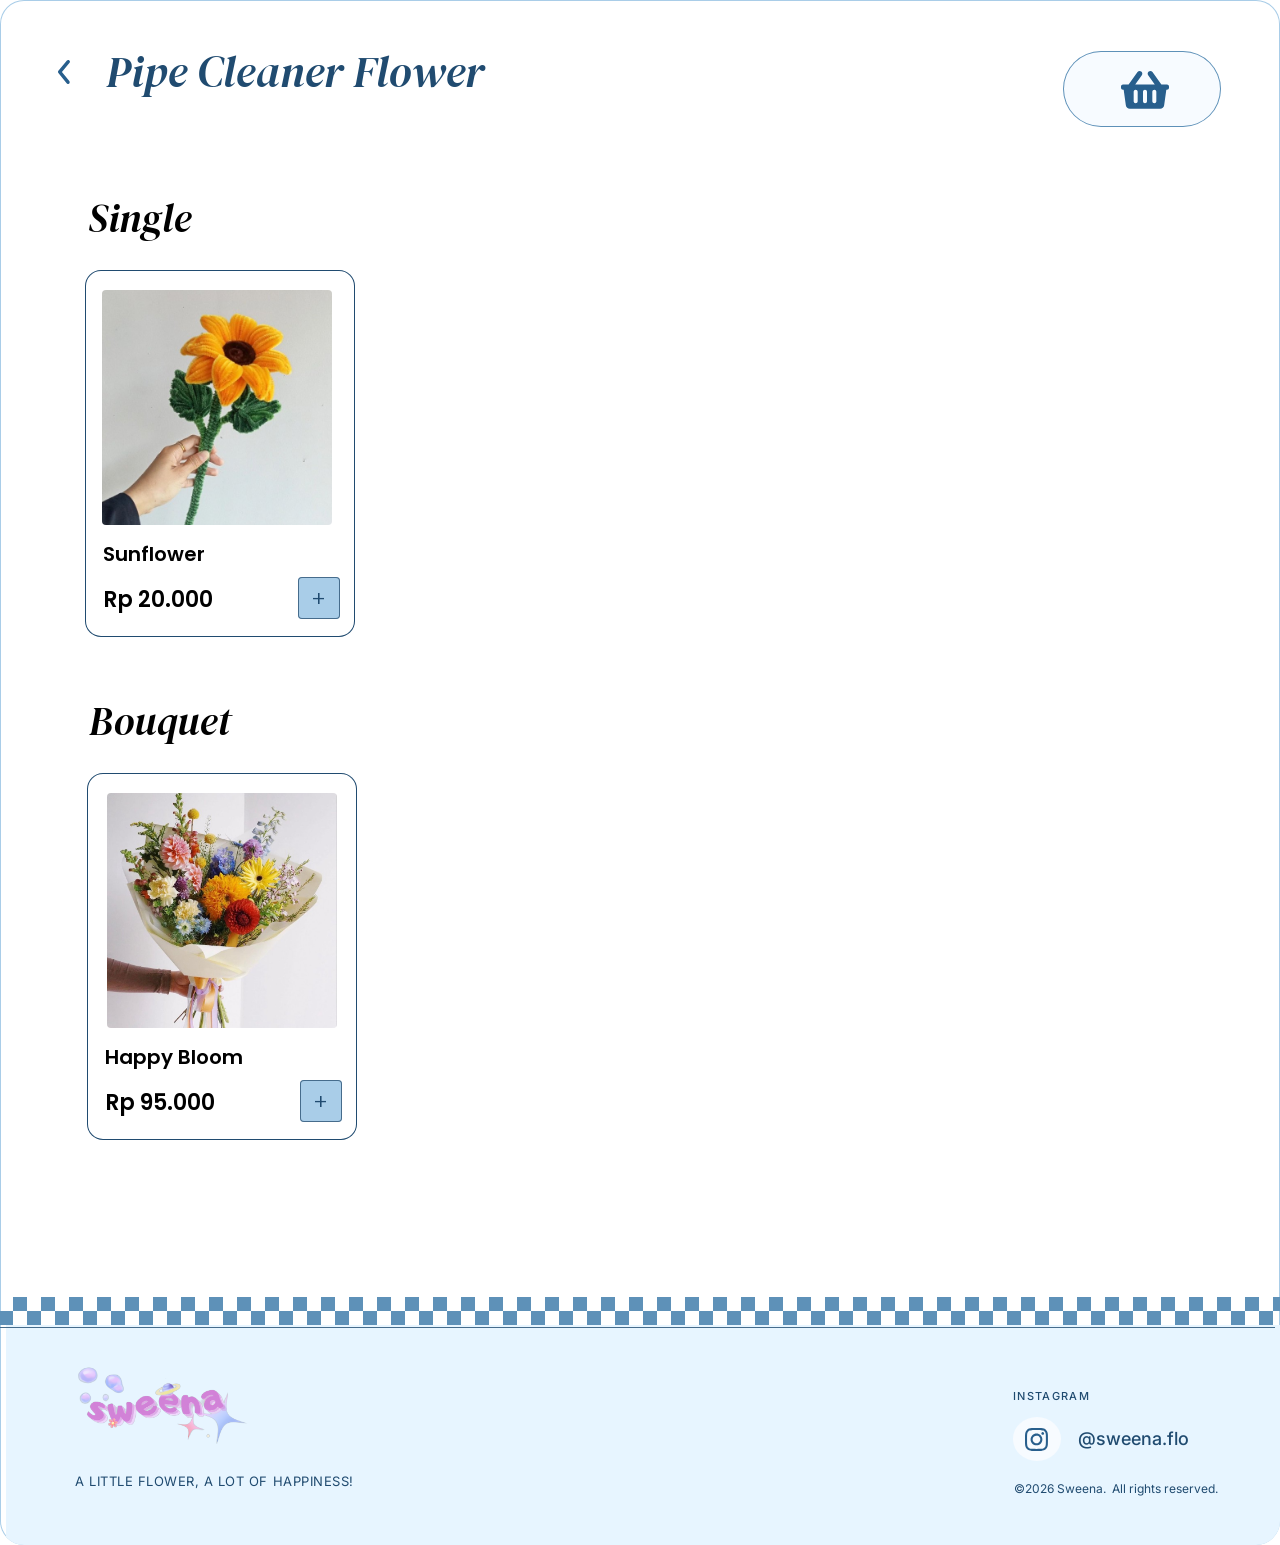
<file: kategori-pipecleaner.html>
<!DOCTYPE html>
<html lang="id">
<head>
  <meta charset="utf-8">
  <meta name="viewport" content="width=device-width, initial-scale=1">
  <title>Pipe Cleaner Flower – Sweena</title>
  <link rel="preconnect" href="https://fonts.googleapis.com">
  <link href="https://fonts.googleapis.com/css2?family=DM+Serif+Display:ital@0;1&family=DM+Serif+Text:ital@0;1&family=Inter:wght@300;400;500;600;700&family=Poppins:ital,wght@0,300;0,400;0,500;0,600;0,700;1,400&display=swap" rel="stylesheet">
  <link rel="stylesheet" href="style.css">
</head>
<body data-page="kategori-pipecleaner" data-category="pcf">
  <main class="page">
    <div class="fit fit--desktop" data-width="1280" data-height="1545">
      <div class="frame">
        <div class="kategori-af">
          <p class="detail-produk-3">Pipe Cleaner Flower</p>
          <div class="back-2" aria-label="Kembali" data-action="back" role="button" tabindex="0">
            <svg class="vector-13" aria-hidden="true" viewBox="0 0 11.96 23.92"><path d="M9.97 23.92 C9.72 23.92 9.46 23.86 9.23 23.75 C9 23.64 8.8 23.48 8.64 23.29 L0.39 13.04 C0.14 12.73 0 12.35 0 11.95 C0 11.56 0.14 11.17 0.39 10.87 L8.93 0.62 C9.22 0.27 9.64 0.05 10.09 0.01 C10.54 -0.03 10.99 0.11 11.34 0.4 C11.69 0.69 11.91 1.1 11.95 1.55 C11.99 2.01 11.85 2.45 11.56 2.8 L3.92 11.96 L11.3 21.12 C11.51 21.37 11.65 21.67 11.69 22 C11.73 22.32 11.68 22.65 11.54 22.94 C11.39 23.24 11.17 23.49 10.9 23.66 C10.62 23.83 10.3 23.92 9.97 23.92 Z" fill-rule="nonzero"/></svg>
          </div>
          <div class="card-product-mawar" data-product>
            <div class="product-card"></div>
            <div class="mawar-7" data-field="image"></div>
            <p class="nama-produk-8" data-field="name">Sunflower</p>
            <p class="harga" data-field="price">Rp 20.000</p>
            <div class="add-button" aria-label="Tambah ke keranjang" data-action="add-to-cart" role="button" tabindex="0">
              <div class="add-button-2"></div>
              <p class="layer-4">+</p>
            </div>
          </div>
          <p class="single">Single</p>
          <div class="card-product-mawar-2" data-product>
            <div class="product-card"></div>
            <div class="mawar-8" data-field="image"></div>
            <p class="nama-produk-4" data-field="name">Happy Bloom</p>
            <p class="harga-3" data-field="price">Rp 95.000</p>
            <div class="add-button" aria-label="Tambah ke keranjang" data-action="add-to-cart" role="button" tabindex="0">
              <div class="add-button-2"></div>
              <p class="layer-4">+</p>
            </div>
          </div>
          <p class="bouquet">Bouquet</p>
          <div class="cart-3" aria-label="Buka keranjang" data-action="open-cart" role="button" tabindex="0">
            <div class="cart-button"></div>
            <div class="basket">
              <svg class="vector-4" aria-hidden="true" viewBox="0 0 48 37.63"><path d="M48 15.45 L48 16.8 C48 17.91 47.1 18.81 46 18.81 L45.33 18.81 L43.16 34.16 C42.88 36.15 41.19 37.63 39.2 37.63 L8.8 37.63 C6.81 37.63 5.12 36.15 4.84 34.16 L2.67 18.81 L2 18.81 C0.9 18.81 0 17.91 0 16.8 L0 15.45 C0 14.34 0.9 13.44 2 13.44 L7.61 13.44 L16.51 1.11 C17.38 -0.09 19.04 -0.36 20.24 0.51 C21.43 1.39 21.69 3.07 20.82 4.27 L14.21 13.44 L33.79 13.44 L27.18 4.27 C26.31 3.07 26.57 1.39 27.76 0.51 C28.96 -0.36 30.62 -0.09 31.49 1.11 L40.39 13.44 L46 13.44 C47.1 13.44 48 14.34 48 15.45 Z M26 30.23 L26 20.83 C26 19.72 25.1 18.81 24 18.81 C22.9 18.81 22 19.72 22 20.83 L22 30.23 C22 31.35 22.9 32.25 24 32.25 C25.1 32.25 26 31.35 26 30.23 Z M35.33 30.23 L35.33 20.83 C35.33 19.72 34.44 18.81 33.33 18.81 C32.23 18.81 31.33 19.72 31.33 20.83 L31.33 30.23 C31.33 31.35 32.23 32.25 33.33 32.25 C34.44 32.25 35.33 31.35 35.33 30.23 Z M16.67 30.23 L16.67 20.83 C16.67 19.72 15.77 18.81 14.67 18.81 C13.56 18.81 12.67 19.72 12.67 20.83 L12.67 30.23 C12.67 31.35 13.56 32.25 14.67 32.25 C15.77 32.25 16.67 31.35 16.67 30.23 Z" fill-rule="nonzero"/></svg>
            </div>
            <div class="amount-container-4" data-bind="badge"></div>
            <p class="item-amount" data-bind="count">1</p>
          </div>
          <footer class="footer-3">
            <div class="footer-container"></div>
            <div class="sweena-logo-footer"></div>
            <p class="tagline-footer">A LITTLE FLOWER, A LOT OF HAPPINESS!</p>
            <p class="copyright">©2026 Sweena.  All rights reserved.</p>
            <a class="footer-instagram" href="https://instagram.com/sweena.flo" rel="noopener" target="_blank">
              <div class="instagram-icon-surface"></div>
              <p class="instagram-username">@sweena.flo</p>
              <div class="akar-icons-instagram-fill-3">
                <svg class="vector-2" aria-hidden="true" viewBox="0 0 22.96 22.96"><path d="M6.75 0.07 C7.97 0.01 8.36 0 11.48 0 C14.6 0 14.99 0.01 16.21 0.07 C17.44 0.12 18.27 0.32 19 0.6 C19.77 0.89 20.46 1.34 21.03 1.93 C21.62 2.5 22.07 3.19 22.36 3.96 C22.64 4.69 22.84 5.53 22.89 6.75 C22.95 7.97 22.96 8.36 22.96 11.48 C22.96 14.6 22.95 14.99 22.89 16.21 C22.84 17.43 22.64 18.27 22.36 19 C22.07 19.77 21.62 20.46 21.03 21.03 C20.46 21.62 19.77 22.07 19 22.36 C18.27 22.64 17.44 22.84 16.21 22.89 C14.99 22.95 14.6 22.96 11.48 22.96 C8.36 22.96 7.97 22.95 6.75 22.89 C5.53 22.84 4.69 22.64 3.96 22.36 C3.19 22.07 2.5 21.62 1.93 21.03 C1.34 20.46 0.89 19.77 0.6 19 C0.32 18.27 0.13 17.44 0.07 16.21 C0.01 14.99 0 14.6 0 11.48 C0 8.36 0.01 7.97 0.07 6.75 C0.12 5.53 0.32 4.69 0.6 3.96 C0.89 3.19 1.34 2.5 1.93 1.93 C2.5 1.34 3.19 0.89 3.96 0.6 C4.69 0.32 5.53 0.13 6.75 0.07 Z M16.12 2.14 C14.91 2.08 14.54 2.07 11.48 2.07 C8.41 2.07 8.05 2.08 6.84 2.14 C5.72 2.19 5.11 2.37 4.71 2.53 C4.17 2.74 3.79 2.99 3.39 3.39 C3.01 3.76 2.71 4.21 2.53 4.71 C2.37 5.11 2.19 5.72 2.13 6.84 C2.08 8.05 2.07 8.42 2.07 11.48 C2.07 14.55 2.08 14.91 2.13 16.12 C2.19 17.24 2.37 17.85 2.53 18.25 C2.71 18.75 3.01 19.2 3.39 19.57 C3.76 19.95 4.21 20.25 4.71 20.43 C5.11 20.59 5.72 20.77 6.84 20.83 C8.05 20.88 8.41 20.89 11.48 20.89 C14.55 20.89 14.91 20.88 16.12 20.83 C17.24 20.77 17.85 20.59 18.25 20.43 C18.79 20.22 19.17 19.97 19.57 19.57 C19.95 19.2 20.25 18.75 20.43 18.25 C20.59 17.85 20.77 17.24 20.82 16.12 C20.88 14.91 20.89 14.55 20.89 11.48 C20.89 8.42 20.88 8.05 20.82 6.84 C20.77 5.72 20.59 5.11 20.43 4.71 C20.22 4.17 19.97 3.79 19.57 3.39 C19.2 3.01 18.75 2.71 18.25 2.53 C17.85 2.37 17.24 2.19 16.12 2.14 Z M10.01 15.02 C10.83 15.36 11.74 15.41 12.59 15.15 C13.44 14.89 14.18 14.35 14.67 13.61 C15.16 12.87 15.38 11.99 15.3 11.11 C15.21 10.22 14.82 9.4 14.19 8.77 C13.79 8.37 13.3 8.07 12.77 7.87 C12.24 7.68 11.67 7.61 11.1 7.67 C10.54 7.73 10 7.91 9.51 8.2 C9.03 8.49 8.61 8.88 8.3 9.35 C7.98 9.82 7.77 10.36 7.69 10.92 C7.61 11.48 7.65 12.05 7.81 12.59 C7.98 13.13 8.26 13.63 8.64 14.05 C9.02 14.47 9.49 14.8 10.01 15.02 Z M7.31 7.31 C7.86 6.76 8.51 6.33 9.22 6.03 C9.94 5.73 10.71 5.58 11.48 5.58 C12.26 5.58 13.02 5.73 13.74 6.03 C14.45 6.33 15.11 6.76 15.65 7.31 C16.2 7.86 16.64 8.51 16.93 9.22 C17.23 9.94 17.38 10.71 17.38 11.48 C17.38 12.26 17.23 13.02 16.93 13.74 C16.64 14.45 16.2 15.11 15.65 15.65 C14.55 16.76 13.05 17.38 11.48 17.38 C9.92 17.38 8.41 16.76 7.31 15.65 C6.2 14.55 5.58 13.05 5.58 11.48 C5.58 9.92 6.2 8.41 7.31 7.31 Z M18.69 6.46 C18.83 6.33 18.93 6.18 19.01 6.01 C19.09 5.83 19.13 5.65 19.13 5.46 C19.13 5.28 19.1 5.09 19.03 4.92 C18.96 4.75 18.85 4.59 18.72 4.46 C18.59 4.32 18.43 4.22 18.26 4.15 C18.08 4.08 17.9 4.05 17.71 4.05 C17.53 4.05 17.34 4.09 17.17 4.17 C17 4.24 16.85 4.35 16.72 4.49 C16.47 4.75 16.33 5.1 16.34 5.46 C16.34 5.83 16.49 6.17 16.75 6.43 C17 6.69 17.35 6.83 17.71 6.84 C18.08 6.84 18.43 6.71 18.69 6.46 Z" fill-rule="evenodd"/></svg>
              </div>
              <p class="instagram-section-label">INSTAGRAM</p>
            </a>
            <div class="footer-line"></div>
          </footer>
          <div class="retro-line-7"></div>
        </div>
      </div>
    </div>
    <div class="fit fit--mobile" data-width="402" data-height="874">
      <div class="frame">
        <div class="katalog-af">
          <div class="mobile-header-2">
            <div class="cart-header">
              <div class="icon-button">
                <div class="back" aria-label="Kembali" data-action="back" role="button" tabindex="0">
                  <svg class="vector-11" aria-hidden="true" viewBox="0 0 11.96 23.92"><path d="M9.97 23.92 C9.72 23.92 9.46 23.86 9.23 23.75 C9 23.64 8.8 23.48 8.64 23.29 L0.39 13.04 C0.14 12.73 0 12.35 0 11.95 C0 11.56 0.14 11.17 0.39 10.87 L8.93 0.62 C9.22 0.27 9.64 0.05 10.09 0.01 C10.54 -0.03 10.99 0.11 11.34 0.4 C11.69 0.69 11.91 1.1 11.95 1.55 C11.99 2.01 11.85 2.45 11.56 2.8 L3.92 11.96 L11.3 21.12 C11.51 21.37 11.65 21.67 11.69 22 C11.73 22.32 11.68 22.65 11.54 22.94 C11.39 23.24 11.17 23.49 10.9 23.66 C10.62 23.83 10.3 23.92 9.97 23.92 Z" fill-rule="nonzero"/></svg>
                </div>
              </div>
              <p class="detail-produk-2">Pipe Cleaner Flower</p>
              <div class="frame-3" aria-label="Buka keranjang" data-action="open-cart" role="button" tabindex="0">
                <div class="basket-3">
                  <svg class="vector-5" aria-hidden="true" viewBox="0 0 48 37.63"><path d="M48 15.45 L48 16.8 C48 17.91 47.1 18.81 46 18.81 L45.33 18.81 L43.16 34.16 C42.88 36.15 41.19 37.63 39.2 37.63 L8.8 37.63 C6.81 37.63 5.12 36.15 4.84 34.16 L2.67 18.81 L2 18.81 C0.9 18.81 0 17.91 0 16.8 L0 15.45 C0 14.34 0.9 13.44 2 13.44 L7.61 13.44 L16.51 1.11 C17.38 -0.09 19.04 -0.36 20.24 0.51 C21.43 1.39 21.69 3.07 20.82 4.27 L14.21 13.44 L33.79 13.44 L27.18 4.27 C26.31 3.07 26.57 1.39 27.76 0.51 C28.96 -0.36 30.62 -0.09 31.49 1.11 L40.39 13.44 L46 13.44 C47.1 13.44 48 14.34 48 15.45 Z M26 30.23 L26 20.83 C26 19.72 25.1 18.81 24 18.81 C22.9 18.81 22 19.72 22 20.83 L22 30.23 C22 31.35 22.9 32.25 24 32.25 C25.1 32.25 26 31.35 26 30.23 Z M35.33 30.23 L35.33 20.83 C35.33 19.72 34.44 18.81 33.33 18.81 C32.23 18.81 31.33 19.72 31.33 20.83 L31.33 30.23 C31.33 31.35 32.23 32.25 33.33 32.25 C34.44 32.25 35.33 31.35 35.33 30.23 Z M16.67 30.23 L16.67 20.83 C16.67 19.72 15.77 18.81 14.67 18.81 C13.56 18.81 12.67 19.72 12.67 20.83 L12.67 30.23 C12.67 31.35 13.56 32.25 14.67 32.25 C15.77 32.25 16.67 31.35 16.67 30.23 Z" fill-rule="nonzero"/></svg>
                </div>
                <div class="item-notif-2">
                  <div class="amount-container-2" data-bind="badge"></div>
                  <p class="item-amount-2" data-bind="count">1</p>
                </div>
              </div>
            </div>
          </div>
          <div class="card-product-mawar-5" data-product>
            <div class="product-card-3"></div>
            <div class="mawar-9" data-field="image"></div>
            <p class="nama-produk-9" data-field="name">Sunflower</p>
            <p class="harga-4" data-field="price">Rp 20.000</p>
            <div class="add-button-5" aria-label="Tambah ke keranjang" data-action="add-to-cart" role="button" tabindex="0">
              <div class="add-button-6"></div>
              <p class="layer-6">+</p>
            </div>
          </div>
          <p class="single-3">Single</p>
          <div class="card-product-mawar-6" data-product>
            <div class="product-card-4"></div>
            <div class="mawar-10" data-field="image"></div>
            <p class="nama-produk-10" data-field="name">Happy Bloom</p>
            <p class="harga-5" data-field="price">Rp 95.000</p>
            <div class="add-button-7" aria-label="Tambah ke keranjang" data-action="add-to-cart" role="button" tabindex="0">
              <div class="add-button-6"></div>
              <p class="layer-6">+</p>
            </div>
          </div>
          <p class="bouquet-3">Bouquet</p>
          <footer class="footer-5">
            <p class="copyright-2">2026©Sweena. All Rights Reserved</p>
          </footer>
          <div class="retro-line-8"></div>
        </div>
      </div>
    </div>
  </main>

    <!-- Menu navigasi untuk layar mobile (tombol hamburger) -->
    <nav class="mobile-menu" id="mobile-menu" aria-label="Menu utama" hidden>
      <a href="index.html">Home</a>
      <a href="index.html#catalog">Catalog</a>
      <a href="index.html#order">How to Order</a>
      <a href="index.html#about">About Us</a>
      <a href="index.html#contact">Contact Us</a>
    </nav>

    <!-- Panel keranjang (muncul saat ikon keranjang diklik) -->
    <div class="cart-overlay" id="cart-overlay" hidden>
    <div class="fit fit--desktop fit--overlay" data-width="640" data-height="536">
        <div class="frame">
          <div class="side-panel" data-base-height="536" data-grow="cart-d">
            <div class="sidepanel-cart" data-base-height="536" data-grow="cart-d"></div>
            <div class="cart-items" data-empty-h="96" data-gap="16" data-kind="items" data-region="cart-d" data-row-h="184">
              <template>
                <div class="cart-item">
                  <div class="cart-item-surface"></div>
                  <div class="delete-button" aria-label="Hapus item" data-action="remove" role="button" tabindex="0">
                    <div class="container-delete" aria-label="Hapus item" data-action="remove" role="button" tabindex="0"></div>
                    <div class="ep-delete-filled" aria-label="Hapus item" data-action="remove" role="button" tabindex="0">
                      <svg class="vector-9" aria-hidden="true" viewBox="0 0 19.25 19.25"><path d="M6.19 2.75 L6.19 0.69 C6.19 0.51 6.26 0.33 6.39 0.2 C6.52 0.07 6.69 0 6.88 0 L12.38 0 C12.56 0 12.73 0.07 12.86 0.2 C12.99 0.33 13.06 0.51 13.06 0.69 L13.06 2.75 L18.56 2.75 C18.74 2.75 18.92 2.82 19.05 2.95 C19.18 3.08 19.25 3.26 19.25 3.44 C19.25 3.62 19.18 3.79 19.05 3.92 C18.92 4.05 18.74 4.12 18.56 4.12 L0.69 4.12 C0.51 4.12 0.33 4.05 0.2 3.92 C0.07 3.79 0 3.62 0 3.44 C0 3.26 0.07 3.08 0.2 2.95 C0.33 2.82 0.51 2.75 0.69 2.75 L6.19 2.75 Z M7.56 2.75 L11.69 2.75 L11.69 1.38 L7.56 1.38 L7.56 2.75 Z M2.75 19.25 C2.57 19.25 2.39 19.18 2.26 19.05 C2.13 18.92 2.06 18.74 2.06 18.56 L2.06 4.12 L17.19 4.12 L17.19 18.56 C17.19 18.74 17.12 18.92 16.99 19.05 C16.86 19.18 16.68 19.25 16.5 19.25 L2.75 19.25 Z M7.56 15.12 C7.74 15.12 7.92 15.05 8.05 14.92 C8.18 14.79 8.25 14.62 8.25 14.44 L8.25 7.56 C8.25 7.38 8.18 7.21 8.05 7.08 C7.92 6.95 7.74 6.88 7.56 6.88 C7.38 6.88 7.21 6.95 7.08 7.08 C6.95 7.21 6.88 7.38 6.88 7.56 L6.88 14.44 C6.88 14.62 6.95 14.79 7.08 14.92 C7.21 15.05 7.38 15.12 7.56 15.12 Z M11.69 15.12 C11.87 15.12 12.04 15.05 12.17 14.92 C12.3 14.79 12.38 14.62 12.38 14.44 L12.38 7.56 C12.38 7.38 12.3 7.21 12.17 7.08 C12.04 6.95 11.87 6.88 11.69 6.88 C11.51 6.88 11.33 6.95 11.2 7.08 C11.07 7.21 11 7.38 11 7.56 L11 14.44 C11 14.62 11.07 14.79 11.2 14.92 C11.33 15.05 11.51 15.12 11.69 15.12 Z" fill-rule="nonzero"/></svg>
                    </div>
                  </div>
                  <div class="amount-button">
                    <div class="amount-container-3"></div>
                    <p class="item-amount-3" data-bind="qty">2</p>
                  </div>
                  <div class="plus-button" data-action="inc" role="button" tabindex="0">
                    <div class="container"></div>
                    <p class="plus-icon">+</p>
                  </div>
                  <div class="minus-button" data-action="dec" role="button" tabindex="0">
                    <div class="container-2"></div>
                    <p class="minus-icon">-</p>
                  </div>
                  <p class="product-description" data-bind="unit-price" data-compact="1">Rp90.000/Item</p>
                  <div class="rincian-item">
                    <p class="nama-produk" data-bind="name">Blooming Aurora Bouquet</p>
                    <p class="subtotal" data-bind="subtotal">Rp 180.000</p>
                  </div>
                  <div class="bouquet-thumbnail" data-bind="image"></div>
                </div>
              </template>
              <p class="items-empty" hidden>Keranjang masih kosong. Pilih produk di katalog dulu, ya.</p>
            </div>
            <p class="cart-label">Keranjangmu</p>
            <div class="close-sidebar" aria-label="Tutup keranjang" data-action="close-cart" role="button" tabindex="0">
              <svg class="vector-10" aria-hidden="true" viewBox="0 0 24.61 24.61"><path d="M3.5 0.61 C2.7 -0.19 1.4 -0.19 0.6 0.61 C-0.2 1.41 -0.2 2.71 0.6 3.51 L9.4 12.3 L0.61 21.11 C-0.19 21.91 -0.19 23.21 0.61 24.01 C1.41 24.81 2.71 24.81 3.51 24.01 L12.3 15.21 L21.11 24 C21.91 24.8 23.21 24.8 24.01 24 C24.81 23.2 24.81 21.9 24.01 21.1 L15.21 12.3 L24 3.5 C24.8 2.7 24.8 1.4 24 0.6 C23.2 -0.2 21.9 -0.2 21.1 0.6 L12.3 9.4 L3.5 0.61 Z" fill-rule="nonzero"/></svg>
            </div>
            <div class="line"></div>
            <div class="line-2" data-base-top="346" data-follow="cart-d"></div>
            <div class="total" data-base-top="369" data-follow="cart-d">
              <p class="total-2" data-bind="total">Rp 180.000</p>
              <p class="total-label">Total</p>
            </div>
            <a class="checkout-button" href="checkout.html" data-action="checkout" data-base-top="440" data-follow="cart-d">
              <div class="button-checkout"></div>
              <p class="checkout-pesanan">Checkout Pesanan</p>
            </a>
          </div>
        </div>
      </div>
    <div class="fit fit--mobile fit--overlay" data-width="402" data-height="874">
        <div class="frame">
          <div class="cart-2">
            <div class="mobile-header-2">
              <div class="cart-header">
                <div class="icon-button" aria-label="Tutup keranjang" data-action="close-cart" role="button" tabindex="0">
                  <div class="back">
                    <svg class="vector-11" aria-hidden="true" viewBox="0 0 11.96 23.92"><path d="M9.97 23.92 C9.72 23.92 9.46 23.86 9.23 23.75 C9 23.64 8.8 23.48 8.64 23.29 L0.39 13.04 C0.14 12.73 0 12.35 0 11.95 C0 11.56 0.14 11.17 0.39 10.87 L8.93 0.62 C9.22 0.27 9.64 0.05 10.09 0.01 C10.54 -0.03 10.99 0.11 11.34 0.4 C11.69 0.69 11.91 1.1 11.95 1.55 C11.99 2.01 11.85 2.45 11.56 2.8 L3.92 11.96 L11.3 21.12 C11.51 21.37 11.65 21.67 11.69 22 C11.73 22.32 11.68 22.65 11.54 22.94 C11.39 23.24 11.17 23.49 10.9 23.66 C10.62 23.83 10.3 23.92 9.97 23.92 Z" fill-rule="nonzero"/></svg>
                  </div>
                </div>
                <p class="keranjangmu">Keranjangmu</p>
              </div>
            </div>
            <div class="vertical-scroll-viewport" data-scroll>
              <div class="scroll-content-2" data-base-height="242" data-grow="cart-m">
                <div class="cart-items-2" data-empty-h="96" data-gap="16" data-kind="items" data-region="cart-m" data-row-h="198">
                  <template>
                    <div class="cart-item-2">
                      <div class="rincian-produk-dalam-keranjang">
                        <div class="foto-dan-informasi-produk">
                          <div class="foto-produk-keranjang" data-bind="image"></div>
                          <div class="informasi-produk">
                            <p class="blooming-aurora-bouquet" data-bind="name">Blooming Aurora Bouquet</p>
                            <p class="flower-description-goes-here" data-bind="unit-price" data-compact="0">Rp 90.00/Item</p>
                            <p class="rp-180-000" data-bind="subtotal">Rp 180.000</p>
                          </div>
                        </div>
                        <div class="hapus-dan-ubah-jumlah">
                          <div class="hapus-produk" aria-label="Hapus item" data-action="remove" role="button" tabindex="0">
                            <div class="ep-delete-filled-2" aria-label="Hapus item" data-action="remove" role="button" tabindex="0">
                              <svg class="vector-12" aria-hidden="true" viewBox="0 0 19.25 19.25"><path d="M6.19 2.75 L6.19 0.69 C6.19 0.51 6.26 0.33 6.39 0.2 C6.52 0.07 6.69 0 6.88 0 L12.38 0 C12.56 0 12.73 0.07 12.86 0.2 C12.99 0.33 13.06 0.51 13.06 0.69 L13.06 2.75 L18.56 2.75 C18.74 2.75 18.92 2.82 19.05 2.95 C19.18 3.08 19.25 3.26 19.25 3.44 C19.25 3.62 19.18 3.79 19.05 3.92 C18.92 4.05 18.74 4.12 18.56 4.12 L0.69 4.12 C0.51 4.12 0.33 4.05 0.2 3.92 C0.07 3.79 0 3.62 0 3.44 C0 3.26 0.07 3.08 0.2 2.95 C0.33 2.82 0.51 2.75 0.69 2.75 L6.19 2.75 Z M7.56 2.75 L11.69 2.75 L11.69 1.38 L7.56 1.38 L7.56 2.75 Z M2.75 19.25 C2.57 19.25 2.39 19.18 2.26 19.05 C2.13 18.92 2.06 18.74 2.06 18.56 L2.06 4.12 L17.19 4.12 L17.19 18.56 C17.19 18.74 17.12 18.92 16.99 19.05 C16.86 19.18 16.68 19.25 16.5 19.25 L2.75 19.25 Z M7.56 15.12 C7.74 15.12 7.92 15.05 8.05 14.92 C8.18 14.79 8.25 14.62 8.25 14.44 L8.25 7.56 C8.25 7.38 8.18 7.21 8.05 7.08 C7.92 6.95 7.74 6.88 7.56 6.88 C7.38 6.88 7.21 6.95 7.08 7.08 C6.95 7.21 6.88 7.38 6.88 7.56 L6.88 14.44 C6.88 14.62 6.95 14.79 7.08 14.92 C7.21 15.05 7.38 15.12 7.56 15.12 Z M11.69 15.12 C11.87 15.12 12.04 15.05 12.17 14.92 C12.3 14.79 12.38 14.62 12.38 14.44 L12.38 7.56 C12.38 7.38 12.3 7.21 12.17 7.08 C12.04 6.95 11.87 6.88 11.69 6.88 C11.51 6.88 11.33 6.95 11.2 7.08 C11.07 7.21 11 7.38 11 7.56 L11 14.44 C11 14.62 11.07 14.79 11.2 14.92 C11.33 15.05 11.51 15.12 11.69 15.12 Z" fill-rule="nonzero"/></svg>
                            </div>
                          </div>
                          <div class="kontrol-jumlah">
                            <div class="layer" data-action="dec" role="button" tabindex="0">
                              <p class="layer-2">−</p>
                            </div>
                            <div class="n-2">
                              <p class="n-2-2" data-bind="qty">2</p>
                            </div>
                            <div class="layer-3" data-action="inc" role="button" tabindex="0">
                              <p class="layer-2">+</p>
                            </div>
                          </div>
                        </div>
                      </div>
                    </div>
                  </template>
                  <p class="items-empty" hidden>Keranjang masih kosong. Pilih produk di katalog dulu, ya.</p>
                </div>
              </div>
            </div>
            <div class="bottom-actions">
              <div class="total-belanja">
                <p class="total-3">Total</p>
                <p class="rp-180-000-2" data-bind="total">Rp 180.000</p>
              </div>
              <a class="checkout-pesanan-2" href="checkout.html" data-action="checkout">
                <p class="checkout-pesanan-3">Checkout Pesanan</p>
              </a>
            </div>
          </div>
        </div>
      </div>
    </div>

    <!-- Notifikasi singkat (toast) -->
    <div class="toasts" aria-live="polite">
    <div class="fit fit--desktop fit--toast" data-width="652" data-height="85" data-toast="added">
        <div class="frame">
          <div class="add-to-cart-message">
            <div class="notification-container"></div>
            <p class="success-message" data-bind="toast-text">Pesanan berhasil ditambahkan ke keranjang</p>
            <div class="charm-tick" data-toast-icon>
              <svg class="vector-14" aria-hidden="true" viewBox="0 0 18.38 13.12"><path d="M1.2 6.9 L6.5 11.9 L17.2 1.2"/></svg>
            </div>
          </div>
        </div>
      </div>
    <div class="fit fit--desktop fit--toast" data-width="475" data-height="85" data-toast="downloaded">
        <div class="frame">
          <div class="download-receipt-as-image">
            <div class="notification-container-2"></div>
            <p class="success-message-2" data-bind="toast-text">Struk belanja berhasil didownload</p>
            <div class="charm-tick-2" data-toast-icon>
              <svg class="vector-14" aria-hidden="true" viewBox="0 0 18.38 13.12"><path d="M1.2 6.9 L6.5 11.9 L17.2 1.2"/></svg>
            </div>
          </div>
        </div>
      </div>
    <div class="fit fit--mobile fit--toast" data-width="231" data-height="46" data-toast="added">
        <div class="frame">
          <div class="notif-success-add-to-cart">
            <p class="pesanan-berhasil-ditambahkan-ke-keranjang" data-bind="toast-text">Pesanan berhasil ditambahkan ke keranjang</p>
            <div class="charm-tick-3" data-toast-icon>
              <svg class="vector-15" aria-hidden="true" viewBox="0 0 18.38 13.12"><path d="M1.2 6.9 L6.5 11.9 L17.2 1.2"/></svg>
            </div>
          </div>
        </div>
      </div>
    <div class="fit fit--mobile fit--toast" data-width="224" data-height="45" data-toast="downloaded">
        <div class="frame">
          <div class="notif-success-download-struk">
            <p class="struk-belanja-berhasil-didownload" data-bind="toast-text">Struk belanja berhasil didownload</p>
            <div class="charm-tick-4" data-toast-icon>
              <svg class="vector-15" aria-hidden="true" viewBox="0 0 18.38 13.12"><path d="M1.2 6.9 L6.5 11.9 L17.2 1.2"/></svg>
            </div>
          </div>
        </div>
      </div>
    </div>

  <script src="script.js"></script>
</body>
</html>
</file>
<file: style.css>
/* =====================================================================
   Sweena – style.css
   Bagian 1: gaya dasar buatan manual (layout responsif, overlay, notifikasi).
   Bagian 2 (di bawah): gaya hasil konversi desain Figma, satu kelas per layer.
   ===================================================================== */

/* ---------- Reset ---------- */
*, *::before, *::after { box-sizing: border-box; }
html { scroll-behavior: smooth; }
body { margin: 0; background: #ffffff; overflow-x: hidden; -webkit-font-smoothing: antialiased; }
[hidden] { display: none !important; }

/* ---------- Garis retro ----------
   Papan catur kotak 14px. Kotaknya dibuat oleh script.js (bagian 3), jadi HTML cukup
   <div class="retro-line"></div>. Warna tiap garis = `color` pada kelasnya masing-masing. */
.retro-square { top: 0; width: 14px; height: 14px; background: currentColor; }
.retro-square:nth-child(even) { top: 14px; }

a { color: inherit; text-decoration: none; }
p { margin: 0; }
input, textarea { font: inherit; color: inherit; }

/* ---------- Kerangka halaman ----------
   Setiap halaman punya 2 desain dari Figma: desktop (1280px) dan mobile (402px).
   script.js menskalakan frame agar pas dengan lebar layar; di bawah 768px desain mobile dipakai. */
.fit { position: relative; margin: 0 auto; overflow: hidden; }
.fit--mobile { display: none; }
.frame { position: relative; transform-origin: 0 0; }
@media (max-width: 767px) {
  .fit--desktop { display: none; }
  .fit--mobile { display: block; }
}

/* Semua layer Figma diposisikan absolut terhadap frame induknya */
.frame div, .frame p, .frame a, .frame nav, .frame footer, .frame svg,
.frame input, .frame textarea, .frame template { position: absolute; }
.frame span { position: static; }
.frame a { display: block; }
.frame input, .frame textarea { margin: 0; }
.frame input::placeholder, .frame textarea::placeholder { color: inherit; opacity: .55; }
.frame input.is-invalid, .frame textarea.is-invalid { outline: 2px solid #e5484d; outline-offset: 6px; border-radius: 12px; }
[data-scroll] { overflow-y: auto !important; scrollbar-width: thin; }

/* Elemen yang bisa diklik */
[data-action], [data-link], a[href] { cursor: pointer; transition: filter .15s; }
[data-action]:hover, a[href]:hover { filter: brightness(.96); }
[data-action]:active, a[href]:active { filter: brightness(.9); }
[data-action]:focus-visible, a[href]:focus-visible { outline: 2px solid #5e91b8; outline-offset: 2px; }

/* ---------- Panel keranjang (overlay) ---------- */
.cart-overlay { position: fixed; inset: 0; z-index: 100; background: rgba(0, 0, 0, .45); overflow: auto; }
.cart-overlay .fit { margin: 0; overflow: visible; }
.cart-overlay .fit--desktop { position: absolute; right: 0; top: 0; }
.cart-overlay .fit--mobile { margin: 0 auto; }

/* ---------- Notifikasi (toast) ---------- */
.toasts { position: fixed; top: 24px; left: 0; right: 0; z-index: 200; pointer-events: none; }
.toasts .fit { position: absolute; left: 50%; top: 0; margin: 0; overflow: visible; opacity: 0; transform: translate(-50%, -140%);
               transition: transform .35s ease, opacity .35s ease; }
.toasts .fit.is-visible { opacity: 1; transform: translate(-50%, 0); }
.toasts .fit--mobile { display: none; }
@media (max-width: 767px) { .toasts .fit--desktop { display: none; } .toasts .fit--mobile { display: block; } }

/* ---------- Bagian dinamis (item keranjang & struk) ---------- */
.items-empty { position: absolute; left: 0; top: 0; width: 100%; height: 100%; display: grid; place-items: center; text-align: center;
               font: 500 16px/1.5 Poppins, sans-serif; color: #466c8c; padding: 0 16px; }
.receipt { position: absolute; left: 0; top: 0; width: 100%; }
.frame .receipt__row { position: relative; display: flex; }
.receipt__label { flex: 0 0 197px; display: flex; justify-content: space-between; padding-right: 8px; white-space: nowrap; }
.receipt__label::after { content: ":"; }
.receipt__value { flex: 1; white-space: pre-wrap; min-width: 0; }
.frame .receipt--desktop .receipt__row { margin-bottom: 13px; }
.receipt--mobile { padding: 19px; }
.frame .receipt--mobile .receipt__row { display: block; margin-bottom: 14px; }
.receipt--mobile .receipt__label { display: block; flex: none; padding: 0; }
.receipt--mobile .receipt__label::after { content: none; }

/* ---------- Menu mobile (tombol hamburger) ---------- */
.mobile-menu { position: fixed; top: 64px; right: 12px; z-index: 90; min-width: 200px; padding: 8px; background: #f7fbff;
               border: 1.5px solid #a9cde8; border-radius: 24px; box-shadow: 0 8px 24px rgba(32, 75, 112, .2);
               font: 500 16px Poppins, sans-serif; }
.mobile-menu a { display: block; padding: 10px 18px; border-radius: 16px; color: #466c8c; }
.mobile-menu a:hover { background: #faaffb; filter: none; }
@media (min-width: 768px) { .mobile-menu { display: none !important; } }

/* ============ Gaya struk (diambil dari desain Figma) ============ */
.receipt--desktop .receipt__label {
  font-family: 'Inter', sans-serif;
  font-size: 23px;
  font-weight: 600;
  color: #204b70;
  line-height: 1.45;
}
.receipt--desktop .receipt__value {
  font-family: 'Inter', sans-serif;
  font-size: 23px;
  font-weight: 400;
  color: #204b70;
  line-height: 1.45;
}

.receipt--mobile .receipt__label {
  font-family: 'Inter', sans-serif;
  font-size: 12px;
  font-weight: 500;
  color: #466c8c;
  line-height: 1.5;
}
.receipt--mobile .receipt__value {
  font-family: 'Inter', sans-serif;
  font-size: 14px;
  font-weight: 400;
  color: #204b70;
  line-height: 1.5;
}


/* ============ Halaman: index (hasil konversi desain Figma) ============ */

.landing-page {
  left: 0;
  top: 0;
  width: 1280px;
  height: 4485px;
  background-color: #eaf5ff;
  overflow: hidden;
}

.tagline-container {
  left: -22px;
  top: 788px;
  width: 1325px;
  height: 66px;
  border-radius: 16px 16px 16px 16px;
  background-color: #f7fbff;
}

.tagline {
  left: -90px;
  top: 804px;
  width: 1756px;
  height: 36px;
  font-family: 'Poppins', sans-serif;
  font-size: 24px;
  font-weight: 500;
  color: #285f8d;
  line-height: 1.5;
  text-align: left;
  white-space: pre;
}

.hero-image {
  left: 0;
  top: 0;
  width: 352.46px;
  height: 441.17px;
  transform: matrix(0.9, 0.43, -0.43, 0.9, 104.88, 196);
  transform-origin: 0 0;
  background-image: url(images/hero-buket-merah.png);
  background-size: cover;
  background-position: center;
  background-repeat: no-repeat;
}

.hero-image-2 {
  left: 0;
  top: 0;
  width: 396px;
  height: 473px;
  transform: matrix(-0.89, 0.45, 0.45, 0.89, 1272.25, 190) rotate(-25deg);
  transform-origin: 0 0;
  background-image: url(images/hero-buket-biru-ungu.png);
  background-size: cover;
  background-position: center;
  background-repeat: no-repeat;
}

.order-step-5-surface {
  left: 64px;
  top: 2381px;
  width: 1152px;
  height: 122px;
  border-radius: 20px 20px 20px 20px;
  background-color: #f7fbff;
  box-shadow: inset 0 0 0 1px #a9cde8;
}

.order-step-4-surface {
  left: 64px;
  top: 2241px;
  width: 1152px;
  height: 122px;
  border-radius: 20px 20px 20px 20px;
  background-color: #f7fbff;
  box-shadow: inset 0 0 0 1px #a9cde8;
}

.order-step-3-surface {
  left: 64px;
  top: 2101px;
  width: 1152px;
  height: 122px;
  border-radius: 20px 20px 20px 20px;
  background-color: #f7fbff;
  box-shadow: inset 0 0 0 1px #a9cde8;
}

.order-step-2-surface {
  left: 64px;
  top: 1961px;
  width: 1152px;
  height: 122px;
  border-radius: 20px 20px 20px 20px;
  background-color: #f7fbff;
  box-shadow: inset 0 0 0 1px #a9cde8;
}

.order-step-1-surface {
  left: 64px;
  top: 1821px;
  width: 1152px;
  height: 122px;
  border-radius: 20px 20px 20px 20px;
  background-color: #f7fbff;
  box-shadow: inset 0 0 0 1px #a9cde8;
}

.about-us-image {
  left: 64px;
  top: 2670px;
  width: 494px;
  height: 536px;
  overflow: hidden;
}

.about-us-image-2 {
  left: 0;
  top: 0;
  width: 310px;
  height: 390px;
  border-radius: 24px 24px 24px 24px;
  background-image: url(images/about-buket-pita-kotak.jpg);
  background-size: cover;
  background-position: center;
  background-repeat: no-repeat;
}

.about-us-image-3 {
  left: 194px;
  top: 176px;
  width: 300px;
  height: 360px;
  border-radius: 24px 24px 24px 24px;
  background-image: url(images/produk-blooming-aurora-bouquet.jpg);
  background-size: cover;
  background-position: center;
  background-repeat: no-repeat;
}

.about-us-label {
  left: 64px;
  top: 2576px;
  width: 1000px;
  height: 64px;
  font-family: 'DM Serif Display', sans-serif;
  font-size: 44px;
  font-weight: 400;
  color: #204b70;
  line-height: 1.45;
  letter-spacing: -0.03em;
  text-align: left;
  white-space: pre-wrap;
}

.catalog-label {
  left: 64px;
  top: 912px;
  width: 700px;
  height: 64px;
  font-family: 'DM Serif Display', sans-serif;
  font-size: 44px;
  font-weight: 400;
  color: #204b70;
  line-height: 1.45;
  letter-spacing: -0.03em;
  text-align: left;
  white-space: pre-wrap;
}

.how-to-order-label {
  left: 64px;
  top: 1733px;
  width: 1000px;
  height: 64px;
  font-family: 'DM Serif Display', sans-serif;
  font-size: 44px;
  font-weight: 400;
  color: #204b70;
  line-height: 1.45;
  letter-spacing: -0.03em;
  text-align: left;
  white-space: pre-wrap;
}

.how-to-order-steps {
  left: 88px;
  top: 1839px;
  width: 1074px;
  height: 643px;
  overflow: hidden;
}

.step-1 {
  left: 0;
  top: 0;
  width: 1074px;
  height: 60px;
  overflow: hidden;
}

.how-to-order-step-1 {
  left: 0;
  top: 4px;
  width: 60px;
  height: 44px;
  font-family: 'DM Serif Display', sans-serif;
  font-size: 30px;
  font-weight: 400;
  color: #285f8d;
  line-height: 1.45;
  text-align: left;
  white-space: pre-wrap;
}

.how-to-order-step-1-text {
  left: 88px;
  top: 0;
  width: 986px;
  height: 30px;
  font-family: 'DM Serif Display', sans-serif;
  font-size: 21px;
  font-weight: 400;
  color: #204b70;
  line-height: 1.45;
  text-align: left;
  white-space: pre-wrap;
}

.how-to-order-step-1-desc {
  left: 88px;
  top: 37px;
  width: 980px;
  height: 23px;
  font-family: 'Inter', sans-serif;
  font-size: 16px;
  font-weight: 400;
  color: #466c8c;
  line-height: 1.45;
  text-align: left;
  white-space: pre-wrap;
}

.step-2 {
  left: 0;
  top: 140px;
  width: 1074px;
  height: 60px;
  overflow: hidden;
}

.step-3 {
  left: 0;
  top: 280px;
  width: 1074px;
  height: 83px;
  overflow: hidden;
}

.how-to-order-step-3-desc {
  left: 88px;
  top: 37px;
  width: 980px;
  height: 46px;
  font-family: 'Inter', sans-serif;
  font-size: 16px;
  font-weight: 400;
  color: #466c8c;
  line-height: 1.45;
  text-align: justify;
  white-space: pre-wrap;
}

.step-4 {
  left: 0;
  top: 420px;
  width: 1074px;
  height: 83px;
  overflow: hidden;
}

.step-5 {
  left: 0;
  top: 560px;
  width: 1074px;
  height: 83px;
  overflow: hidden;
}

.how-to-order-step-5-desc {
  left: 88px;
  top: 37px;
  width: 980px;
  height: 46px;
  font-family: 'Inter', sans-serif;
  font-size: 16px;
  font-weight: 400;
  color: #466c8c;
  line-height: 1.45;
  text-align: left;
  white-space: pre-wrap;
}

.about-us-words {
  left: 640px;
  top: 2670px;
  width: 568px;
  height: 522px;
  font-family: 'Poppins', sans-serif;
  font-size: 20px;
  font-weight: 400;
  color: #466c8c;
  line-height: 1.45;
  text-align: justify;
  white-space: pre-wrap;
}

.contact-us-label {
  left: 64px;
  top: 3328px;
  width: 500px;
  height: 64px;
  font-family: 'DM Serif Display', sans-serif;
  font-size: 44px;
  font-weight: 400;
  color: #204b70;
  line-height: 1.45;
  letter-spacing: -0.03em;
  text-align: left;
  white-space: pre-wrap;
}

.contact-words {
  left: 65px;
  top: 3432px;
  width: 456px;
  height: 145px;
  font-family: 'Poppins', sans-serif;
  font-size: 20px;
  font-weight: 400;
  color: #466c8c;
  line-height: 1.45;
  text-align: justify;
  white-space: pre-wrap;
}

.contact-us-button {
  left: 158px;
  top: 3632px;
  width: 270px;
  height: 64px;
  overflow: hidden;
}

.cta-container {
  left: 0;
  top: 0;
  width: 270px;
  height: 64px;
  border-radius: 12px 12px 12px 12px;
  background-color: #91c7f0;
  box-shadow: inset 0 0 0 1px #204b70;
}

.cta-text {
  left: 0;
  top: 0;
  width: 270px;
  height: 64px;
  font-family: 'Inter', sans-serif;
  font-size: 18px;
  font-weight: 500;
  color: #204b70;
  line-height: 1.45;
  text-align: center;
  white-space: pre-wrap;
  display: grid;
  align-content: center;
}

.instagram-icon {
  left: 64px;
  top: 3632px;
  width: 84px;
  height: 64px;
  overflow: hidden;
}

.instgaram-logo-container {
  left: 0;
  top: 0;
  width: 84px;
  height: 64px;
  border-radius: 16px 16px 16px 16px;
  background-color: #f7fbff;
  box-shadow: inset 0 0 0 1px #466c8c;
}

.akar-icons-instagram-fill {
  left: 23px;
  top: 13px;
  width: 38px;
  height: 38px;
}

.vector {
  left: 1.58px;
  top: 1.58px;
  width: 34.83px;
  height: 34.83px;
  overflow: visible;
  fill: #e07ae2;
}

.iframe-instagram {
  left: 594px;
  top: 3274px;
  width: 634px;
  height: 579px;
  overflow: hidden;
}

.iframe-container {
  left: 0;
  top: 0;
  width: 634px;
  height: 579px;
  border-radius: 24px 24px 24px 24px;
  background-color: #f7fbff;
  box-shadow: inset 0 0 0 1px #a9cde8, 0 8px 24px -4px rgba(78, 133, 174, 0.07);
}

.profil-picture {
  left: 31px;
  top: 53px;
  width: 72px;
  height: 72px;
  border-radius: 50%;
  background-image: url(images/profil-instagram-sweena.jpg);
  background-size: cover;
  background-position: center;
  background-repeat: no-repeat;
  box-shadow: inset 0 0 0 1px #8dbbde;
}

.username {
  left: 129px;
  top: 38px;
  width: 106px;
  height: 29px;
  font-family: 'Inter', sans-serif;
  font-size: 20px;
  font-weight: 600;
  color: #204b70;
  line-height: 1.45;
  text-align: left;
  white-space: pre-wrap;
}

.alternate-name {
  left: 130px;
  top: 68px;
  width: 178px;
  height: 29px;
  font-family: 'Inter', sans-serif;
  font-size: 20px;
  font-weight: 400;
  color: #204b70;
  line-height: 1.45;
  text-align: left;
  white-space: pre-wrap;
}

.acount-details {
  left: 130px;
  top: 103px;
  width: 165px;
  height: 23px;
  font-family: 'Inter', sans-serif;
  font-size: 16px;
  font-weight: 400;
  color: #204b70;
  line-height: 1.45;
  text-align: left;
  white-space: pre-wrap;
}

.instagram-post {
  left: 0;
  top: 162px;
  width: 634px;
  height: 417px;
  border-radius: 0 0 24px 24px;
  background-image: url(images/postingan-instagram.jpg);
  background-size: cover;
  background-position: center;
  background-repeat: no-repeat;
}

.akar-icons-instagram-fill-2 {
  left: 567px;
  top: 30px;
  width: 38px;
  height: 38px;
}

.cta-box {
  left: 64px;
  top: 3912px;
  width: 1152px;
  height: 306px;
  overflow: hidden;
}

.cta-container-2 {
  left: 0;
  top: 0;
  width: 1152px;
  height: 306px;
  border-radius: 28px 28px 28px 28px;
  background-color: #d0e9fc;
  box-shadow: inset 0 0 0 1px #204b70;
}

.pesan-sekarang {
  left: 111px;
  top: 210px;
  width: 465px;
  height: 67px;
  border-radius: 12px 12px 12px 12px;
  background-color: #91c7f0;
  box-shadow: inset 0 0 0 2px #204b70;
  overflow: hidden;
}

.pesan-sekarang-2 {
  left: 137.5px;
  top: 16px;
  width: 190px;
  height: 35px;
  font-family: 'Poppins', sans-serif;
  font-size: 23px;
  font-weight: 600;
  color: #204b70;
  line-height: 1.5;
  text-align: left;
  white-space: pre;
}

.konsultasi-melalui-dm {
  left: 604px;
  top: 210px;
  width: 469px;
  height: 67px;
  border-radius: 12px 12px 12px 12px;
  background-color: #e07ae2;
  box-shadow: inset 0 0 0 2px #204b70;
  overflow: hidden;
}

.konsultasi-melalui-dm-2 {
  left: 112px;
  top: 17px;
  width: 245px;
  height: 33px;
  font-family: 'Poppins', sans-serif;
  font-size: 22px;
  font-weight: 600;
  color: #ffffff;
  line-height: 1.5;
  text-align: left;
  white-space: pre;
}

.cta-desc {
  left: 159px;
  top: 125.34px;
  width: 844px;
  height: 56.46px;
  font-family: 'Poppins', sans-serif;
  font-size: 17px;
  font-weight: 400;
  color: #466c8c;
  line-height: 1.45;
  text-align: center;
  white-space: pre-wrap;
}

.cta-text-2 {
  left: 53px;
  top: 39.52px;
  width: 1088px;
  height: 76.78px;
  font-family: 'DM Serif Display', sans-serif;
  font-size: 47px;
  font-weight: 400;
  color: #204b70;
  line-height: 1.45;
  letter-spacing: -0.03em;
  text-align: center;
  white-space: pre-wrap;
}

.footer {
  left: 0;
  top: 4265px;
  width: 1323px;
  height: 220px;
  overflow: hidden;
}

.footer-container {
  left: 11px;
  top: 0;
  width: 1280px;
  height: 220px;
  background-color: #e7f5ff;
}

.sweena-logo-footer {
  left: 75px;
  top: 32px;
  width: 180px;
  height: 91.2px;
  background-image: url(images/logo-sweena.png);
  background-size: 216.87px 216.11px;
  background-position: -20.82px -57.05px;
  background-repeat: no-repeat;
}

.tagline-footer {
  left: 80px;
  top: 144px;
  width: 560px;
  height: 24px;
  font-family: 'Inter', sans-serif;
  font-size: 13px;
  font-weight: 400;
  color: #204b70;
  line-height: 22px;
  letter-spacing: 0.04em;
  text-align: left;
  white-space: pre-wrap;
  display: grid;
  align-content: center;
}

.copyright {
  left: 1010px;
  top: 152px;
  width: 221px;
  height: 24px;
  font-family: 'Inter', sans-serif;
  font-size: 12px;
  font-weight: 400;
  color: #204b70;
  line-height: 20px;
  text-align: center;
  white-space: pre-wrap;
  display: grid;
  align-content: center;
}

.footer-instagram {
  left: 1018px;
  top: 62px;
  width: 305px;
  height: 74px;
  overflow: hidden;
}

.instagram-icon-surface {
  left: 0;
  top: 30px;
  width: 47.93px;
  height: 44px;
  border-radius: 50%;
  background-color: #f7fbff;
}

.instagram-username {
  left: 65.36px;
  top: 30px;
  width: 239.64px;
  height: 44px;
  font-family: 'Inter', sans-serif;
  font-size: 18px;
  font-weight: 500;
  color: #204b70;
  line-height: 26px;
  text-align: left;
  white-space: pre-wrap;
  display: grid;
  align-content: center;
}

.akar-icons-instagram-fill-3 {
  left: 11.44px;
  top: 39.48px;
  width: 25.05px;
  height: 25.05px;
}

.vector-2 {
  left: 1.04px;
  top: 1.04px;
  width: 22.96px;
  height: 22.96px;
  overflow: visible;
  fill: #285f8d;
}

.instagram-section-label {
  left: 0;
  top: 0;
  width: 305px;
  height: 18px;
  font-family: 'Inter', sans-serif;
  font-size: 11px;
  font-weight: 500;
  color: #204b70;
  line-height: 18px;
  letter-spacing: 0.12em;
  text-align: left;
  white-space: pre-wrap;
}

.footer-line {
  left: 0;
  top: 2px;
  width: 1280px;
  height: 0;
  border-top: 1px solid #466c8c;
}

.sweena-logo {
  left: 344px;
  top: 298px;
  width: 591px;
  height: 302px;
  background-image: url(images/logo-sweena.png);
  background-size: 712.05px 715.64px;
  background-position: -68.36px -188.93px;
  background-repeat: no-repeat;
}

.greetings {
  left: 500px;
  top: 285px;
  width: 316px;
  height: 25px;
  font-family: 'Inter', sans-serif;
  font-size: 17px;
  font-weight: 500;
  color: #285f8d;
  line-height: 1.45;
  text-align: left;
  white-space: pre-wrap;
}

.slogan {
  left: 408px;
  top: 610px;
  width: 491px;
  height: 25px;
  font-family: 'Inter', sans-serif;
  font-size: 24px;
  font-weight: 700;
  color: #285f8d;
  line-height: 1.45;
  text-align: left;
  white-space: pre-wrap;
}

.retro-line {
  color: #e07ae2;
  left: -244px;
  top: 140px;
  width: 1680px;
  height: 28px;
  overflow: hidden;
}

























































































































.retro-line-2 {
  color: #e07ae2;
  left: -230px;
  top: 745px;
  width: 1680px;
  height: 28px;
  overflow: hidden;
}

.rectangle-121 {
  left: 61px;
  top: 1011px;
  width: 759px;
  height: 313px;
  border-radius: 32px 32px 32px 32px;
  background-color: #ffffff;
  box-shadow: inset 0 0 0 1px #a9cde8;
}

.artificial-flower-adalah-bunga-tiruan-atau-replika-yang-dibuat-dari-bahan-sintetis-maupun-non-organik-agar-menyerupai-bunga-asli {
  left: 320px;
  top: 1134px;
  width: 458px;
  height: 128px;
  font-family: 'Poppins', sans-serif;
  font-size: 21px;
  font-weight: 400;
  font-style: italic;
  color: #000000;
  line-height: 1.5;
  text-align: justify;
  white-space: pre-wrap;
}

.artificial-flower {
  left: 320px;
  top: 1068px;
  width: 308px;
  height: 47px;
  font-family: 'DM Serif Display', sans-serif;
  font-size: 31px;
  font-weight: 400;
  font-style: italic;
  color: #285f8d;
  line-height: 1.5;
  text-align: left;
  white-space: pre-wrap;
}

.artificial-flower-2 {
  left: 876px;
  top: 1055px;
  width: 308px;
  height: 216px;
  font-family: 'DM Serif Display', sans-serif;
  font-size: 72px;
  font-weight: 400;
  font-style: italic;
  color: #285f8d;
  line-height: 1.5;
  text-align: left;
  white-space: pre-wrap;
}

.pipe-cleaner-flower {
  left: 77px;
  top: 1417px;
  width: 308px;
  height: 174px;
  font-family: 'DM Serif Display', sans-serif;
  font-size: 72px;
  font-weight: 400;
  font-style: italic;
  color: #285f8d;
  line-height: 1.5;
  text-align: left;
  white-space: pre-wrap;
}

.artificial-flower-ilust {
  left: 112px;
  top: 1068px;
  width: 177px;
  height: 177px;
  border-radius: 16px 16px 16px 16px;
  background-image: url(images/kategori-artificial-flower.jpg);
  background-size: cover;
  background-position: center;
  background-repeat: no-repeat;
  box-shadow: inset 0 0 0 3px #466c8c;
}

.fluent-collections-empty-16-filled {
  left: 250px;
  top: 1076px;
  width: 33px;
  height: 33px;
}

.vector-3 {
  left: -3.94px;
  top: 5.06px;
  width: 28.87px;
  height: 28.87px;
  overflow: visible;
  fill: #ffffff;
}

.rectangle-122 {
  left: 408px;
  top: 1365px;
  width: 806px;
  height: 313px;
  border-radius: 32px 32px 32px 32px;
  background-color: #ffffff;
  box-shadow: inset 0 0 0 1px #a9cde8;
}

.pipe-cleaner-flower-adalah-kerajinan-tangan-populer-yang-menggunakan-kawat-fleksibel-berbulu-halus-untuk-dibentuk-menjadi-berbagai-replika-bunga-yang-estetis-berwarna-warni-dan-tahan-lama {
  left: 453px;
  top: 1472px;
  width: 509px;
  height: 160px;
  font-family: 'Poppins', sans-serif;
  font-size: 21px;
  font-weight: 400;
  font-style: italic;
  color: #000000;
  line-height: 1.5;
  text-align: justify;
  white-space: pre-wrap;
}

.pipe-cleaner-flower-2 {
  left: 460px;
  top: 1411px;
  width: 308px;
  height: 47px;
  font-family: 'DM Serif Display', sans-serif;
  font-size: 31px;
  font-weight: 400;
  font-style: italic;
  color: #285f8d;
  line-height: 1.5;
  text-align: left;
  white-space: pre-wrap;
}

.artificial-flower-ilust-2 {
  left: 990px;
  top: 1444px;
  width: 177px;
  height: 177px;
  border-radius: 16px 16px 16px 16px;
  background-image: url(images/kategori-pipe-cleaner-flower.jpg);
  background-size: cover;
  background-position: center;
  background-repeat: no-repeat;
  box-shadow: inset 0 0 0 3px #466c8c;
}

.fluent-collections-empty-16-filled-2 {
  left: 1128px;
  top: 1452px;
  width: 33px;
  height: 33px;
}

.navbar {
  left: 64px;
  top: 24px;
  width: 1171px;
  height: 87px;
  filter: drop-shadow(0 4px 4px rgba(78, 133, 174, 0.25));
  overflow: hidden;
}

.navbar-container {
  left: 272px;
  top: 11px;
  width: 690px;
  height: 76px;
  border-radius: 48px 48px 48px 48px;
  background-color: #f7fbff;
  box-shadow: inset 0 0 0 1px #a9cde8, 0 8px 24px -4px rgba(78, 133, 174, 0.07);
}

.selected {
  left: 292px;
  top: 25px;
  width: 130px;
  height: 48px;
  border-radius: 24px 24px 24px 24px;
  background-color: #faaffb;
  box-shadow: inset 0 0 0 1px #a9cde8;
}

.how-to-order {
  left: 626px;
  top: 36px;
  width: 150px;
  height: 25px;
  font-family: 'Poppins', sans-serif;
  font-size: 17px;
  font-weight: 700;
  color: #466c8c;
  line-height: 1.45;
  text-align: left;
  white-space: pre-wrap;
}

.about-us {
  left: 815px;
  top: 36px;
  width: 110px;
  height: 25px;
  font-family: 'Poppins', sans-serif;
  font-size: 17px;
  font-weight: 700;
  color: #466c8c;
  line-height: 1.45;
  text-align: left;
  white-space: pre-wrap;
}

.cart {
  left: 1008px;
  top: 0;
  width: 163px;
  height: 81px;
  overflow: hidden;
}

.cart-button {
  left: 0;
  top: 5px;
  width: 158px;
  height: 76px;
  border-radius: 48px 48px 48px 48px;
  background-color: #f7fbff;
  box-shadow: inset 0 0 0 1px #5e91b8;
}

.basket {
  left: 58px;
  top: 22px;
  width: 48px;
  height: 43px;
}

.vector-4 {
  left: 0;
  top: 2.69px;
  width: 48px;
  height: 37.63px;
  overflow: visible;
  fill: #285f8d;
}

.amount-container {
  left: 128px;
  top: 0;
  width: 35px;
  height: 35px;
  overflow: visible;
  fill: #e07ae2;
}

.item-amount {
  left: 128px;
  top: 0;
  width: 35px;
  height: 35px;
  font-family: 'Inter', sans-serif;
  font-size: 16px;
  font-weight: 600;
  color: #204b70;
  line-height: 1.45;
  text-align: center;
  white-space: pre-wrap;
  display: grid;
  align-content: center;
}

.logo {
  left: 0;
  top: 8px;
  width: 231px;
  height: 79px;
  overflow: hidden;
}

.home-button {
  left: 0;
  top: 3px;
  width: 231px;
  height: 76px;
  border-radius: 48px 48px 48px 48px;
  background-color: #f7fbff;
  box-shadow: inset 0 0 0 1px #5e91b8;
}

.sweena-logo-2 {
  left: 38px;
  top: 0;
  width: 155px;
  height: 79px;
  background-image: url(images/logo-sweena.png);
  background-size: 186.75px 187.2px;
  background-position: -17.93px -49.42px;
  background-repeat: no-repeat;
}

.catalog {
  left: 482px;
  top: 36px;
  width: 100px;
  height: 25px;
  font-family: 'Poppins', sans-serif;
  font-size: 17px;
  font-weight: 700;
  color: #466c8c;
  line-height: 1.45;
  text-align: left;
  white-space: pre-wrap;
}

.home {
  left: 330px;
  top: 36px;
  width: 80px;
  height: 25px;
  font-family: 'Poppins', sans-serif;
  font-size: 17px;
  font-weight: 700;
  color: #466c8c;
  line-height: 1.45;
  text-align: left;
  white-space: pre-wrap;
}

.home-2 {
  left: 0;
  top: 0;
  width: 402px;
  height: 2516px;
  background-color: #eaf5ff;
}

.mobile-header {
  left: 0;
  top: 0;
  width: 402px;
  height: 60px;
  background-color: #f7fbff;
  overflow: hidden;
}

.brand-and-cart {
  left: 0;
  top: 0px;
  width: 402px;
  height: 60px;
  background-color: #ffffff;
  overflow: hidden;
}

.sweena-logo-3 {
  left: 14px;
  top: 9px;
  width: 112px;
  height: 40px;
  overflow: hidden;
}

.logo-container {
  left: 0;
  top: 0;
  width: 112px;
  height: 40px;
  border-radius: 32px 32px 32px 32px;
  background-color: #f7fbff;
  box-shadow: inset 0 0 0 1px #a9cde8;
}

.sweena-logo-4 {
  left: 19px;
  top: 2px;
  width: 73px;
  height: 37px;
  background-image: url(images/logo-sweena.png);
  background-size: 87.95px 87.68px;
  background-position: -8.44px -23.15px;
  background-repeat: no-repeat;
}

.keranjang-dan-menu {
  left: 206px;
  top: 8px;
  width: 176px;
  height: 44px;
  overflow: hidden;
}

.buka-keranjang {
  left: 0;
  top: 0;
  width: 124px;
  height: 44px;
  border-radius: 14px 14px 14px 14px;
  background-color: rgba(223, 239, 255, 0);
  overflow: hidden;
}

.cart-container {
  left: 76px;
  top: 6px;
  width: 42px;
  height: 33px;
  border-radius: 16px 16px 16px 16px;
  background-color: #f7fbff;
  box-shadow: inset 0 0 0 1px #a9cde8;
}

.basket-2 {
  left: 86px;
  top: 12px;
  width: 22px;
  height: 19.56px;
}

.vector-5 {
  left: 0;
  top: 1.22px;
  width: 22px;
  height: 17.11px;
  overflow: visible;
  fill: #285f8d;
}

.item-notif {
  left: 106px;
  top: 3px;
  width: 14px;
  height: 14px;
  overflow: hidden;
}

.amount-container-2 {
  left: 0;
  top: 0;
  width: 14px;
  height: 14px;
  border-radius: 50%;
  background-color: #91c7f0;
}

.item-amount-2 {
  left: 0;
  top: 0;
  width: 14px;
  height: 14px;
  font-family: 'Inter', sans-serif;
  font-size: 7px;
  font-weight: 600;
  color: #204b70;
  line-height: 1.45;
  text-align: center;
  white-space: pre-wrap;
  display: grid;
  align-content: center;
}

.buka-atau-tutup-navigasi {
  left: 132px;
  top: 0;
  width: 44px;
  height: 44px;
  border-radius: 12px 12px 12px 12px;
  background-color: rgba(223, 239, 255, 0);
  overflow: hidden;
}

.hamburger-menu-container {
  left: 1px;
  top: 6px;
  width: 42px;
  height: 33px;
  border-radius: 16px 16px 16px 16px;
  background-color: #f7fbff;
  box-shadow: inset 0 0 0 1px #a9cde8;
}

.hamburger-icon {
  left: 12px;
  top: 15px;
  width: 20px;
  height: 14px;
  overflow: hidden;
}

.garis-menu-1 {
  left: 0;
  top: 0;
  width: 20px;
  height: 2px;
  border-radius: 1px 1px 1px 1px;
  background-color: #204b70;
}

.garis-menu-2 {
  left: 0;
  top: 6px;
  width: 20px;
  height: 2px;
  border-radius: 1px 1px 1px 1px;
  background-color: #204b70;
}

.garis-menu-3 {
  left: 0;
  top: 12px;
  width: 20px;
  height: 2px;
  border-radius: 1px 1px 1px 1px;
  background-color: #204b70;
}

.full-length-page-content {
  left: 0;
  top: 60px;
  width: 402px;
  height: 2392px;
}

.scroll-content {
  left: 0;
  top: 0;
  width: 402px;
  height: 2392px;
}

.hero {
  left: 0;
  top: 8px;
  width: 402px;
  height: 298px;
  overflow: hidden;
}

.halo-sweeners-welcome-to-sweena {
  left: 18px;
  top: 37px;
  width: 362px;
  height: 15px;
  font-family: 'Poppins', sans-serif;
  font-size: 10px;
  font-weight: 500;
  color: #285f8d;
  line-height: 1.45;
  text-align: center;
  white-space: pre-wrap;
}

.bouquets-and-logo {
  left: 22px;
  top: 55px;
  width: 357px;
  height: 137px;
}

.sweena-hero-logo {
  left: 37px;
  top: 14px;
  width: 288px;
  height: 128px;
  background-image: url(images/logo-sweena.png);
  background-size: 346.99px 336.49px;
  background-position: -33.31px -102.83px;
  background-repeat: no-repeat;
}

.a-little-flower-a-lot-of-happiness {
  left: 18px;
  top: 190px;
  width: 362px;
  height: 20px;
  font-family: 'DM Serif Display', sans-serif;
  font-size: 14px;
  font-weight: 400;
  color: #285f8d;
  line-height: 1.45;
  text-align: center;
  white-space: pre-wrap;
}

.retro-line-3 {
  color: #dd7edc;
  left: -4px;
  top: 220px;
  width: 420px;
  height: 28px;
  overflow: hidden;
}































.retro-line-4 {
  color: #dd7edc;
  left: -18px;
  top: 0;
  width: 420px;
  height: 28px;
  overflow: hidden;
}

.brand-marquee {
  left: 0;
  top: 266px;
  width: 402px;
  height: 32px;
  background-color: #ffffff;
  overflow: hidden;
}

.scrolling-brand-phrase {
  left: 0;
  top: 0;
  width: 585px;
  height: 24px;
  overflow: hidden;
}

.celebrate-your-beautiful-moments-with-flowers {
  left: -53px;
  top: 9px;
  width: 555px;
  height: 12px;
  font-family: 'Inter', sans-serif;
  font-size: 8px;
  font-weight: 400;
  color: #285f8d;
  line-height: 1.45;
  text-align: left;
  white-space: pre;
}

.our-catalog {
  left: 0;
  top: 324px;
  width: 402px;
  height: 278px;
  overflow: hidden;
}

.background-catalog {
  left: 8px;
  top: 0;
  width: 374px;
  height: 278px;
  border-radius: 16px 16px 16px 16px;
  background-color: #f7fbff;
  box-shadow: inset 0 0 0 1px #a9cde8;
}

.our-catalog-2 {
  left: 14px;
  top: 12px;
  width: 362px;
  height: 35px;
  font-family: 'DM Serif Display', sans-serif;
  font-size: 24px;
  font-weight: 400;
  font-style: italic;
  color: #204b70;
  line-height: 1.45;
  text-align: center;
  white-space: pre-wrap;
}

.af {
  left: 25px;
  top: 65px;
  width: 162px;
  height: 162px;
  overflow: hidden;
}

.artificial-flower-ilust-3 {
  left: 0;
  top: 0;
  width: 162px;
  height: 162px;
  border-radius: 16px 16px 16px 16px;
  background-image: url(images/kategori-artificial-flower.jpg);
  background-size: cover;
  background-position: center;
  background-repeat: no-repeat;
  box-shadow: inset 0 0 0 3px #466c8c;
}

.af-2 {
  left: 201px;
  top: 65px;
  width: 162px;
  height: 162px;
  overflow: hidden;
}

.artificial-flower-ilust-4 {
  left: 0;
  top: 0;
  width: 162px;
  height: 162px;
  border-radius: 16px 16px 16px 16px;
  background-image: url(images/kategori-pipe-cleaner-flower.jpg);
  background-size: cover;
  background-position: center;
  background-repeat: no-repeat;
  box-shadow: inset 0 0 0 3px #466c8c;
}

.artificial-flower-3 {
  left: 51px;
  top: 235px;
  width: 110px;
  height: 21px;
  font-family: 'Poppins', sans-serif;
  font-size: 14px;
  font-weight: 600;
  color: #285f8d;
  line-height: 1.5;
  text-align: left;
  white-space: pre;
}

.pipe-cleaner-flower-3 {
  left: 215px;
  top: 235px;
  width: 140px;
  height: 21px;
  font-family: 'Poppins', sans-serif;
  font-size: 14px;
  font-weight: 600;
  color: #285f8d;
  line-height: 1.5;
  text-align: left;
  white-space: pre;
}

.fluent-collections-empty-16-filled-3 {
  left: 157px;
  top: 74px;
  width: 22px;
  height: 22px;
}

.vector-6 {
  left: -2.62px;
  top: 3.38px;
  width: 19.25px;
  height: 19.25px;
  overflow: visible;
  fill: #ffffff;
}

.fluent-collections-empty-16-filled-4 {
  left: 333px;
  top: 74px;
  width: 22px;
  height: 22px;
}

.how-to-order-2 {
  left: 0;
  top: 623px;
  width: 402px;
  height: 252px;
}

.how-to-order-3 {
  left: 20px;
  top: 0;
  width: 154px;
  height: 36px;
  font-family: 'DM Serif Display', sans-serif;
  font-size: 24px;
  font-weight: 400;
  font-style: italic;
  color: #204b70;
  line-height: 1.5;
  text-align: center;
  white-space: pre;
}

.langkah-pemesanan-geser-horizontal {
  left: 20px;
  top: 48px;
  width: 362px;
  height: 204px;
  overflow: hidden;
}

.lima-langkah-pemesanan {
  left: 0;
  top: 0;
  width: 1548px;
  height: 204px;
  overflow: hidden;
}

.langkah-01 {
  left: 0;
  top: 0;
  width: 300px;
  height: 204px;
  border-radius: 16px 16px 16px 16px;
  background-color: #f7fbff;
  box-shadow: inset 0 0 0 1px #a9cde8;
  overflow: hidden;
}

.n-01 {
  left: 17px;
  top: 17px;
  width: 266px;
  height: 30px;
  font-family: 'DM Serif Display', sans-serif;
  font-size: 20px;
  font-weight: 400;
  color: #285f8d;
  line-height: 1.5;
  text-align: left;
  white-space: pre-wrap;
}

.pilih-produk-ke-keranjang {
  left: 17px;
  top: 55px;
  width: 266px;
  height: 23px;
  font-family: 'DM Serif Display', sans-serif;
  font-size: 15px;
  font-weight: 400;
  color: #204b70;
  line-height: 1.5;
  text-align: left;
  white-space: pre-wrap;
}

.jelajahi-katalog-buket-untuk-melihat-model-beser {
  left: 17px;
  top: 86px;
  width: 266px;
  height: 72px;
  font-family: 'Poppins', sans-serif;
  font-size: 12px;
  font-weight: 400;
  color: #466c8c;
  line-height: 1.5;
  text-align: justify;
  white-space: pre-wrap;
}

.langkah-02 {
  left: 312px;
  top: 0;
  width: 300px;
  height: 204px;
  border-radius: 16px 16px 16px 16px;
  background-color: #f7fbff;
  box-shadow: inset 0 0 0 1px #a9cde8;
  overflow: hidden;
}

.buka-keranjang-belanja-periksa-kembali-rincian {
  left: 17px;
  top: 86px;
  width: 266px;
  height: 54px;
  font-family: 'Poppins', sans-serif;
  font-size: 12px;
  font-weight: 400;
  color: #466c8c;
  line-height: 1.5;
  text-align: justify;
  white-space: pre-wrap;
}

.langkah-03 {
  left: 624px;
  top: 0;
  width: 300px;
  height: 204px;
  border-radius: 16px 16px 16px 16px;
  background-color: #f7fbff;
  box-shadow: inset 0 0 0 1px #a9cde8;
  overflow: hidden;
}

.langkah-04 {
  left: 936px;
  top: 0;
  width: 300px;
  height: 204px;
  border-radius: 16px 16px 16px 16px;
  background-color: #f7fbff;
  box-shadow: inset 0 0 0 1px #a9cde8;
  overflow: hidden;
}

.setelah-formulir-disubmit-sistem-akan-menampilk {
  left: 17px;
  top: 86px;
  width: 266px;
  height: 90px;
  font-family: 'Poppins', sans-serif;
  font-size: 12px;
  font-weight: 400;
  color: #466c8c;
  line-height: 1.5;
  text-align: justify;
  white-space: pre-wrap;
}

.langkah-05 {
  left: 1248px;
  top: 0;
  width: 300px;
  height: 204px;
  border-radius: 16px 16px 16px 16px;
  background-color: #f7fbff;
  box-shadow: inset 0 0 0 1px #a9cde8;
  overflow: hidden;
}

.about-us-2 {
  left: 0;
  top: 909px;
  width: 402px;
  height: 618px;
  overflow: hidden;
}

.about-us-3 {
  left: 20px;
  top: 16px;
  width: 91px;
  height: 36px;
  font-family: 'DM Serif Display', sans-serif;
  font-size: 24px;
  font-weight: 400;
  font-style: italic;
  color: #204b70;
  line-height: 1.5;
  text-align: left;
  white-space: pre;
}

.every-flower-has-its-own-story-and-every-gif {
  left: 20px;
  top: 58px;
  width: 362px;
  height: 48px;
  font-family: 'DM Serif Text', sans-serif;
  font-size: 16px;
  font-weight: 400;
  color: #285f8d;
  line-height: 1.5;
  text-align: left;
  white-space: pre-wrap;
}

.pilihan-buket-dan-kreasi-hadiah {
  left: 20px;
  top: 124px;
  width: 362px;
  height: 478px;
  border-radius: 16px 16px 16px 16px;
  background-color: #f7fbff;
  box-shadow: inset 0 0 0 1px #a9cde8;
  overflow: hidden;
}

.kami-menyediakan-berbagai-pilihan-buket-mulai-d {
  left: 19px;
  top: 19px;
  width: 324px;
  height: 440px;
  font-family: 'Pochaevsk', sans-serif;
  font-size: 14px;
  font-weight: 400;
  color: #466c8c;
  line-height: 1.55;
  text-align: justify;
  white-space: pre-wrap;
}

.contact-us {
  left: 0;
  top: 1533px;
  width: 402px;
  height: 503px;
  overflow: hidden;
}

.contact-us-2 {
  left: 20px;
  top: 0;
  width: 362px;
  height: 36px;
  font-family: 'DM Serif Display', sans-serif;
  font-size: 24px;
  font-weight: 400;
  font-style: italic;
  color: #204b70;
  line-height: 1.5;
  text-align: left;
  white-space: pre-wrap;
}

.lagi-cari-hadiah-untuk-wisuda-ulang-tahun-anni {
  left: 20px;
  top: 44px;
  width: 346px;
  height: 80px;
  font-family: 'Poppins', sans-serif;
  font-size: 13px;
  font-weight: 400;
  color: #466c8c;
  line-height: 1.5;
  text-align: justify;
  white-space: pre-wrap;
}

.instagram-preview {
  left: 20px;
  top: 140px;
  width: 362px;
  height: 303px;
  border-radius: 16px 16px 16px 16px;
  background-color: #f7fbff;
  overflow: hidden;
}

.profil-instagram {
  left: 16px;
  top: 16px;
  width: 330px;
  height: 42px;
  overflow: hidden;
}

.profil-picture-2 {
  left: 0;
  top: 0;
  width: 42px;
  height: 42px;
  border-radius: 99px 99px 99px 99px;
  background-image: url(images/profil-instagram-sweena.jpg);
  background-size: cover;
  background-position: center;
  background-repeat: no-repeat;
}

.nama-dan-statistik-instagram {
  left: 52px;
  top: 1px;
  width: 248px;
  height: 40px;
  overflow: hidden;
}

.sweena-flo {
  left: 0;
  top: 0;
  width: 248px;
  height: 21px;
  font-family: 'Inter', sans-serif;
  font-size: 14px;
  font-weight: 600;
  color: #204b70;
  line-height: 1.5;
  text-align: left;
  white-space: pre-wrap;
}

.n-52-followers-7-posts {
  left: 0;
  top: 23px;
  width: 248px;
  height: 17px;
  font-family: 'Inter', sans-serif;
  font-size: 11px;
  font-weight: 400;
  color: #466c8c;
  line-height: 1.5;
  text-align: left;
  white-space: pre-wrap;
}

.akar-icons-instagram-fill-4 {
  left: 310px;
  top: 11px;
  width: 20px;
  height: 20px;
}

.vector-7 {
  left: 0.83px;
  top: 0.83px;
  width: 18.33px;
  height: 18.33px;
  overflow: visible;
  fill: #e07ae2;
}

.instagram-post-2 {
  left: 16px;
  top: 70px;
  width: 330px;
  height: 217px;
  border-radius: 12px 12px 12px 12px;
  background-image: url(images/postingan-instagram.jpg);
  background-size: cover;
  background-position: center;
  background-repeat: no-repeat;
}

.dm-kami-melalui-swee-flo {
  left: 96px;
  top: 455px;
  width: 280px;
  height: 48px;
  border-radius: 12px 12px 12px 12px;
  background-color: #91c7f0;
  box-shadow: inset 0 0 0 2px #204b70;
  overflow: hidden;
}

.dm-kami-melalui-swee-flo-2 {
  left: 51.5px;
  top: 14px;
  width: 177px;
  height: 20px;
  font-family: 'Poppins', sans-serif;
  font-size: 13px;
  font-weight: 400;
  color: #204b70;
  line-height: 1.5;
  text-align: left;
  white-space: pre;
}

.instagram-icon-2 {
  left: 35px;
  top: 455px;
  width: 53px;
  height: 48px;
  overflow: hidden;
}

.instgaram-logo-container-2 {
  left: 0;
  top: 0;
  width: 53px;
  height: 48px;
  border-radius: 16px 16px 16px 16px;
  background-color: #f7fbff;
  box-shadow: inset 0 0 0 2px #466c8c;
}

.akar-icons-instagram-fill-5 {
  left: 13.43px;
  top: 10.93px;
  width: 26.14px;
  height: 26.14px;
}

.vector-8 {
  left: 1.09px;
  top: 1.09px;
  width: 23.96px;
  height: 23.96px;
  overflow: visible;
  fill: #e07ae2;
}

.final-call-to-action {
  left: 0;
  top: 2072px;
  width: 402px;
  height: 252px;
  overflow: hidden;
}

.pesan-atau-konsultasi {
  left: 20px;
  top: 0;
  width: 362px;
  height: 252px;
  border-radius: 18px 18px 18px 18px;
  background-color: #dfefff;
  overflow: hidden;
}

.let-s-make-your-moments-more-special {
  left: 18px;
  top: 18px;
  width: 326px;
  height: 64px;
  font-family: 'DM Serif Display', sans-serif;
  font-size: 21px;
  font-weight: 400;
  font-style: italic;
  color: #204b70;
  line-height: 1.5;
  text-align: left;
  white-space: pre-wrap;
}

.sudah-menemukan-buket-yang-pas-untuk-hadiah-nant {
  left: 18px;
  top: 94px;
  width: 326px;
  height: 80px;
  font-family: 'Poppins', sans-serif;
  font-size: 13px;
  font-weight: 400;
  color: #466c8c;
  line-height: 1.5;
  text-align: justify;
  white-space: pre-wrap;
}

.pesan-sekarang-3 {
  left: 18px;
  top: 186px;
  width: 141px;
  height: 48px;
  border-radius: 12px 12px 12px 12px;
  background-color: #91c7f0;
  box-shadow: inset 0 0 0 2px #204b70;
  overflow: hidden;
}

.pesan-sekarang-4 {
  left: 16.5px;
  top: 14px;
  width: 108px;
  height: 20px;
  font-family: 'Poppins', sans-serif;
  font-size: 13px;
  font-weight: 600;
  color: #204b70;
  line-height: 1.5;
  text-align: left;
  white-space: pre;
}

.konsultasi-melalui-dm-3 {
  left: 168px;
  top: 186px;
  width: 168px;
  height: 48px;
  border-radius: 12px 12px 12px 12px;
  background-color: #dd7edc;
  box-shadow: inset 0 0 0 2px #204b70;
  overflow: hidden;
}

.konsultasi-melalui-dm-4 {
  left: 11.5px;
  top: 14px;
  width: 145px;
  height: 20px;
  font-family: 'Poppins', sans-serif;
  font-size: 13px;
  font-weight: 600;
  color: #f0f8ff;
  line-height: 1.5;
  text-align: left;
  white-space: pre;
}

.footer-2 {
  left: 0;
  top: 2348px;
  width: 402px;
  height: 44px;
  overflow: hidden;
}

.copyright-2 {
  left: 20px;
  top: 14px;
  width: 362px;
  height: 16px;
  font-family: 'Poppins', sans-serif;
  font-size: 11px;
  font-weight: 400;
  color: #204b70;
  line-height: 16px;
  text-align: center;
  white-space: pre-wrap;
}

.dot-indicator {
  left: 156px;
  top: 896px;
  width: 72px;
  height: 7px;
  overflow: hidden;
}

.rectangle-31-2 {
  left: 0;
  top: 1px;
  width: 22px;
  height: 5px;
  border-radius: 32px 32px 32px 32px;
  background-color: #a9cde8;
}

.ellipse-1 {
  left: 28px;
  top: 0;
  width: 7px;
  height: 7px;
  border-radius: 50%;
  background-color: #a9cde8;
}

.ellipse-2 {
  left: 41px;
  top: 0;
  width: 7px;
  height: 7px;
  border-radius: 50%;
  background-color: #a9cde8;
}

.ellipse-3 {
  left: 54px;
  top: 0;
  width: 7px;
  height: 7px;
  border-radius: 50%;
  background-color: #a9cde8;
}

.ellipse-4 {
  left: 65px;
  top: 0;
  width: 7px;
  height: 7px;
  border-radius: 50%;
  background-color: #a9cde8;
}

.side-panel {
  left: 0;
  top: 0;
  width: 640px;
  height: 536px;
  border-radius: 24px 24px 24px 24px;
  background-color: #f0f8ff;
  box-shadow: inset 0 0 0 1px #a9cde8;
  overflow: hidden;
}

.sidepanel-cart {
  left: 0;
  top: 0;
  width: 640px;
  height: 536px;
  border-radius: 24px 24px 24px 24px;
  background-color: #f0f8ff;
}

.cart-items {
  left: 24px;
  top: 132px;
  width: 592px;
  height: 184px;
}

.cart-item {
  left: 0;
  top: 0;
  width: 592px;
  height: 184px;
}

.cart-item-surface {
  left: 0;
  top: 0;
  width: 592px;
  height: 184px;
  border-radius: 18px 18px 18px 18px;
  background-color: #d0e9fc;
}

.delete-button {
  left: 519px;
  top: 22px;
  width: 54px;
  height: 48px;
  overflow: hidden;
}

.container-delete {
  left: 0;
  top: 0;
  width: 54px;
  height: 48px;
  border-radius: 12px 12px 12px 12px;
  background-color: #f7fbff;
  box-shadow: inset 0 0 0 1px #5e91b8;
}

.ep-delete-filled {
  left: 16px;
  top: 13px;
  width: 22px;
  height: 22px;
}

.vector-9 {
  left: 1.38px;
  top: 1.38px;
  width: 19.25px;
  height: 19.25px;
  overflow: visible;
  fill: #285f8d;
}

.amount-button {
  left: 388px;
  top: 118px;
  width: 121px;
  height: 48px;
  overflow: hidden;
}

.amount-container-3 {
  left: 0;
  top: 0;
  width: 121px;
  height: 48px;
  border-radius: 12px 12px 12px 12px;
  background-color: #91c7f0;
  box-shadow: inset 0 0 0 1px #8dbbde;
}

.item-amount-3 {
  left: 0;
  top: 0;
  width: 121px;
  height: 48px;
  font-family: 'Inter', sans-serif;
  font-size: 20px;
  font-weight: 400;
  color: #204b70;
  line-height: 1.45;
  text-align: center;
  white-space: pre-wrap;
  display: grid;
  align-content: center;
}

.plus-button {
  left: 524px;
  top: 118px;
  width: 45px;
  height: 48px;
  overflow: hidden;
}

.container {
  left: 0;
  top: 0;
  width: 45px;
  height: 48px;
  border-radius: 12px 12px 12px 12px;
  background-color: #f7fbff;
  box-shadow: inset 0 0 0 1px #5e91b8;
}

.plus-icon {
  left: 0;
  top: 0;
  width: 45px;
  height: 48px;
  font-family: 'Inter', sans-serif;
  font-size: 20px;
  font-weight: 600;
  color: #285f8d;
  line-height: 1.45;
  text-align: center;
  white-space: pre-wrap;
  display: grid;
  align-content: center;
}

.minus-button {
  left: 321px;
  top: 118px;
  width: 51px;
  height: 48px;
  overflow: hidden;
}

.container-2 {
  left: 0;
  top: 0;
  width: 51px;
  height: 48px;
  border-radius: 12px 12px 12px 12px;
  background-color: #f7fbff;
  box-shadow: inset 0 0 0 1px #5e91b8;
}

.minus-icon {
  left: 0;
  top: 0;
  width: 51px;
  height: 48px;
  font-family: 'Inter', sans-serif;
  font-size: 20px;
  font-weight: 600;
  color: #285f8d;
  line-height: 1.45;
  text-align: center;
  white-space: pre-wrap;
  display: grid;
  align-content: center;
}

.product-description {
  left: 156px;
  top: 64px;
  width: 127px;
  height: 26px;
  font-family: 'Inter', sans-serif;
  font-size: 18px;
  font-weight: 400;
  color: #204b70;
  line-height: 1.45;
  text-align: left;
  white-space: pre;
}

.rincian-item,
.rincian-item * {
  pointer-events: none; /* blok teks ini melebar menutupi tombol hapus, − dan +; klik harus tembus ke tombol */
}
.rincian-item {
  left: 156px;
  top: 22px;
  width: 398px;
  height: 135px;
  overflow: hidden;
}

.nama-produk {
  left: 0;
  top: 0;
  width: 398px;
  height: 32px;
  font-family: 'Inter', sans-serif;
  font-size: 22px;
  font-weight: 600;
  color: #204b70;
  line-height: 1.45;
  text-align: left;
  white-space: pre-wrap;
}

.subtotal {
  left: 0;
  top: 102px;
  width: 360px;
  height: 33px;
  font-family: 'Inter', sans-serif;
  font-size: 23px;
  font-weight: 600;
  color: #204b70;
  line-height: 1.45;
  text-align: left;
  white-space: pre-wrap;
}

.bouquet-thumbnail {
  left: 20px;
  top: 22px;
  width: 112px;
  height: 136px;
  border-radius: 12px 12px 12px 12px;
  background-image: url(images/produk-blooming-aurora-bouquet.jpg);
  background-size: cover;
  background-position: center;
  background-repeat: no-repeat;
}

.cart-label {
  left: 32px;
  top: 30px;
  width: 450px;
  height: 41px;
  font-family: 'Poppins', sans-serif;
  font-size: 28px;
  font-weight: 600;
  color: #204b70;
  line-height: 1.45;
  text-align: left;
  white-space: pre-wrap;
}

.close-sidebar {
  left: 552px;
  top: 28px;
  width: 41px;
  height: 41px;
}

.vector-10 {
  left: 8.23px;
  top: 8.2px;
  width: 24.61px;
  height: 24.61px;
  overflow: visible;
  fill: #466c8c;
}

.line {
  left: 0;
  top: 108px;
  width: 640px;
  height: 0;
  border-top: 1px solid #a9cde8;
}

.line-2 {
  left: 32px;
  top: 346px;
  width: 576px;
  height: 0;
  border-top: 1px solid #a9cde8;
}

.total {
  left: 32px;
  top: 369px;
  width: 576px;
  height: 51px;
  overflow: hidden;
}

.total-2 {
  left: 356px;
  top: 0;
  width: 220px;
  height: 51px;
  font-family: 'DM Serif Display', sans-serif;
  font-size: 35px;
  font-weight: 400;
  font-style: italic;
  color: #204b70;
  line-height: 1.45;
  text-align: center;
  white-space: pre-wrap;
}

.total-label {
  left: 0;
  top: 5px;
  width: 200px;
  height: 32px;
  font-family: 'Poppins', sans-serif;
  font-size: 22px;
  font-weight: 500;
  color: #466c8c;
  line-height: 1.45;
  text-align: left;
  white-space: pre-wrap;
}

.checkout-button {
  left: 32px;
  top: 440px;
  width: 576px;
  height: 64px;
  overflow: hidden;
}

.button-checkout {
  left: 0;
  top: 0;
  width: 576px;
  height: 64px;
  border-radius: 14px 14px 14px 14px;
  background-color: #91c7f0;
}

.checkout-pesanan {
  left: 0;
  top: 0;
  width: 576px;
  height: 64px;
  font-family: 'Poppins', sans-serif;
  font-size: 21px;
  font-weight: 600;
  color: #204b70;
  line-height: 1.45;
  text-align: center;
  white-space: pre-wrap;
  display: grid;
  align-content: center;
}

.cart-2 {
  left: 0;
  top: 0;
  width: 402px;
  height: 874px;
  background-color: #eaf5ff;
  overflow: hidden;
}

.mobile-header-2 {
  left: 0;
  top: 0;
  width: 402px;
  height: 132px;
  background-color: #f7fbff;
  overflow: hidden;
}

.cart-header {
  left: 0;
  top: 64px;
  width: 402px;
  height: 68px;
  background-color: #f7fbff;
  overflow: hidden;
}

.icon-button {
  left: 20px;
  top: 12px;
  width: 44px;
  height: 44px;
  border-radius: 12px 12px 12px 12px;
  overflow: hidden;
}

.back {
  left: 11px;
  top: 11px;
  width: 22px;
  height: 22px;
}

.vector-11 {
  left: 7.33px;
  top: 4.58px;
  width: 6.42px;
  height: 12.83px;
  overflow: visible;
  fill: #285f8d;
}

.keranjangmu {
  left: 76px;
  top: 18px;
  width: 306px;
  height: 32px;
  font-family: 'DM Serif Display', sans-serif;
  font-size: 22px;
  font-weight: 400;
  font-style: italic;
  color: #204b70;
  line-height: 1.45;
  text-align: left;
  white-space: pre-wrap;
}

.vertical-scroll-viewport {
  left: 0;
  top: 132px;
  width: 402px;
  height: 615px;
  overflow: hidden;
}

.scroll-content-2 {
  left: 0;
  top: 0;
  width: 402px;
  height: 242px;
  overflow: hidden;
}

.cart-items-2 {
  left: 20px;
  top: 20px;
  width: 362px;
  height: 198px;
}

.cart-item-2 {
  left: 0;
  top: 0;
  width: 362px;
  height: 198px;
}

.rincian-produk-dalam-keranjang {
  left: 0;
  top: 0;
  width: 362px;
  height: 198px;
  border-radius: 18px 18px 18px 18px;
  background-color: #d0e9fc;
  overflow: hidden;
}

.foto-dan-informasi-produk {
  left: 16px;
  top: 16px;
  width: 330px;
  height: 106px;
  overflow: hidden;
}

.foto-produk-keranjang {
  left: 0;
  top: 0;
  width: 84px;
  height: 106px;
  border-radius: 12px 12px 12px 12px;
  background-image: url(images/produk-blooming-aurora-bouquet.jpg);
  background-size: cover;
  background-position: center;
  background-repeat: no-repeat;
}

.informasi-produk {
  left: 96px;
  top: 0;
  width: 234px;
  height: 76px;
  overflow: hidden;
}

.blooming-aurora-bouquet {
  left: 0;
  top: 0;
  width: 234px;
  height: 22px;
  font-family: 'DM Serif Display', sans-serif;
  font-size: 15px;
  font-weight: 400;
  color: #204b70;
  line-height: 1.45;
  text-align: left;
  white-space: pre-wrap;
}

.flower-description-goes-here {
  left: 0;
  top: 28px;
  width: 234px;
  height: 17px;
  font-family: 'Poppins', sans-serif;
  font-size: 12px;
  font-weight: 400;
  color: #466c8c;
  line-height: 1.45;
  text-align: left;
  white-space: pre-wrap;
}

.rp-180-000 {
  left: 0;
  top: 51px;
  width: 234px;
  height: 25px;
  font-family: 'DM Serif Display', sans-serif;
  font-size: 17px;
  font-weight: 400;
  color: #204b70;
  line-height: 1.45;
  text-align: left;
  white-space: pre-wrap;
}

.hapus-dan-ubah-jumlah {
  left: 16px;
  top: 138px;
  width: 330px;
  height: 44px;
  overflow: hidden;
}

.hapus-produk {
  left: 0;
  top: 0;
  width: 44px;
  height: 44px;
  border-radius: 12px 12px 12px 12px;
  background-color: #f7fbff;
  box-shadow: inset 0 0 0 1px #204b70;
  overflow: hidden;
}

.ep-delete-filled-2 {
  left: 12.5px;
  top: 12.5px;
  width: 19px;
  height: 19px;
}

.vector-12 {
  left: 1.19px;
  top: 1.19px;
  width: 16.62px;
  height: 16.62px;
  overflow: visible;
  fill: #285f8d;
}

.kontrol-jumlah {
  left: 174px;
  top: 0;
  width: 156px;
  height: 44px;
  overflow: hidden;
}

.layer {
  left: 0;
  top: 0;
  width: 44px;
  height: 44px;
  border-radius: 12px 12px 12px 12px;
  background-color: #f7fbff;
  box-shadow: inset 0 0 0 1px #000000;
  overflow: hidden;
}

.layer-2 {
  left: 17px;
  top: 12px;
  width: 10px;
  height: 20px;
  font-family: 'Inter', sans-serif;
  font-size: 14px;
  font-weight: 600;
  color: #204b70;
  line-height: 1.45;
  text-align: left;
  white-space: pre;
}

.n-2 {
  left: 52px;
  top: 0;
  width: 52px;
  height: 44px;
  border-radius: 12px 12px 12px 12px;
  background-color: #91c7f0;
  box-shadow: inset 0 0 0 1px #000000;
  overflow: hidden;
}

.n-2-2 {
  left: 21.5px;
  top: 12px;
  width: 9px;
  height: 20px;
  font-family: 'Inter', sans-serif;
  font-size: 14px;
  font-weight: 600;
  color: #204b70;
  line-height: 1.45;
  text-align: left;
  white-space: pre;
}

.layer-3 {
  left: 112px;
  top: 0;
  width: 44px;
  height: 44px;
  border-radius: 12px 12px 12px 12px;
  background-color: #f7fbff;
  box-shadow: inset 0 0 0 1px #000000;
  overflow: hidden;
}

.bottom-actions {
  left: 0;
  top: 747px;
  width: 402px;
  height: 127px;
  background-color: #f7fbff;
  box-shadow: inset 0 0 0 1px #204b70;
  overflow: hidden;
}

.total-belanja {
  left: 21px;
  top: 17px;
  width: 360px;
  height: 29px;
  overflow: hidden;
}

.total-3 {
  left: 0;
  top: 0;
  width: 33px;
  height: 20px;
  font-family: 'Inter', sans-serif;
  font-size: 14px;
  font-weight: 400;
  color: #466c8c;
  line-height: 1.45;
  text-align: left;
  white-space: pre;
}

.rp-180-000-2 {
  left: 265px;
  top: 0;
  width: 95px;
  height: 29px;
  font-family: 'DM Serif Display', sans-serif;
  font-size: 20px;
  font-weight: 400;
  font-style: italic;
  color: #204b70;
  line-height: 1.45;
  text-align: left;
  white-space: pre;
}

.checkout-pesanan-2 {
  left: 21px;
  top: 58px;
  width: 360px;
  height: 48px;
  border-radius: 12px 12px 12px 12px;
  background-color: #91c7f0;
  box-shadow: inset 0 0 0 1px #204b70;
  overflow: hidden;
}

.checkout-pesanan-3 {
  left: 116.5px;
  top: 14px;
  width: 127px;
  height: 20px;
  font-family: 'Inter', sans-serif;
  font-size: 14px;
  font-weight: 600;
  color: #204b70;
  line-height: 1.45;
  text-align: left;
  white-space: pre;
}


/* ============ Halaman: kategori-artificial (hasil konversi desain Figma) ============ */

.kategori-af {
  left: 0;
  top: 0;
  width: 1280px;
  height: 1545px;
  border-radius: 24px 24px 24px 24px;
  background-color: #ffffff;
  box-shadow: inset 0 0 0 1px #a9cde8;
  overflow: hidden;
}

.detail-produk {
  left: 106px;
  top: 40px;
  width: 364px;
  height: 64px;
  font-family: 'DM Serif Display', sans-serif;
  font-size: 44px;
  font-weight: 400;
  font-style: italic;
  color: #204b70;
  line-height: 1.45;
  text-align: left;
  white-space: pre-wrap;
}

.back-2 {
  left: 44px;
  top: 51px;
  width: 41px;
  height: 41px;
}

.vector-13 {
  left: 13.65px;
  top: 8.54px;
  width: 11.96px;
  height: 23.92px;
  overflow: visible;
  fill: #285f8d;
}

.card-product-mawar {
  left: 85px;
  top: 269.71px;
  width: 270.02px;
  height: 367.29px;
  overflow: hidden;
}

.product-card {
  left: 0;
  top: 0px;
  width: 270.02px;
  height: 367.29px;
  border-radius: 16px 16px 16px 16px;
  background-color: #ffffff;
  box-shadow: inset 0 0 0 1px #204b70;
}

.mawar {
  left: 16.77px;
  top: 20.13px;
  width: 229.77px;
  height: 234.8px;
  border-radius: 4px 4px 4px 4px;
  background-image: url(images/produk-mawar.jpg);
  background-size: 298.48px 504.13px;
  background-position: -31.23px -108.46px;
  background-repeat: no-repeat;
}

.nama-produk-2 {
  left: 18.45px;
  top: 269.05px;
  width: 72.12px;
  height: 30.19px;
  font-family: 'Poppins', sans-serif;
  font-size: 20px;
  font-weight: 600;
  color: #000000;
  line-height: 1.5;
  text-align: left;
  white-space: pre-wrap;
}

.harga {
  left: 18.45px;
  top: 313.63px;
  width: 117.4px;
  height: 35.22px;
  font-family: 'Poppins', sans-serif;
  font-size: 22px;
  font-weight: 600;
  color: #000000;
  line-height: 1.5;
  text-align: left;
  white-space: pre-wrap;
}

.add-button {
  left: 213px;
  top: 306.92px;
  width: 41.93px;
  height: 41.93px;
  overflow: hidden;
}

.add-button-2 {
  left: 0;
  top: 0;
  width: 41.93px;
  height: 41.93px;
  border-radius: 4px 4px 4px 4px;
  background-color: #a9cde8;
  box-shadow: inset 0 0 0 1px #466c8c;
}

.layer-4 {
  left: 13.42px;
  top: 5.03px;
  width: 16.77px;
  height: 35.22px;
  font-family: 'Poppins', sans-serif;
  font-size: 22px;
  font-weight: 300;
  color: #204b70;
  line-height: 1.5;
  text-align: left;
  white-space: pre-wrap;
}

.card-product-blooming-tulip {
  left: 401.98px;
  top: 272.69px;
  width: 270.02px;
  height: 364.31px;
  overflow: hidden;
}

.product-card-2 {
  left: 0px;
  top: 0px;
  width: 270.02px;
  height: 364.31px;
  border-radius: 16px 16px 16px 16px;
  background-color: #ffffff;
  box-shadow: inset 0 0 0 1px #204b70;
}

.mawar-2 {
  left: 18.45px;
  top: 20.5px;
  width: 229.77px;
  height: 231.45px;
  border-radius: 4px 4px 4px 4px;
  background-image: url(images/produk-blooming-tulip.jpg);
  background-size: 251.98px 419.51px;
  background-position: -10.4px -28.81px;
  background-repeat: no-repeat;
}

.nama-produk-3 {
  left: 18.45px;
  top: 267.51px;
  width: 152.62px;
  height: 31.68px;
  font-family: 'Poppins', sans-serif;
  font-size: 20px;
  font-weight: 600;
  color: #000000;
  line-height: 1.5;
  text-align: left;
  white-space: pre-wrap;
}

.harga-2 {
  left: 18.45px;
  top: 307.99px;
  width: 117.4px;
  height: 36.96px;
  font-family: 'Poppins', sans-serif;
  font-size: 22px;
  font-weight: 600;
  color: #000000;
  line-height: 1.5;
  text-align: left;
  white-space: pre-wrap;
}

.add-button-3 {
  left: 213px;
  top: 300.95px;
  width: 41.93px;
  height: 44px;
  overflow: hidden;
}

.add-button-4 {
  left: 0;
  top: 0;
  width: 41.93px;
  height: 44px;
  border-radius: 4px 4px 4px 4px;
  background-color: #91c7f0;
  box-shadow: inset 0 0 0 1px #204b70;
}

.layer-5 {
  left: 13.42px;
  top: 5.28px;
  width: 16.77px;
  height: 36.96px;
  font-family: 'Poppins', sans-serif;
  font-size: 22px;
  font-weight: 300;
  color: #204b70;
  line-height: 1.5;
  text-align: left;
  white-space: pre-wrap;
}

.single {
  left: 87px;
  top: 189px;
  width: 104px;
  height: 59px;
  font-family: 'DM Serif Display', sans-serif;
  font-size: 40px;
  font-weight: 400;
  font-style: italic;
  color: #000000;
  line-height: 1.45;
  text-align: center;
  white-space: pre-wrap;
}

.card-product-mawar-2 {
  left: 87px;
  top: 772.71px;
  width: 270.02px;
  height: 367.29px;
  overflow: hidden;
}

.mawar-3 {
  left: 19.77px;
  top: 20.13px;
  width: 229.77px;
  height: 234.8px;
  border-radius: 4px 4px 4px 4px;
  background-image: url(images/produk-sunny-sky-petals.jpg);
  background-size: cover;
  background-position: center;
  background-repeat: no-repeat;
}

.nama-produk-4 {
  left: 18px;
  top: 269.29px;
  width: 195px;
  height: 30px;
  font-family: 'Poppins', sans-serif;
  font-size: 20px;
  font-weight: 600;
  color: #000000;
  line-height: 1.5;
  text-align: left;
  white-space: pre-wrap;
}

.harga-3 {
  left: 18.45px;
  top: 313.63px;
  width: 117.4px;
  height: 33px;
  font-family: 'Poppins', sans-serif;
  font-size: 22px;
  font-weight: 600;
  color: #000000;
  line-height: 1.5;
  text-align: left;
  white-space: pre-wrap;
}

.bouquet {
  left: 89px;
  top: 692px;
  width: 209px;
  height: 59px;
  font-family: 'DM Serif Display', sans-serif;
  font-size: 40px;
  font-weight: 400;
  font-style: italic;
  color: #000000;
  line-height: 1.45;
  text-align: left;
  white-space: pre-wrap;
}

.cart-3 {
  left: 1063px;
  top: 46px;
  width: 163px;
  height: 81px;
  overflow: hidden;
}

.footer-3 {
  left: -5px;
  top: 1325px;
  width: 1323px;
  height: 220px;
  overflow: hidden;
}

.retro-line-5 {
  color: #5e91b8;
  left: -183px;
  top: 1295px;
  width: 1680px;
  height: 28px;
  overflow: hidden;
}

























































































































.katalog-af {
  left: 0;
  top: 0;
  width: 402px;
  height: 874px;
  background-color: #ffffff;
  overflow: hidden;
}

.frame-2 {
  left: 20px;
  top: 12px;
  width: 44px;
  height: 44px;
  border-radius: 12px 12px 12px 12px;
  background-color: rgba(223, 239, 255, 0);
  overflow: hidden;
}

.detail-produk-2 {
  left: 76px;
  top: 18px;
  width: 250px;
  height: 32px;
  font-family: 'DM Serif Display', sans-serif;
  font-size: 22px;
  font-weight: 400;
  font-style: italic;
  color: #204b70;
  line-height: 1.45;
  text-align: left;
  white-space: pre-wrap;
}

/* badge jumlah item pada ikon keranjang mobile (kelas lain yang dipakai: .amount-container-2, .item-amount-2) */
.item-notif-2 {
  left: 30px;
  top: 3px;
  width: 14px;
  height: 14px;
  overflow: hidden;
}
.frame-3 {
  left: 338px;
  top: 12px;
  width: 44px;
  height: 44px;
  border-radius: 12px 12px 12px 12px;
  overflow: hidden;
}

.basket-3 {
  left: 11px;
  top: 12.22px;
  width: 22px;
  height: 19.56px;
}

.vertical-scroll-viewport-2 {
  left: 0;
  top: 132px;
  width: 402px;
  height: 742px;
  overflow: hidden;
}

.card-product-mawar-3 {
  left: 26px;
  top: 72px;
  width: 161px;
  height: 219px;
  overflow: hidden;
}

.product-card-3 {
  left: 0;
  top: 0;
  width: 161px;
  height: 219px;
  border-radius: 16px 16px 16px 16px;
  background-color: #ffffff;
  box-shadow: inset 0 0 0 1px #204b70;
}

.mawar-4 {
  left: 10px;
  top: 12px;
  width: 137px;
  height: 140px;
  border-radius: 4px 4px 4px 4px;
  background-image: url(images/produk-mawar.jpg);
  background-size: 177.97px 300.59px;
  background-position: -18.62px -64.67px;
  background-repeat: no-repeat;
}

.nama-produk-5 {
  left: 11px;
  top: 164px;
  width: 43px;
  height: 18px;
  font-family: 'Poppins', sans-serif;
  font-size: 12px;
  font-weight: 600;
  color: #000000;
  line-height: 1.5;
  text-align: left;
  white-space: pre;
}

.harga-4 {
  left: 11px;
  top: 187px;
  width: 70px;
  height: 21px;
  font-family: 'Poppins', sans-serif;
  font-size: 14px;
  font-weight: 600;
  color: #000000;
  line-height: 1.5;
  text-align: left;
  white-space: pre;
}

.add-button-5 {
  left: 127px;
  top: 183px;
  width: 25px;
  height: 25px;
  overflow: hidden;
}

.add-button-6 {
  left: 0;
  top: 0;
  width: 25px;
  height: 25px;
  border-radius: 4px 4px 4px 4px;
  background-color: #a9cde8;
  box-shadow: inset 0 0 0 1px #466c8c;
}

.layer-6 {
  left: 8px;
  top: 3px;
  width: 10px;
  height: 21px;
  font-family: 'Poppins', sans-serif;
  font-size: 14px;
  font-weight: 300;
  color: #204b70;
  line-height: 1.5;
  text-align: left;
  white-space: pre;
}

.card-product-mawar-4 {
  left: 22px;
  top: 399px;
  width: 161px;
  height: 217px;
  overflow: hidden;
}

.product-card-4 {
  left: 0;
  top: 0;
  width: 161px;
  height: 217px;
  border-radius: 16px 16px 16px 16px;
  background-color: #ffffff;
  box-shadow: inset 0 0 0 1px #204b70;
}

.mawar-5 {
  left: 12px;
  top: 13px;
  width: 137px;
  height: 134px;
  border-radius: 4px 4px 4px 4px;
  background-image: url(images/produk-sunny-sky-petals.jpg);
  background-size: cover;
  background-position: center;
  background-repeat: no-repeat;
}

.nama-produk-6 {
  left: 11px;
  top: 162px;
  width: 104px;
  height: 18px;
  font-family: 'Poppins', sans-serif;
  font-size: 12px;
  font-weight: 600;
  color: #000000;
  line-height: 1.5;
  text-align: left;
  white-space: pre;
}

.harga-5 {
  left: 11px;
  top: 185px;
  width: 71px;
  height: 21px;
  font-family: 'Poppins', sans-serif;
  font-size: 14px;
  font-weight: 600;
  color: #000000;
  line-height: 1.5;
  text-align: left;
  white-space: pre;
}

.add-button-7 {
  left: 127px;
  top: 181px;
  width: 25px;
  height: 25px;
  overflow: hidden;
}

.card-product-blooming-tulip-2 {
  left: 215px;
  top: 73.78px;
  width: 161px;
  height: 217.22px;
  overflow: hidden;
}

.product-card-5 {
  left: 0;
  top: 0;
  width: 161px;
  height: 217.22px;
  border-radius: 16px 16px 16px 16px;
  background-color: #ffffff;
  box-shadow: inset 0 0 0 1px #204b70;
}

.mawar-6 {
  left: 11px;
  top: 12.22px;
  width: 137px;
  height: 138px;
  border-radius: 4px 4px 4px 4px;
  background-image: url(images/produk-blooming-tulip.jpg);
  background-size: 150.24px 250.13px;
  background-position: -6.2px -17.18px;
  background-repeat: no-repeat;
}

.nama-produk-7 {
  left: 11px;
  top: 159.5px;
  width: 91px;
  height: 18.89px;
  font-family: 'Poppins', sans-serif;
  font-size: 12px;
  font-weight: 600;
  color: #000000;
  line-height: 1.5;
  text-align: left;
  white-space: pre-wrap;
}

.harga-6 {
  left: 11px;
  top: 183.64px;
  width: 70px;
  height: 22.04px;
  font-family: 'Poppins', sans-serif;
  font-size: 14px;
  font-weight: 600;
  color: #000000;
  line-height: 1.5;
  text-align: left;
  white-space: pre-wrap;
}

.add-button-8 {
  left: 127px;
  top: 179.44px;
  width: 25px;
  height: 26.23px;
  overflow: hidden;
}

.add-button-9 {
  left: 0;
  top: 0;
  width: 25px;
  height: 26.23px;
  border-radius: 4px 4px 4px 4px;
  background-color: #91c7f0;
  box-shadow: inset 0 0 0 1px #204b70;
}

.layer-7 {
  left: 8px;
  top: 3.15px;
  width: 10px;
  height: 22.04px;
  font-family: 'Poppins', sans-serif;
  font-size: 14px;
  font-weight: 300;
  color: #204b70;
  line-height: 1.5;
  text-align: left;
  white-space: pre-wrap;
}

.single-2 {
  left: 27px;
  top: 24px;
  width: 62px;
  height: 35px;
  font-family: 'DM Serif Display', sans-serif;
  font-size: 24px;
  font-weight: 400;
  font-style: italic;
  color: #000000;
  line-height: 1.45;
  text-align: center;
  white-space: pre;
}

.bouquet-2 {
  left: 16px;
  top: 343px;
  width: 86px;
  height: 35px;
  font-family: 'DM Serif Display', sans-serif;
  font-size: 24px;
  font-weight: 400;
  font-style: italic;
  color: #000000;
  line-height: 1.45;
  text-align: center;
  white-space: pre;
}

.footer-4 {
  left: -2px;
  top: 698px;
  width: 402px;
  height: 44px;
  overflow: hidden;
}

.retro-line-6 {
  color: #5e91b8;
  left: -9px;
  top: 670px;
  width: 420px;
  height: 28px;
  overflow: hidden;
}

.add-to-cart-message {
  left: 0;
  top: 0;
  width: 652px;
  height: 85px;
  border-radius: 16px 16px 16px 16px;
}

.notification-container {
  left: 0;
  top: 0;
  width: 652px;
  height: 85px;
  border-radius: 14px 14px 14px 14px;
  background-color: #91c7f0;
  box-shadow: inset 0 0 0 1px #78b1da, 0 4px 16px -4px rgba(78, 133, 174, 0.08);
}

.success-message {
  left: 92px;
  top: 0;
  width: 425px;
  height: 85px;
  font-family: 'Inter', sans-serif;
  font-size: 20px;
  font-weight: 500;
  color: #204b70;
  line-height: 1.21;
  text-align: left;
  white-space: pre-wrap;
  display: grid;
  align-content: center;
}

.charm-tick {
  left: 533px;
  top: 29px;
  width: 28px;
  height: 28px;
}

/* centang pada notifikasi: digambar dengan garis (bukan isian) */
.vector-14,
.vector-15 {
  stroke: #204b70;
  stroke-width: 2.4;
  stroke-linecap: round;
  stroke-linejoin: round;
}
.vector-14 {
  left: 4.81px;
  top: 8.31px;
  width: 18.38px;
  height: 13.12px;
  overflow: visible;
  fill: none;
}

.download-receipt-as-image {
  left: 0;
  top: 0;
  width: 475px;
  height: 85px;
  border-radius: 16px 16px 16px 16px;
}

.notification-container-2 {
  left: 0;
  top: 0;
  width: 488px;
  height: 85px;
  border-radius: 14px 14px 14px 14px;
  background-color: #91c7f0;
  box-shadow: inset 0 0 0 1px #78b1da, 0 4px 16px -4px rgba(78, 133, 174, 0.08);
}

.success-message-2 {
  left: 56px;
  top: 1px;
  width: 336px;
  height: 85px;
  font-family: 'Inter', sans-serif;
  font-size: 20px;
  font-weight: 500;
  color: #204b70;
  line-height: 1.21;
  text-align: left;
  white-space: pre-wrap;
  display: grid;
  align-content: center;
}

.charm-tick-2 {
  left: 392px;
  top: 29px;
  width: 28px;
  height: 28px;
}

.notif-success-add-to-cart {
  left: 0;
  top: 0;
  width: 231px;
  height: 46px;
  border-radius: 16px 16px 16px 16px;
  background-color: #91c7f0;
  box-shadow: inset 0 0 0 1px #5e91b8;
  overflow: hidden;
}

.pesanan-berhasil-ditambahkan-ke-keranjang {
  left: 17px;
  top: 17px;
  width: 168px;
  height: 12px;
  font-family: 'Inter', sans-serif;
  font-size: 8px;
  font-weight: 500;
  color: #204b70;
  line-height: 1.5;
  text-align: left;
  white-space: pre-wrap;
}

.charm-tick-3 {
  left: 197px;
  top: 11px;
  width: 24px;
  height: 24px;
}

.vector-15 {
  left: 4.12px;
  top: 7.12px;
  width: 15.75px;
  height: 11.25px;
  overflow: visible;
  fill: none;
}

.notif-success-download-struk {
  left: 0;
  top: 0;
  width: 224px;
  height: 45px;
  border-radius: 16px 16px 16px 16px;
  background-color: #91c7f0;
  box-shadow: inset 0 0 0 1px #5e91b8;
  overflow: hidden;
}

.struk-belanja-berhasil-didownload {
  left: 17px;
  top: 15.5px;
  width: 154px;
  height: 14px;
  font-family: 'Inter', sans-serif;
  font-size: 9px;
  font-weight: 500;
  color: #204b70;
  line-height: 1.5;
  text-align: left;
  white-space: pre-wrap;
}

.charm-tick-4 {
  left: 183px;
  top: 10.5px;
  width: 24px;
  height: 24px;
}


/* ============ Halaman: kategori-pipecleaner (hasil konversi desain Figma) ============ */

.detail-produk-3 {
  left: 106px;
  top: 40px;
  width: 544px;
  height: 64px;
  font-family: 'DM Serif Display', sans-serif;
  font-size: 44px;
  font-weight: 400;
  font-style: italic;
  color: #204b70;
  line-height: 1.45;
  text-align: left;
  white-space: pre-wrap;
}

.mawar-7 {
  left: 16.77px;
  top: 20.13px;
  width: 229.77px;
  height: 234.8px;
  border-radius: 4px 4px 4px 4px;
  background-image: url(images/produk-sunflower.jpg);
  background-size: cover;
  background-position: center;
  background-repeat: no-repeat;
}

.nama-produk-8 {
  left: 18px;
  top: 269.29px;
  width: 118px;
  height: 30px;
  font-family: 'Poppins', sans-serif;
  font-size: 20px;
  font-weight: 600;
  color: #000000;
  line-height: 1.5;
  text-align: left;
  white-space: pre-wrap;
}

.mawar-8 {
  left: 19.77px;
  top: 20.13px;
  width: 229.77px;
  height: 234.8px;
  border-radius: 4px 4px 4px 4px;
  background-image: url(images/produk-happy-bloom.jpg);
  background-size: cover;
  background-position: center;
  background-repeat: no-repeat;
}

.amount-container-4 {
  left: 128px;
  top: 0;
  width: 35px;
  height: 35px;
  border-radius: 50%;
  background-color: #e07ae2;
}

.retro-line-7 {
  color: #5e91b8;
  left: -183px;
  top: 1297px;
  width: 1680px;
  height: 28px;
  overflow: hidden;
}

.card-product-mawar-5 {
  left: 17px;
  top: 204px;
  width: 161px;
  height: 219px;
  overflow: hidden;
}

.mawar-9 {
  left: 10px;
  top: 12px;
  width: 137px;
  height: 140px;
  border-radius: 4px 4px 4px 4px;
  background-image: url(images/produk-sunflower.jpg);
  background-size: cover;
  background-position: center;
  background-repeat: no-repeat;
}

.nama-produk-9 {
  left: 11px;
  top: 164px;
  width: 61px;
  height: 18px;
  font-family: 'Poppins', sans-serif;
  font-size: 12px;
  font-weight: 600;
  color: #000000;
  line-height: 1.5;
  text-align: left;
  white-space: pre;
}

.single-3 {
  left: 18px;
  top: 156px;
  width: 62px;
  height: 35px;
  font-family: 'DM Serif Display', sans-serif;
  font-size: 24px;
  font-weight: 400;
  font-style: italic;
  color: #000000;
  line-height: 1.45;
  text-align: center;
  white-space: pre;
}

.card-product-mawar-6 {
  left: 25px;
  top: 531px;
  width: 161px;
  height: 217px;
  overflow: hidden;
}

.mawar-10 {
  left: 12px;
  top: 13px;
  width: 137px;
  height: 134px;
  border-radius: 4px 4px 4px 4px;
  background-image: url(images/produk-happy-bloom.jpg);
  background-size: cover;
  background-position: center;
  background-repeat: no-repeat;
}

.nama-produk-10 {
  left: 11px;
  top: 162px;
  width: 83px;
  height: 18px;
  font-family: 'Poppins', sans-serif;
  font-size: 12px;
  font-weight: 600;
  color: #000000;
  line-height: 1.5;
  text-align: left;
  white-space: pre;
}

.bouquet-3 {
  left: 19px;
  top: 475px;
  width: 86px;
  height: 35px;
  font-family: 'DM Serif Display', sans-serif;
  font-size: 24px;
  font-weight: 400;
  font-style: italic;
  color: #000000;
  line-height: 1.45;
  text-align: center;
  white-space: pre;
}

.footer-5 {
  left: 2px;
  top: 830px;
  width: 402px;
  height: 44px;
  overflow: hidden;
}

.retro-line-8 {
  color: #5e91b8;
  left: -16px;
  top: 802px;
  width: 420px;
  height: 28px;
  overflow: hidden;
}


/* ============ Halaman: checkout (hasil konversi desain Figma) ============ */

.checkout {
  left: 0;
  top: 0;
  width: 1280px;
  height: 3990px;
  background-color: #eaf5ff;
  overflow: hidden;
}

.background {
  left: 0;
  top: 0;
  width: 1280px;
  height: 3990px;
  background-color: #eaf5ff;
}

.title-page-checkout {
  left: 44px;
  top: 52px;
  width: 241px;
  height: 45px;
  overflow: hidden;
}

.back-3 {
  left: 0;
  top: 0;
  width: 41px;
  height: 41px;
}

.checkout-label {
  left: 56px;
  top: 3px;
  width: 185px;
  height: 42px;
  font-family: 'Poppins', sans-serif;
  font-size: 29px;
  font-weight: 500;
  color: #285f8d;
  line-height: 1.45;
  text-align: left;
  white-space: pre-wrap;
}

.formulir-label {
  left: 64px;
  top: 158px;
  width: 1100px;
  height: 64px;
  font-family: 'DM Serif Display', sans-serif;
  font-size: 44px;
  font-weight: 400;
  font-style: italic;
  color: #204b70;
  line-height: 1.45;
  text-align: left;
  white-space: pre-wrap;
}

.deskripsi-form {
  left: 64px;
  top: 236px;
  width: 1140px;
  height: 28px;
  font-family: 'Inter', sans-serif;
  font-size: 19px;
  font-weight: 400;
  color: #466c8c;
  line-height: 1.45;
  text-align: left;
  white-space: pre-wrap;
}

.container-data-pemesan {
  left: 64px;
  top: 837px;
  width: 1152px;
  height: 1262px;
  border-radius: 24px 24px 24px 24px;
  background-color: #f7fbff;
  box-shadow: inset 0 0 0 1px #a9cde8, 0 8px 24px -4px rgba(78, 133, 174, 0.07);
}

.nama-pemesan {
  left: 143px;
  top: 949px;
  width: 972px;
  height: 122px;
  overflow: hidden;
}

.kolom-nama {
  left: 0;
  top: 48px;
  width: 972px;
  height: 74px;
  border-radius: 12px 12px 12px 12px;
  background-color: #f0f8ff;
  box-shadow: inset 0 0 0 1px #a9cde8;
}

.label-nama {
  left: 0;
  top: 0;
  width: 153px;
  height: 26px;
  font-family: 'Inter', sans-serif;
  font-size: 18px;
  font-weight: 400;
  color: #466c8c;
  line-height: 1.45;
  text-align: left;
  white-space: pre-wrap;
}

.form-nama {
  left: 34px;
  top: 48px;
  width: 924px;
  height: 74px;
  font-family: 'Inter', sans-serif;
  font-size: 18px;
  font-weight: 400;
  color: #204b70;
  line-height: 74px;
  background: transparent;
  border: 0;
  padding: 0;
  outline: 0;
  resize: none;
}

.kontak-pemesan {
  left: 145px;
  top: 1108px;
  width: 972px;
  height: 122px;
  overflow: hidden;
}

.label-kontak {
  left: 0;
  top: 0;
  width: 325px;
  height: 26px;
  font-family: 'Inter', sans-serif;
  font-size: 18px;
  font-weight: 400;
  color: #466c8c;
  line-height: 1.45;
  text-align: left;
  white-space: pre-wrap;
}

.alamat-pemesan {
  left: 138px;
  top: 1271px;
  width: 979px;
  height: 766px;
  overflow: hidden;
}

.kolom-jalan {
  left: 7px;
  top: 91px;
  width: 972px;
  height: 75px;
  border-radius: 12px 12px 12px 12px;
  background-color: #f0f8ff;
  box-shadow: inset 0 0 0 1px #a9cde8;
}

.form-jalan {
  left: 41px;
  top: 91px;
  width: 924px;
  height: 75px;
  font-family: 'Inter', sans-serif;
  font-size: 18px;
  font-weight: 400;
  color: #204b70;
  line-height: 75px;
  background: transparent;
  border: 0;
  padding: 0;
  outline: 0;
  resize: none;
}

.label-alamat {
  left: 7px;
  top: 0;
  width: 182px;
  height: 26px;
  font-family: 'Inter', sans-serif;
  font-size: 18px;
  font-weight: 400;
  color: #466c8c;
  line-height: 1.45;
  text-align: left;
  white-space: pre-wrap;
}

.label-nama-jalan {
  left: 7px;
  top: 46px;
  width: 111px;
  height: 26px;
  font-family: 'Inter', sans-serif;
  font-size: 18px;
  font-weight: 400;
  color: #466c8c;
  line-height: 1.45;
  text-align: left;
  white-space: pre-wrap;
}

.rt {
  left: 7px;
  top: 188px;
  width: 454px;
  height: 122px;
  overflow: hidden;
}

.kolom-rt {
  left: 0;
  top: 47px;
  width: 454px;
  height: 75px;
  border-radius: 12px 12px 12px 12px;
  background-color: #f0f8ff;
  box-shadow: inset 0 0 0 1px #a9cde8;
}

.form-rt {
  left: 34px;
  top: 47px;
  width: 406px;
  height: 75px;
  font-family: 'Inter', sans-serif;
  font-size: 18px;
  font-weight: 400;
  color: #204b70;
  line-height: 75px;
  background: transparent;
  border: 0;
  padding: 0;
  outline: 0;
  resize: none;
}

.label-rt {
  left: 7px;
  top: 0;
  width: 26px;
  height: 26px;
  font-family: 'Inter', sans-serif;
  font-size: 18px;
  font-weight: 400;
  color: #466c8c;
  line-height: 1.45;
  text-align: left;
  white-space: pre-wrap;
}

.rw {
  left: 502px;
  top: 188px;
  width: 459px;
  height: 122px;
  overflow: hidden;
}

.kolom-rw {
  left: 0;
  top: 47px;
  width: 459px;
  height: 75px;
  border-radius: 12px 12px 12px 12px;
  background-color: #f0f8ff;
  box-shadow: inset 0 0 0 1px #a9cde8;
}

.form-rw {
  left: 26px;
  top: 47px;
  width: 419px;
  height: 75px;
  font-family: 'Inter', sans-serif;
  font-size: 18px;
  font-weight: 400;
  color: #204b70;
  line-height: 75px;
  background: transparent;
  border: 0;
  padding: 0;
  outline: 0;
  resize: none;
}

.label-rw {
  left: 6px;
  top: 0;
  width: 32px;
  height: 26px;
  font-family: 'Inter', sans-serif;
  font-size: 18px;
  font-weight: 400;
  color: #466c8c;
  line-height: 1.45;
  text-align: left;
  white-space: pre-wrap;
}

.kelurahan {
  left: 5px;
  top: 332px;
  width: 454px;
  height: 122px;
  overflow: hidden;
}

.form-kelurahan {
  left: 19px;
  top: 47px;
  width: 421px;
  height: 75px;
  font-family: 'Inter', sans-serif;
  font-size: 18px;
  font-weight: 400;
  color: #204b70;
  line-height: 75px;
  background: transparent;
  border: 0;
  padding: 0;
  outline: 0;
  resize: none;
}

.label-rt-2 {
  left: 7px;
  top: 0;
  width: 94px;
  height: 26px;
  font-family: 'Inter', sans-serif;
  font-size: 18px;
  font-weight: 400;
  color: #466c8c;
  line-height: 1.45;
  text-align: left;
  white-space: pre-wrap;
}

.kecamatan {
  left: 507px;
  top: 332px;
  width: 454px;
  height: 122px;
  overflow: hidden;
}

.label-kecamatan {
  left: 7px;
  top: 0;
  width: 106px;
  height: 26px;
  font-family: 'Inter', sans-serif;
  font-size: 18px;
  font-weight: 400;
  color: #466c8c;
  line-height: 1.45;
  text-align: left;
  white-space: pre-wrap;
}

.kota {
  left: 5px;
  top: 488px;
  width: 456px;
  height: 122px;
  overflow: hidden;
}

.kolom-kota {
  left: 0;
  top: 47px;
  width: 456px;
  height: 75px;
  border-radius: 12px 12px 12px 12px;
  background-color: #f0f8ff;
  box-shadow: inset 0 0 0 1px #a9cde8;
}

.form-kota {
  left: 39.26px;
  top: 47px;
  width: 402.74px;
  height: 75px;
  font-family: 'Inter', sans-serif;
  font-size: 18px;
  font-weight: 400;
  color: #204b70;
  line-height: 75px;
  background: transparent;
  border: 0;
  padding: 0;
  outline: 0;
  resize: none;
}

.label-kota {
  left: 14.46px;
  top: 0;
  width: 223.14px;
  height: 26px;
  font-family: 'Inter', sans-serif;
  font-size: 18px;
  font-weight: 400;
  color: #466c8c;
  line-height: 1.45;
  text-align: left;
  white-space: pre-wrap;
}

.provinsi {
  left: 507px;
  top: 488px;
  width: 456px;
  height: 122px;
  overflow: hidden;
}

.form-provinsi {
  left: 39px;
  top: 47px;
  width: 403px;
  height: 75px;
  font-family: 'Inter', sans-serif;
  font-size: 18px;
  font-weight: 400;
  color: #204b70;
  line-height: 75px;
  background: transparent;
  border: 0;
  padding: 0;
  outline: 0;
  resize: none;
}

.kode-pos {
  left: 0;
  top: 644px;
  width: 456px;
  height: 122px;
  overflow: hidden;
}

.label-data-pemesan {
  left: 96px;
  top: 869px;
  width: 1000px;
  height: 46px;
  font-family: 'DM Serif Display', sans-serif;
  font-size: 32px;
  font-weight: 400;
  color: #204b70;
  line-height: 1.45;
  text-align: left;
  white-space: pre-wrap;
}

.card-reminder {
  left: 64px;
  top: 682px;
  width: 1152px;
  height: 114px;
  overflow: hidden;
}

.container-item-pesanan {
  left: 0;
  top: 0;
  width: 1152px;
  height: 114px;
  border-radius: 24px 24px 24px 24px;
  background-color: #fce4fc;
  box-shadow: inset 0 0 0 1px #a9cde8, 0 8px 24px -4px rgba(78, 133, 174, 0.07);
}

.item-label {
  left: 32px;
  top: 19px;
  width: 135px;
  height: 41px;
  font-family: 'DM Serif Display', sans-serif;
  font-size: 28px;
  font-weight: 400;
  color: #204b70;
  line-height: 1.45;
  text-align: left;
  white-space: pre-wrap;
}

.reminder {
  left: 33px;
  top: 63px;
  width: 948px;
  height: 25px;
  font-family: 'Inter', sans-serif;
  font-size: 18px;
  font-weight: 400;
  color: #285f8d;
  line-height: 1.4;
  text-align: left;
  white-space: pre-wrap;
}

.form-item {
  left: 64px;
  top: 314px;
  width: 1152px;
  height: 340px;
  overflow: hidden;
}

.container-item-pesanan-2 {
  left: 0;
  top: 0;
  width: 1152px;
  height: 340px;
  border-radius: 24px 24px 24px 24px;
  background-color: #f7fbff;
  box-shadow: inset 0 0 0 1px #a9cde8, 0 8px 24px -4px rgba(78, 133, 174, 0.07);
}

.checkout-items {
  left: 32px;
  top: 92px;
  width: 1088px;
  height: 212px;
}

.checkout-item {
  left: 0;
  top: 0;
  width: 1088px;
  height: 212px;
}

.item-container-specific {
  left: 0;
  top: 0;
  width: 1088px;
  height: 212px;
  border-radius: 18px 18px 18px 18px;
  background-color: #dfefff;
  box-shadow: inset 0 0 0 1px #a9cde8;
}

.price-pcs {
  left: 188px;
  top: 78px;
  width: 450px;
  height: 28px;
  font-family: 'Inter', sans-serif;
  font-size: 19px;
  font-weight: 400;
  color: #466c8c;
  line-height: 1.45;
  text-align: left;
  white-space: pre-wrap;
}

.item-name {
  left: 188px;
  top: 32px;
  width: 540px;
  height: 41px;
  font-family: 'DM Serif Display', sans-serif;
  font-size: 28px;
  font-weight: 400;
  color: #204b70;
  line-height: 1.45;
  text-align: left;
  white-space: pre-wrap;
}

.price-subtotal {
  left: 799px;
  top: 32px;
  width: 230px;
  height: 38px;
  font-family: 'DM Serif Display', sans-serif;
  font-size: 26px;
  font-weight: 400;
  font-style: italic;
  color: #204b70;
  line-height: 1.45;
  text-align: right;
  white-space: pre-wrap;
}

.container-item-image {
  left: 24px;
  top: 34px;
  width: 132px;
  height: 132px;
  border-radius: 16px 16px 16px 16px;
  background-image: url(images/produk-blooming-aurora-bouquet.jpg);
  background-size: cover;
  background-position: center;
  background-repeat: no-repeat;
}

.amount-button-2 {
  left: 853px;
  top: 127px;
  width: 121px;
  height: 48px;
  overflow: hidden;
}

.plus-button-2 {
  left: 989px;
  top: 127px;
  width: 45px;
  height: 48px;
  overflow: hidden;
}

.minus-button-2 {
  left: 786px;
  top: 127px;
  width: 51px;
  height: 48px;
  overflow: hidden;
}

.delete-button-2 {
  left: 716px;
  top: 127px;
  width: 54px;
  height: 48px;
  overflow: hidden;
}

.item-label-2 {
  left: 32px;
  top: 28px;
  width: 1000px;
  height: 46px;
  font-family: 'DM Serif Display', sans-serif;
  font-size: 32px;
  font-weight: 400;
  color: #204b70;
  line-height: 1.45;
  text-align: left;
  white-space: pre-wrap;
}

.generate-receipt {
  left: 64px;
  top: 2593px;
  width: 1152px;
  height: 84px;
  overflow: hidden;
}

.button-container-print {
  left: 0;
  top: 0;
  width: 1152px;
  height: 84px;
  border-radius: 14px 14px 14px 14px;
  background-color: #91c7f0;
  box-shadow: inset 0 0 0 2px #204b70;
}

.cetak-struk-belanja {
  left: 450.5px;
  top: 26px;
  width: 209px;
  height: 32px;
  font-family: 'Inter', sans-serif;
  font-size: 22px;
  font-weight: 600;
  color: #204b70;
  line-height: 1.45;
  text-align: left;
  white-space: pre;
}

.fa-solid-print {
  left: 449.5px;
  top: 28px;
  width: 28px;
  height: 28px;
}

.form-notes-pelanggan {
  left: 64px;
  top: 2147px;
  width: 1152px;
  height: 398px;
  overflow: hidden;
}

.container-notes {
  left: 0;
  top: 0;
  width: 1152px;
  height: 398px;
  border-radius: 24px 24px 24px 24px;
  background-color: #f7fbff;
  box-shadow: inset 0 0 0 1px #a9cde8, 0 8px 24px -4px rgba(78, 133, 174, 0.07);
}

.label-catatan-pemesan {
  left: 42px;
  top: 38px;
  width: 1000px;
  height: 38px;
  font-family: 'Inter', sans-serif;
  font-size: 26px;
  font-weight: 600;
  color: #204b70;
  line-height: 1.45;
  text-align: left;
  white-space: pre-wrap;
}

.kolom-komentar-catatan {
  left: 42px;
  top: 104px;
  width: 1067px;
  height: 244px;
  border-radius: 12px 12px 12px 12px;
  background-color: #f0f8ff;
  box-shadow: inset 0 0 0 1px #a9cde8;
}

.form-catatan {
  left: 85px;
  top: 140px;
  width: 1010px;
  height: 194px;
  font-family: 'Inter', sans-serif;
  font-size: 18px;
  font-weight: 400;
  color: #204b70;
  line-height: 1.5;
  background: transparent;
  border: 0;
  padding: 0;
  outline: 0;
  resize: none;
}

.footer-6 {
  left: 0;
  top: 3770px;
  width: 1323px;
  height: 220px;
  overflow: hidden;
}

.footer-line-2 {
  left: 0;
  top: 8px;
  width: 1280px;
  height: 0;
  border-top: 1px solid #466c8c;
}

.card-detail-belanja {
  left: 64px;
  top: 2762px;
  width: 1152px;
  height: 844px;
  border-radius: 28px 28px 28px 28px;
  background-color: #f7fbff;
  box-shadow: inset 0 0 0 1px #a9cde8, 0 12px 32px 0 rgba(78, 133, 174, 0.1);
  overflow: hidden;
}

.container-detail-belanja {
  left: 0;
  top: 0;
  width: 1056px;
  height: 767px;
  border-radius: 28px 28px 28px 28px;
  background-color: #f7fbff;
}

.container-text {
  left: 40px;
  top: 138px;
  width: 1041px;
  height: 534px;
  border-radius: 18px 18px 18px 18px;
  background-color: #f0f8ff;
  box-shadow: inset 0 0 0 1px #a9cde8;
}

.detail-belanja {
  left: 48px;
  top: 44px;
  width: 900px;
  height: 49px;
  font-family: 'Inter', sans-serif;
  font-size: 34px;
  font-weight: 600;
  color: #204b70;
  line-height: 1.45;
  text-align: left;
  white-space: pre-wrap;
}

.receipt-text {
  left: 89px;
  top: 169px;
  width: 927px;
  height: 434px;
  overflow: hidden;
}

.download-button {
  left: 40px;
  top: 715px;
  width: 500px;
  height: 80px;
  overflow: hidden;
}

.download-receipt-container {
  left: 0;
  top: 0;
  width: 500px;
  height: 80px;
  border-radius: 14px 14px 14px 14px;
  background-color: #91c7f0;
  box-shadow: inset 0 0 0 2px #204b70;
}

.download-detail-belanja {
  left: 117.75px;
  top: 27px;
  width: 257px;
  height: 32px;
  font-family: 'Inter', sans-serif;
  font-size: 22px;
  font-weight: 600;
  color: #285f8d;
  line-height: 1.45;
  text-align: left;
  white-space: pre;
}

.griddy-icons-file-download-filled {
  left: 103px;
  top: 29.95px;
  width: 24.1px;
  height: 24.1px;
}

.send-receipt-to-dm {
  left: 578px;
  top: 715px;
  width: 504px;
  height: 80px;
  overflow: hidden;
}

.send-to-instagram {
  left: 0;
  top: 0;
  width: 504px;
  height: 80px;
  border-radius: 14px 14px 14px 14px;
  background-color: #e07ae2;
  box-shadow: inset 0 0 0 2px #204b70;
}

.kirim-ke-admin {
  left: 176.02px;
  top: 24px;
  width: 186.37px;
  height: 32px;
  font-family: 'Inter', sans-serif;
  font-size: 22px;
  font-weight: 600;
  color: #ffffff;
  line-height: 1.45;
  text-align: left;
  white-space: pre-wrap;
}

.checkout-2 {
  left: 0;
  top: 0;
  width: 402px;
  height: 2442px;
  background-color: #eaf5ff;
  overflow: hidden;
}

.full-length-checkout-content {
  left: 0;
  top: 132px;
  width: 402px;
  height: 2310px;
}

.scroll-content-3 {
  left: 0;
  top: 0;
  width: 402px;
  height: 2310px;
  overflow: hidden;
}

.formulir-pemesanan {
  left: 20px;
  top: 20px;
  width: 362px;
  height: 36px;
  font-family: 'DM Serif Display', sans-serif;
  font-size: 25px;
  font-weight: 400;
  font-style: italic;
  color: #204b70;
  line-height: 1.45;
  text-align: left;
  white-space: pre-wrap;
}

.lengkapi-formulir-berikut-untuk-membuat-pesanan {
  left: 20px;
  top: 74px;
  width: 362px;
  height: 38px;
  font-family: 'Poppins', sans-serif;
  font-size: 13px;
  font-weight: 400;
  color: #466c8c;
  line-height: 1.45;
  text-align: left;
  white-space: pre-wrap;
}

.n-01-item-pesanan {
  left: 20px;
  top: 130px;
  width: 362px;
  height: 227px;
  border-radius: 18px 18px 18px 18px;
  background-color: #f7fbff;
  box-shadow: inset 0 0 0 1px #a9cde8;
  overflow: hidden;
}

.n-01-item-pesanan-2 {
  left: 17px;
  top: 17px;
  width: 328px;
  height: 29px;
  font-family: 'DM Serif Display', sans-serif;
  font-size: 20px;
  font-weight: 400;
  color: #204b70;
  line-height: 1.45;
  text-align: left;
  white-space: pre-wrap;
}

.checkout-items-2 {
  left: 17px;
  top: 62px;
  width: 328px;
  height: 148px;
}

.checkout-item-2 {
  left: 0;
  top: 0;
  width: 328px;
  height: 148px;
}

.ringkasan-item {
  left: 0;
  top: 0;
  width: 328px;
  height: 88px;
  overflow: hidden;
}

.foto-pesanan {
  left: 0;
  top: 0;
  width: 72px;
  height: 88px;
  border-radius: 10px 10px 10px 10px;
  background-image: url(images/produk-blooming-aurora-bouquet.jpg);
  background-size: cover;
  background-position: center;
  background-repeat: no-repeat;
}

.nama-dan-harga {
  left: 84px;
  top: 0;
  width: 244px;
  height: 77px;
  overflow: hidden;
}

.blooming-aurora-bouquet-2 {
  left: 0;
  top: 0;
  width: 244px;
  height: 25px;
  font-family: 'DM Serif Display', sans-serif;
  font-size: 17px;
  font-weight: 400;
  color: #204b70;
  line-height: 1.45;
  text-align: left;
  white-space: pre-wrap;
}

.rp-90-000-item {
  left: 0;
  top: 31px;
  width: 244px;
  height: 17px;
  font-family: 'Poppins', sans-serif;
  font-size: 12px;
  font-weight: 400;
  color: #466c8c;
  line-height: 1.45;
  text-align: left;
  white-space: pre-wrap;
}

.rp-180-000-3 {
  left: 0;
  top: 54px;
  width: 244px;
  height: 23px;
  font-family: 'DM Serif Display', sans-serif;
  font-size: 16px;
  font-weight: 400;
  color: #204b70;
  line-height: 1.45;
  text-align: left;
  white-space: pre-wrap;
}

.hapus-dan-jumlah-produk {
  left: 0;
  top: 104px;
  width: 328px;
  height: 44px;
  overflow: hidden;
}

.hapus-produk-2 {
  left: 0;
  top: 0;
  width: 44px;
  height: 44px;
  border-radius: 12px 12px 12px 12px;
  background-color: #dfefff;
  box-shadow: inset 0 0 0 1px #000000;
  overflow: hidden;
}

.ep-delete-filled-3 {
  left: 13px;
  top: 13px;
  width: 18px;
  height: 18px;
}

.vector-16 {
  left: 1.12px;
  top: 1.12px;
  width: 15.75px;
  height: 15.75px;
  overflow: visible;
  fill: #285f8d;
}

.kontrol-jumlah-produk {
  left: 180px;
  top: 0;
  width: 148px;
  height: 44px;
  overflow: hidden;
}

.n-2-3 {
  left: 52px;
  top: 0;
  width: 44px;
  height: 44px;
  border-radius: 12px 12px 12px 12px;
  background-color: #91c7f0;
  box-shadow: inset 0 0 0 1px #000000;
  overflow: hidden;
}

.n-2-4 {
  left: 17.5px;
  top: 12px;
  width: 9px;
  height: 20px;
  font-family: 'Inter', sans-serif;
  font-size: 14px;
  font-weight: 600;
  color: #204b70;
  line-height: 1.45;
  text-align: left;
  white-space: pre;
}

.layer-8 {
  left: 104px;
  top: 0;
  width: 44px;
  height: 44px;
  border-radius: 12px 12px 12px 12px;
  background-color: #dfefff;
  box-shadow: inset 0 0 0 1px #000000;
  overflow: hidden;
}

.reminder-warna-bunga {
  left: 20px;
  top: 369px;
  width: 362px;
  height: 106px;
  border-radius: 18px 18px 18px 18px;
  background-color: #fbd4fa;
  box-shadow: inset 0 0 0 1px #a9cde8;
  overflow: hidden;
}

.reminder-2 {
  left: 17px;
  top: 17px;
  width: 328px;
  height: 22px;
  font-family: 'Inter', sans-serif;
  font-size: 15px;
  font-weight: 600;
  color: #204b70;
  line-height: 1.45;
  text-align: left;
  white-space: pre-wrap;
}

.harap-konsultasi-terkait-variasi-warna-bunga-kep {
  left: 17px;
  top: 55px;
  width: 328px;
  height: 34px;
  font-family: 'Poppins', sans-serif;
  font-size: 12px;
  font-weight: 400;
  color: #285f8d;
  line-height: 1.45;
  text-align: left;
  white-space: pre-wrap;
}

.n-02-data-pemesan {
  left: 20px;
  top: 493px;
  width: 362px;
  height: 722px;
  border-radius: 18px 18px 18px 18px;
  background-color: #f7fbff;
  box-shadow: inset 0 0 0 1px #a9cde8;
  overflow: hidden;
}

.isian-nama-lengkap {
  left: 17px;
  top: 62px;
  width: 328px;
  height: 73px;
  overflow: hidden;
}

.nama-lengkap {
  left: 0;
  top: 0;
  width: 328px;
  height: 17px;
  font-family: 'Poppins', sans-serif;
  font-size: 12px;
  font-weight: 500;
  color: #466c8c;
  line-height: 1.45;
  text-align: left;
  white-space: pre-wrap;
}

.input-nama-lengkap {
  left: 0;
  top: 25px;
  width: 328px;
  height: 48px;
  border-radius: 10px 10px 10px 10px;
  background-color: #f0f8ff;
  box-shadow: inset 0 0 0 1px #a9cde8;
  overflow: hidden;
}

.form-nama-2 {
  left: 13px;
  top: 0;
  width: 301px;
  height: 48px;
  font-family: 'Inter', sans-serif;
  font-size: 14px;
  font-weight: 400;
  color: #204b70;
  line-height: 48px;
  background: transparent;
  border: 0;
  padding: 0;
  outline: 0;
  resize: none;
}

.isian-kontak-pemesan-whatsapp-aktif {
  left: 17px;
  top: 151px;
  width: 328px;
  height: 73px;
  overflow: hidden;
}

.alamat-pengiriman {
  left: 17px;
  top: 240px;
  width: 328px;
  height: 20px;
  font-family: 'Inter', sans-serif;
  font-size: 14px;
  font-weight: 600;
  color: #204b70;
  line-height: 1.45;
  text-align: left;
  white-space: pre-wrap;
}

.isian-nama-jalan {
  left: 17px;
  top: 276px;
  width: 328px;
  height: 73px;
  overflow: hidden;
}

.nama-jalan {
  left: 0;
  top: 0;
  width: 328px;
  height: 17px;
  font-family: 'Inter', sans-serif;
  font-size: 12px;
  font-weight: 500;
  color: #466c8c;
  line-height: 1.45;
  text-align: left;
  white-space: pre-wrap;
}

.dua-kolom-alamat {
  left: 17px;
  top: 365px;
  width: 328px;
  height: 73px;
  overflow: hidden;
}

.isian-rt {
  left: 0;
  top: 0;
  width: 158px;
  height: 73px;
  overflow: hidden;
}

.rt-2 {
  left: 0;
  top: 0;
  width: 158px;
  height: 17px;
  font-family: 'Inter', sans-serif;
  font-size: 12px;
  font-weight: 500;
  color: #466c8c;
  line-height: 1.45;
  text-align: left;
  white-space: pre-wrap;
}

.input-rt {
  left: 0;
  top: 25px;
  width: 158px;
  height: 48px;
  border-radius: 10px 10px 10px 10px;
  background-color: #f0f8ff;
  box-shadow: inset 0 0 0 1px #a9cde8;
  overflow: hidden;
}

.form-rt-2 {
  left: 13px;
  top: 0;
  width: 131px;
  height: 48px;
  font-family: 'Inter', sans-serif;
  font-size: 14px;
  font-weight: 400;
  color: #204b70;
  line-height: 48px;
  background: transparent;
  border: 0;
  padding: 0;
  outline: 0;
  resize: none;
}

.isian-rw {
  left: 170px;
  top: 0;
  width: 158px;
  height: 73px;
  overflow: hidden;
}

.dua-kolom-alamat-2 {
  left: 17px;
  top: 454px;
  width: 328px;
  height: 73px;
  overflow: hidden;
}

.dua-kolom-alamat-3 {
  left: 17px;
  top: 543px;
  width: 328px;
  height: 73px;
  overflow: hidden;
}

.isian-kode-pos {
  left: 17px;
  top: 632px;
  width: 328px;
  height: 73px;
  overflow: hidden;
}

.n-03-catatan-pemesan {
  left: 20px;
  top: 1229px;
  width: 362px;
  height: 181px;
  border-radius: 18px 18px 18px 18px;
  background-color: #f7fbff;
  box-shadow: inset 0 0 0 1px #a9cde8;
  overflow: hidden;
}

.n-03-catatan-pemesan-opsional {
  left: 17px;
  top: 17px;
  width: 328px;
  height: 23px;
  font-family: 'Inter', sans-serif;
  font-size: 16px;
  font-weight: 600;
  color: #204b70;
  line-height: 1.45;
  text-align: left;
  white-space: pre-wrap;
}

.isi-catatan-opsional {
  left: 17px;
  top: 56px;
  width: 328px;
  height: 108px;
  border-radius: 10px 10px 10px 10px;
  background-color: #f0f8ff;
  box-shadow: inset 0 0 0 1px #a9cde8;
  overflow: hidden;
}

.form-catatan-2 {
  left: 13px;
  top: 13px;
  width: 301px;
  height: 81px;
  font-family: 'Inter', sans-serif;
  font-size: 13px;
  font-weight: 400;
  color: #204b70;
  line-height: 1.5;
  background: transparent;
  border: 0;
  padding: 0;
  outline: 0;
  resize: none;
}

.cetak-struk-inline {
  left: 20px;
  top: 1428px;
  width: 362px;
  height: 50px;
  box-shadow: inset 0 0 0 1px #204b70;
  overflow: hidden;
}

.cetak-struk-belanja-2 {
  left: 1px;
  top: 1px;
  width: 360px;
  height: 48px;
  border-radius: 12px 12px 12px 12px;
  background-color: #91c7f0;
  overflow: hidden;
}

.cetak-struk-belanja-3 {
  left: 113.5px;
  top: 14px;
  width: 133px;
  height: 20px;
  font-family: 'Inter', sans-serif;
  font-size: 14px;
  font-weight: 600;
  color: #204b70;
  line-height: 1.45;
  text-align: left;
  white-space: pre;
}

.detail-belanja-inline {
  left: 20px;
  top: 1494px;
  width: 362px;
  height: 734px;
}

.detail-belanja-2 {
  left: 0;
  top: 0;
  width: 362px;
  height: 32px;
  font-family: 'DM Serif Display', sans-serif;
  font-size: 22px;
  font-weight: 400;
  color: #204b70;
  line-height: 1.45;
  text-align: left;
  white-space: pre-wrap;
}

.rincian-lengkap-struk {
  left: 0;
  top: 46px;
  width: 362px;
  height: 570px;
  border-radius: 18px 18px 18px 18px;
  background-color: #f7fbff;
  box-shadow: inset 0 0 0 1px #a9cde8;
  overflow: hidden;
}

.unduh-dan-kirim-detail-belanja {
  left: 0;
  top: 630px;
  width: 362px;
  height: 104px;
  overflow: hidden;
}

.download-detail-belanja-2 {
  left: 0;
  top: 0;
  width: 362px;
  height: 48px;
  border-radius: 12px 12px 12px 12px;
  background-color: #91c7f0;
  box-shadow: inset 0 0 0 1px #204b70;
  overflow: hidden;
}

.download-detail-belanja-3 {
  left: 100px;
  top: 14px;
  width: 162px;
  height: 20px;
  font-family: 'Poppins', sans-serif;
  font-size: 13px;
  font-weight: 600;
  color: #204b70;
  line-height: 1.5;
  text-align: left;
  white-space: pre;
}

.kirim-ke-admin-2 {
  left: 0;
  top: 56px;
  width: 362px;
  height: 48px;
  border-radius: 12px 12px 12px 12px;
  background-color: #dd7edc;
  box-shadow: inset 0 0 0 1px #204b70;
  overflow: hidden;
}

.kirim-ke-admin-3 {
  left: 130.5px;
  top: 14px;
  width: 101px;
  height: 20px;
  font-family: 'Poppins', sans-serif;
  font-size: 13px;
  font-weight: 600;
  color: #f7fbff;
  line-height: 1.5;
  text-align: left;
  white-space: pre;
}

.checkout-footer {
  left: 20px;
  top: 2261px;
  width: 362px;
  height: 40px;
  overflow: hidden;
}

.copyright-3 {
  left: 0;
  top: 12px;
  width: 362px;
  height: 16px;
  font-family: 'Inter', sans-serif;
  font-size: 11px;
  font-weight: 400;
  color: #204b70;
  line-height: 16px;
  text-align: center;
  white-space: pre-wrap;
}
</file>
